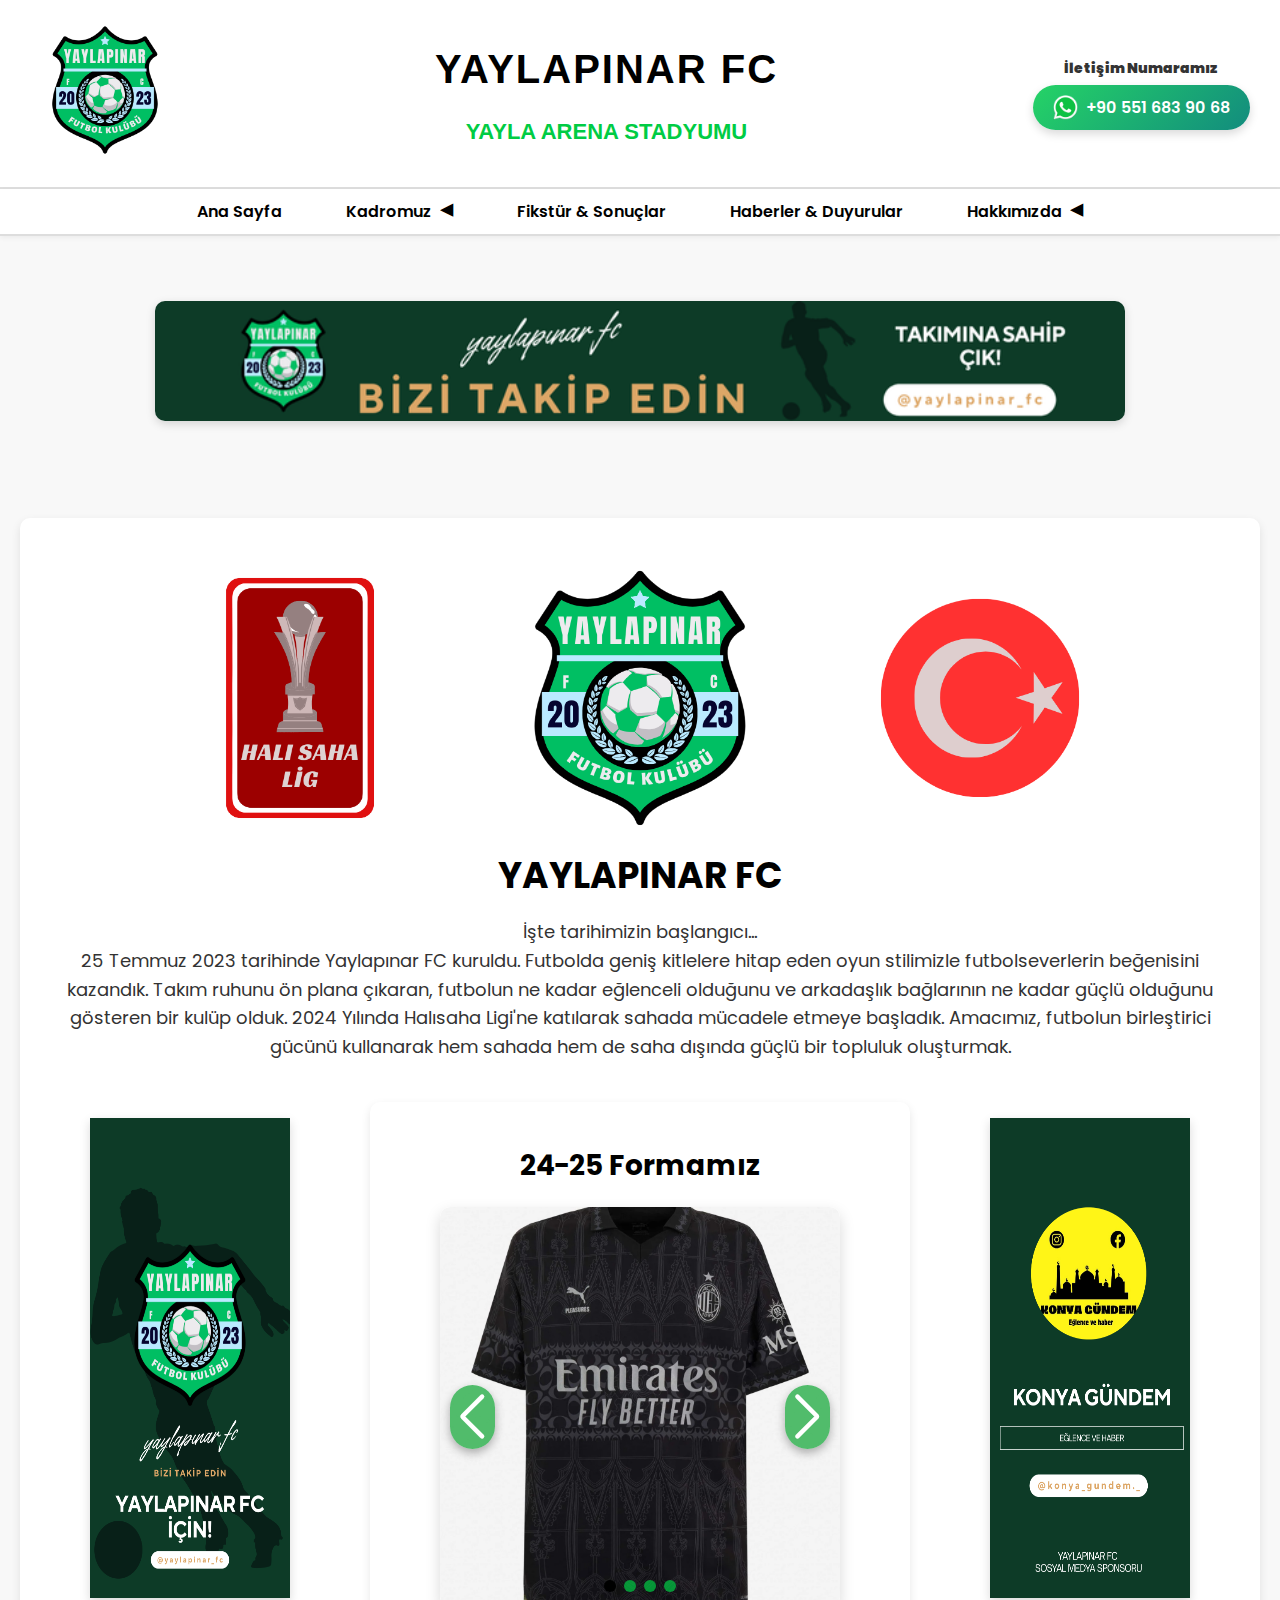
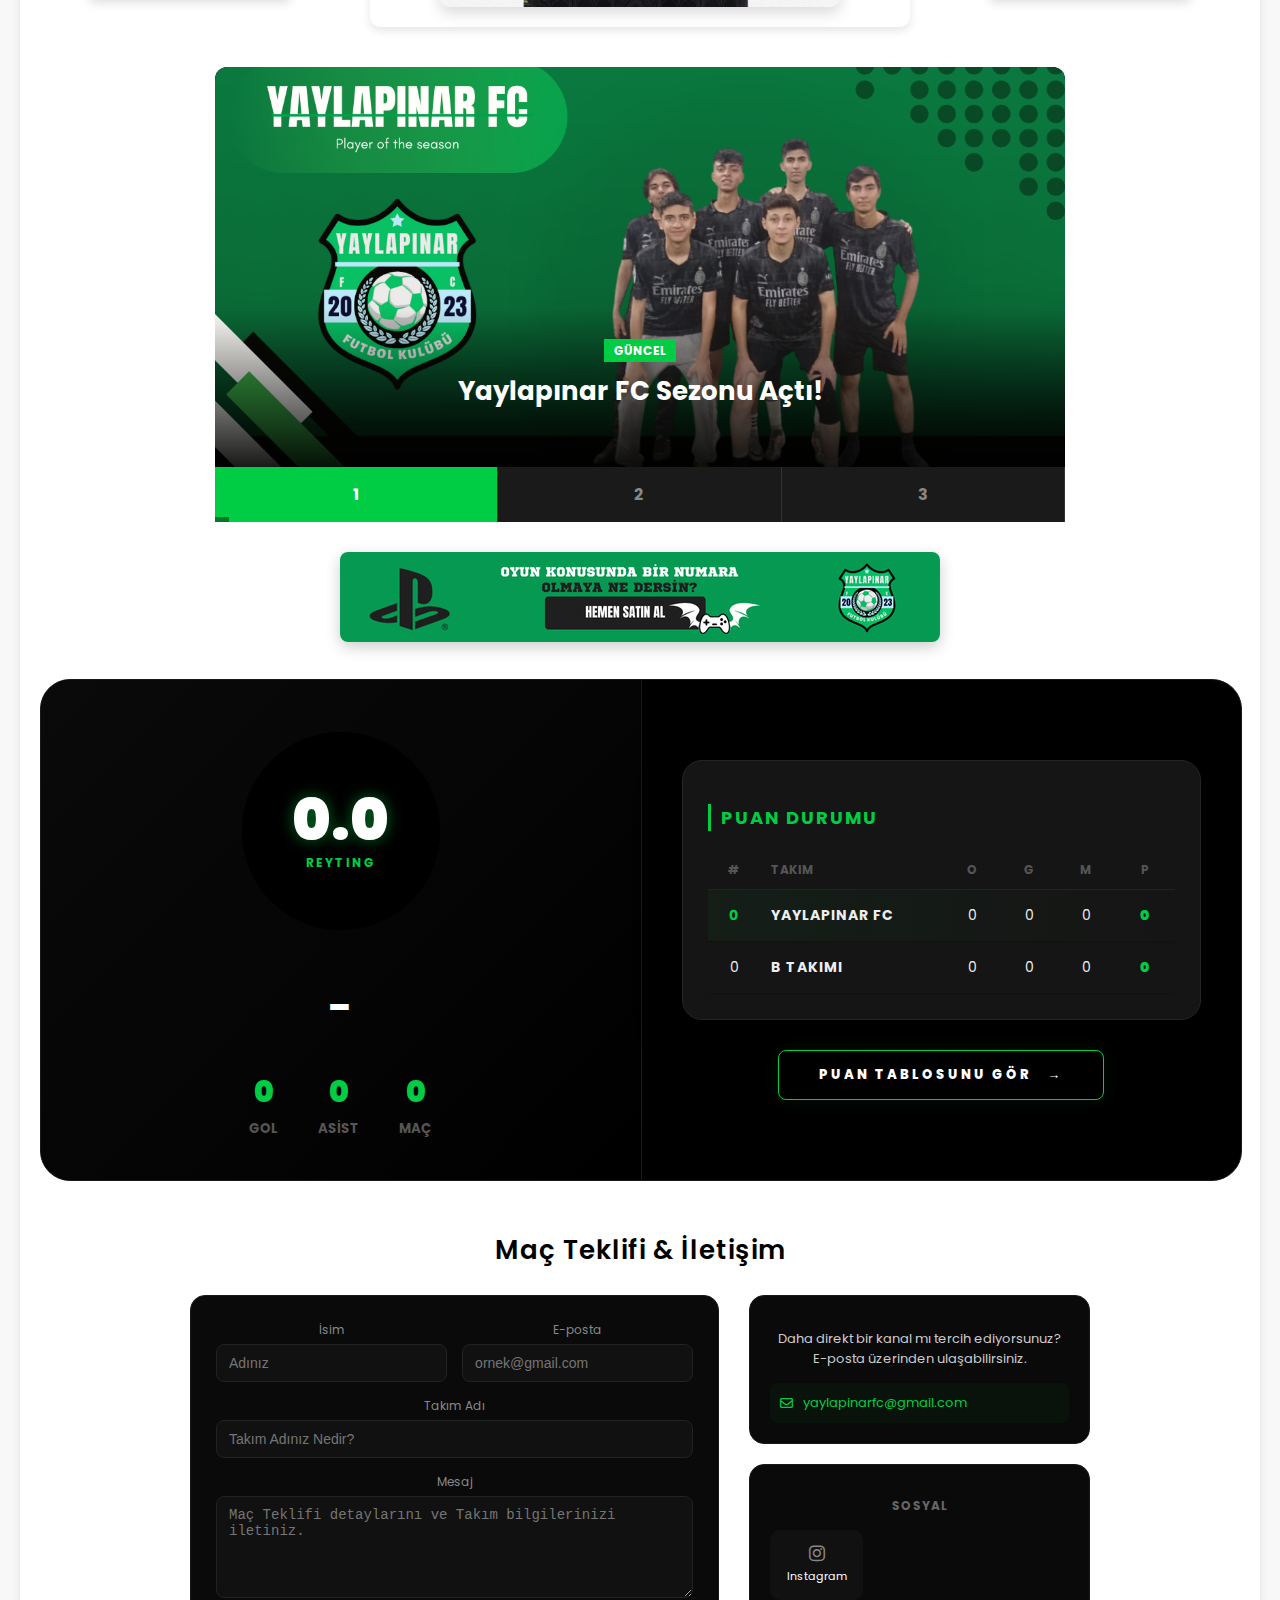
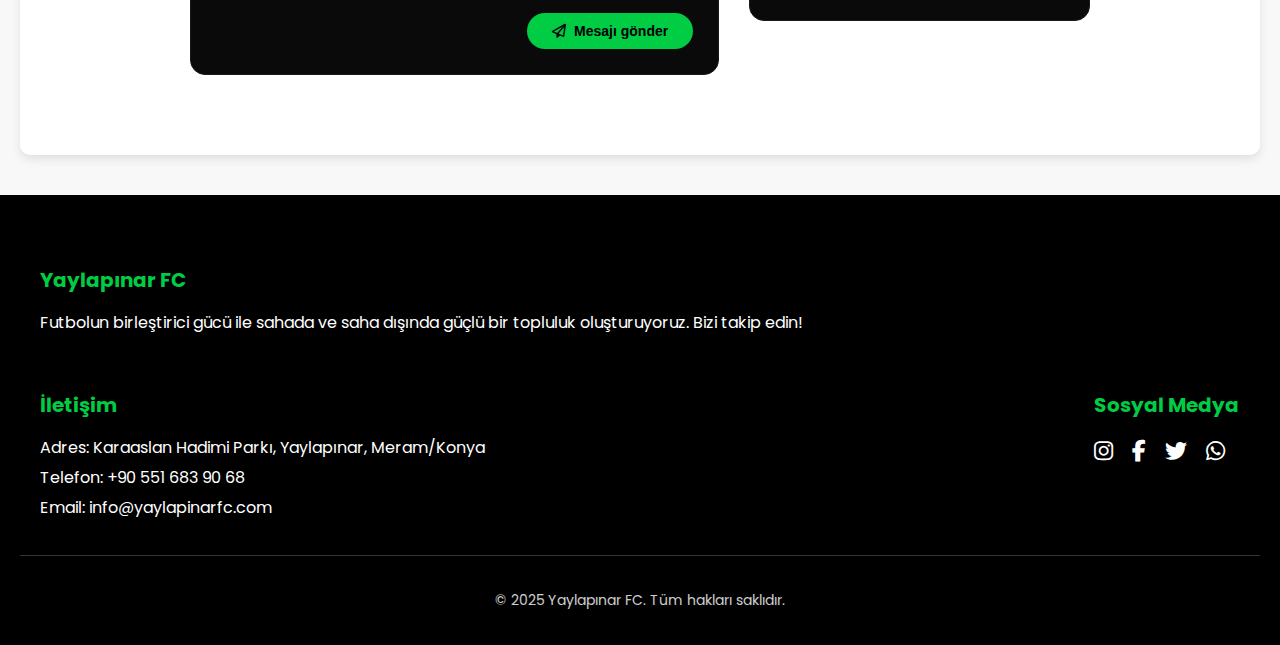
<file: index.html>
<!DOCTYPE html>
<html lang="en">
<head>
 <meta charset="UTF-8" />
    <meta name="viewport" content="width=device-width, initial-scale=1.0" />

    <link href="https://fonts.googleapis.com/css2?family=Poppins:wght@400;600;700&display=swap" rel="stylesheet">
    <link rel="stylesheet" href="https://cdnjs.cloudflare.com/ajax/libs/font-awesome/6.5.0/css/all.min.css">
    <link rel="stylesheet" href="style.css">

    <title>YAYLAPINAR FC</title>
    <link rel="icon" href="Resimler/YAYLAPINAR FC TAKIM LOGOSU (1)-Photoroom.png" type="image/x-icon">


    <!-- Swiper CSS -->
    <link
      rel="stylesheet"
      href="https://cdn.jsdelivr.net/npm/swiper@11/swiper-bundle.min.css"
    />

    <!-- Swiper JS -->
    <script src="https://cdn.jsdelivr.net/npm/swiper@11/swiper-bundle.min.js"></script>


    <meta property="og:title" content="Yaylapınar FC | Resmi Web Sitesi">
    <meta property="og:description" content="Takımımız hakkında her şey burada!">
    <meta property="og:url" content="https://yaylapinarfc.vercel.app">
    <meta property="og:type" content="website">
    <meta property="og:image" content="https://yaylapinarfc.vercel.app/Resimler/YAYLAPINAR FC TAKIM LOGOSU (1)-Photoroom.png">

    <meta name="google-site-verification" content="XkQfhO20dJhyxpwO3qDXhcda9J5G4GNHNsb1ID5Dd0Q" />
    <meta name="description" content="Yaylapınar FC Resmi Web Sitesi. Kadro, maç fikstürü, sonuçlar ve haberler burada!">
    <meta name="keywords" content="yaylapınar, futbol, amatör lig, halı saha, halısaha, meram, yaylapınar fc, yaylapınar futbol kulübü">
    <meta name="author" content="Yaylapınar FC">




</head>
<body>
    <header>
  <div class="logo">
    <img src="Resimler/YAYLAPINAR FC TAKIM LOGOSU (1)-Photoroom.png" alt="Yaylapınar FC Logo" />
  </div>

  <div class="title">
    <h1>YAYLAPINAR FC</h1>
    <a class="title-p" href="https://www.google.com/maps/dir//Karaaslan+Hadimi+Park%C4%B1,+Yaylap%C4%B1nar,+Fidanl%C4%B1k+Cd.+No:15,+42010+Meram%2FKonya/@37.808986,32.5167056,21z/data=!4m17!1m7!3m6!1s0x14d08342cc2ee36f:0xd00b977d11db7cfc!2sKaraaslan+Hadimi+Park%C4%B1!8m2!3d37.8089835!4d32.516714!16s%2Fg%2F11cs3zw51h!4m8!1m0!1m5!1m1!1s0x14d08342cc2ee36f:0xd00b977d11db7cfc!2m2!1d32.516714!2d37.8089835!3e3?hl=tr&entry=ttu&g_ep=EgoyMDI1MDQwOS4wIKXMDSoASAFQAw%3D%3D" target="_blank">
    
       <p>YAYLA ARENA STADYUMU</p>
    </a>
</div>

  <div class="contact">
    <p class="contact-title">İletişim Numaramız</p>
  <a href="https://wa.me/905516839068" target="_blank" class="contact-btn">
    <img src="logo/Whatsapp-logo.ico" alt="WhatsApp" class="whatsapp-icon" />
    +90 551 683 90 68
  </a>
</div>
</header>
<nav class="navbar">
  <ul class="nav-menu">
    <li><a href="index.html">Ana Sayfa</a></li>
     <li class="dropdown">
        <a href="#" class="kadro-link">Kadromuz <span class="arrow">&#9654;</span></a>
          <ul class="dropdown-menu">
            <li><a href="kadro.html">Oyuncular</a></li>
            <li><a href="yildizlar.html">Yıldızlar</a></li>
         </ul>
    </li>
    <li><a href="fikstür.html">Fikstür & Sonuçlar</a></li>
    <li><a href="haberler.html">Haberler & Duyurular</a></li>
    <li class="dropdown">
        <a href="hakkımızda.html">Hakkımızda <span class="arrow">&#9654;</span></a>
        <ul class="dropdown-menu">
            <li><a href="hakkımızda.html">Tarihçe</a></li>
            <li><a href="#">Başarılar</a></li>
            <li><a href="#">Sponsorlar</a></li>
        </ul>
    </li>
  </ul>
</nav>

<div class="ad-banner">
  <a href="https://www.instagram.com/yaylapinarfc/" target="_blank">
    <img src="Resimler/Yaylapınar Fc Instagram Reklam banner (Yatay).png" alt="Reklam Banner">
  </a>
</div>

<div class="photo-container">
  
  <!-- Fotoğraflar -->
  <div class="photo-section">
    <img src="Resimler/HALI SAHA Ligi (2)-Photoroom.png" alt="Halısaha Ligi" class="photo">
    <img src="Resimler/YAYLAPINAR FC TAKIM LOGOSU (1)-Photoroom.png" alt="Yaylapınar FC" class="photo">
    <img src="Resimler/TRLOGO-Photoroom.png" alt="Türk Bayrağı" class="photo">
  </div>

    <!-- Dikey Banner -->
  <div class="vertical-banner-left">
    <a href="https://www.instagram.com/yaylapinarfc/" target="_blank">
      <img src="Resimler/Yaylapınar Fc Instagram Reklam banner (Dikey).png" alt="Dikey Banner">
    </a>
  </div>
  
  <div class="vertical-banner-right">
    <a href="https://www.instagram.com/konya_gundem._/" target="_blank">
      <img src="Resimler/Yaylapınar Fc Sponsor Reklam banner (Dikey).png" alt="Dikey Banner">
    </a>
  </div>

   <!-- Başlık ve kısa yazı -->
   <div class="photo-text">
    <h2>YAYLAPINAR FC</h2>
    <p>
      İşte tarihimizin başlangıcı...<br>
      25 Temmuz 2023 tarihinde Yaylapınar FC kuruldu. Futbolda geniş kitlelere hitap eden oyun stilimizle futbolseverlerin beğenisini kazandık. Takım ruhunu ön plana çıkaran, futbolun ne kadar eğlenceli olduğunu ve arkadaşlık bağlarının ne kadar güçlü olduğunu gösteren bir kulüp olduk. 2024 Yılında Halısaha Ligi'ne katılarak sahada mücadele etmeye başladık. Amacımız, futbolun birleştirici gücünü kullanarak hem sahada hem de saha dışında güçlü bir topluluk oluşturmak.
    </p>
  </div>
  

<div class="form-container">
  <h2>24-25 Formamız</h2>

  <!-- Slider ana container -->
  <div class="swiper mySwiper">
    <div class="swiper-wrapper">
      <div class="swiper-slide"><img src="Forma/Forma-ana-ön.jpg" alt="Forma 1"></div>
      <div class="swiper-slide"><img src="Forma/Forma-Arka.jpg" alt="Forma 2"></div>
      <div class="swiper-slide"><img src="Forma/Forma-ön.jpg" alt="Forma 3"></div>
      <div class="swiper-slide"><img src="Forma/Forma-Sponsor.jpg" alt="Forma 4"></div>
    </div>

    <!-- Düğmeler -->
    <div class="swiper-button-next"></div>
    <div class="swiper-button-prev"></div>

    <!-- Küçük noktalar (pagination) -->
    <div class="swiper-pagination"></div>
  </div>

  

  
</div>
  <section class="news-container">
    <div class="news-main" id="newsSlider">
        
        <div class="news-item active">
            <img src="Resimler/Anasayfa Sliders Photo.png" alt="Haber 1">
            <div class="news-text">
                <span class="news-tag">GÜNCEL</span>
                <h3>Yaylapınar FC Sezonu Açtı!</h3>
            </div>
        </div>

        <div class="news-item">
            <img src="Resimler/Örnek Görsel Anasayfa Sliders.png" alt="Haber 2">
            <div class="news-text">
                <span class="news-tag">ANTRENMAN</span>
                <h3>Yayla Arena'da Hazırlıklar Sürüyor</h3>
            </div>
        </div>

        <div class="news-item">
            <img src="Resimler/Anasayfa Sliders Mac Sonucu.png" alt="Haber 3">
            <div class="news-text">
                <span class="news-tag">MAÇ SONUCU</span>
                <h3>Kritik Galibiyetle 3 Puan Bizim</h3>
            </div>
        </div>

    </div>

    <div class="news-numbers">
        <span class="n-btn active" onclick="showNews(0)">1</span>
        <span class="n-btn" onclick="showNews(1)">2</span>
        <span class="n-btn" onclick="showNews(2)">3</span>
    </div>
</section>

<!-- News-İtem slider java kodları-->
<script>
let yfc_sliderIndex = 0;
let yfc_sliderSure = 5000; 
let yfc_sliderZamanlayici;
let yfc_barZamanlayici;

// Kullanıcı bir numaraya tıkladığında çalışan ana kapı
function showNews(n) {
    // Önce çalışan tüm süreçleri durdur (Atlamayı engelleyen kısım)
    clearTimeout(sliderZamanlayici);
    clearInterval(barZamanlayici);
    
    // Haberi göster
    haberGoster(n);
}

function haberGoster(n) {
    const haberler = document.querySelectorAll('.news-item');
    const butonlar = document.querySelectorAll('.n-btn');
    
    if (haberler.length === 0) return;

    // Sınırları belirle
    if (n >= haberler.length) n = 0;
    if (n < 0) n = haberler.length - 1;
    sliderIndex = n;

    // Görseli ve butonları temizle
    butonlar.forEach(b => {
        b.classList.remove('active');
        b.style.setProperty('--progress', '0%');
    });
    haberler.forEach(h => h.classList.remove('active'));

    // Aktif olanı işaretle
    haberler[sliderIndex].classList.add('active');
    butonlar[sliderIndex].classList.add('active');

    // Bar animasyonunu başlat
    barHareket(butonlar[sliderIndex]);
    
    // 5 saniye sonra bir sonraki habere geçmek için plan yap
    sliderZamanlayici = setTimeout(() => {
        haberGoster(sliderIndex + 1);
    }, sliderSure);
}

function barHareket(buton) {
    let baslangic = Date.now();
    
    barZamanlayici = setInterval(() => {
        let gecenSure = Date.now() - baslangic;
        let yuzde = (gecenSure / sliderSure) * 100;

        if (yuzde >= 100) {
            buton.style.setProperty('--progress', '100%');
            clearInterval(barZamanlayici);
        } else {
            buton.style.setProperty('--progress', yuzde + '%');
        }
    }, 30);
}

// Sayfa ilk açıldığında otomatik başlat
window.addEventListener('load', () => {
    setTimeout(() => {
        haberGoster(0);
    }, 500);
});
</script>
<!-- News-İtem slider java kodları-->

<!-- İtem Zaman tuşları Script-->
<script>
let sliderIndex = 0;
let sliderSure = 5000; // 5 Saniye
let sliderZamanlayici;
let barZamanlayici;

function haberGoster(n) {
    let haberler = document.querySelectorAll('.news-item');
    let butonlar = document.querySelectorAll('.n-btn');
    
    if (haberler.length === 0) return;

    // Index sınırlarını ayarla
    if (n >= haberler.length) n = 0;
    if (n < 0) n = haberler.length - 1;
    sliderIndex = n;

    // --- TEMİZLİK OPERASYONU ---
    // Sayfa ilk açıldığında veya geçişlerde arkada kalan tüm artıkları siler
    clearTimeout(sliderZamanlayici);
    clearInterval(barZamanlayici);
    
    butonlar.forEach(b => {
        b.classList.remove('active');
        b.style.setProperty('--progress', '0%'); // Barı sıfıra çek
    });
    haberler.forEach(h => h.classList.remove('active'));

    // --- AKTİFLEŞTİRME ---
    haberler[sliderIndex].classList.add('active');
    butonlar[sliderIndex].classList.add('active');

    // Barı ve Yeni Slayt Zamanlayıcısını Başlat
    barHareket(butonlar[sliderIndex]);
    
    sliderZamanlayici = setTimeout(() => {
        haberGoster(sliderIndex + 1);
    }, sliderSure);
}

function barHareket(buton) {
    let baslangic = Date.now();
    
    // Her 30ms'de barın ne kadar dolacağını hesapla
    barZamanlayici = setInterval(() => {
        let gecenSure = Date.now() - baslangic;
        let yuzde = (gecenSure / sliderSure) * 100;

        if (yuzde >= 100) {
            buton.style.setProperty('--progress', '100%');
            clearInterval(barZamanlayici);
        } else {
            // CSS değişkenine (%) değerini gönder
            buton.style.setProperty('--progress', yuzde + '%');
        }
    }, 30);
}

// Manuel tıklama fonksiyonu
function showNews(n) {
    haberGoster(n);
}

// --- KRİTİK NOKTA: SAYFA AÇILIŞI ---
window.addEventListener('load', () => {
    // Sayfa yüklendikten 500ms sonra sanki ilk butona basılmış gibi başlatır
    setTimeout(() => {
        haberGoster(0);
    }, 500);
});
</script>
<!-- İtem Zaman tuşları Script-->

<!--Ayın Oyuncusu-->

<section class="banner-alani">
    <a href="https://www.playstation.com/" target="_blank">
        <img src="Resimler/PS  Reklam Banner (1).png" alt="Takımımızı Takip Edin">
    </a>
</section>

<section class="potm-section">
    <div class="potm-split-container">
        <div class="potm-left">
            <div class="potm-card-massive">
                <div class="rating-loader-huge">
                    <svg viewBox="0 0 100 100">
                        <circle class="rating-bg" cx="50" cy="50" r="45"></circle>
                        <circle class="rating-bar animate-pulse" cx="50" cy="50" r="45"></circle>
                    </svg>
    <div class="rating-content">
        <span id="potm-rating">0.0</span>
        <small>REYTING</small>
    </div>
</div>
                
                <h2 id="potm-name">-</h2>
                
                <div class="massive-stats">
                    <div class="m-box">
                        <span id="potm-goal">0</span>
                        <small>GOL</small>
                    </div>
                    <div class="m-box">
                        <span id="potm-assist">0</span>
                        <small>ASİST</small>
                    </div>
                    <div class="m-box">
                        <span id="potm-match">0</span>
                        <small>MAÇ</small>
                    </div>
                </div>
            </div>
        </div>

        <!--Ayın Oyuncusu-->

        <!--Sıralama Tablosu-->
        <div class="potm-right">
    <div class="league-table-container">
        <h3 class="table-title">PUAN DURUMU</h3>
        <table class="league-table">
            <thead>
                <tr>
                    <th>#</th>
                    <th>TAKIM</th>
                    <th>O</th>
                    <th>G</th>
                    <th>M</th>
                    <th>P</th>
                </tr>
            </thead>
            <tbody id="puan-tablosu-body">
                <tr class="rank-1">
                    <td>0</td>
                    <td class="team-name">YAYLAPINAR FC</td>
                    <td>0</td>
                    <td>0</td>
                    <td>0</td>
                    <td class="points">0</td>
                </tr>
                <tr class="rank-2">
                    <td>0</td>
                    <td class="team-name">B TAKIMI</td>
                    <td>0</td>
                    <td>0</td>
                    <td>0</td>
                    <td class="points">0</td>
                </tr>
            </tbody>
        </table>

        
    </div>

    <div class="action-area">
        <a href="#puan-detay" class="btn-main-action">
            PUAN TABLOSUNU GÖR
            <span class="arrow">→</span>
        </a>
    </div>
    
</div>

    </div>
</section>

<!--Reyting artış Animasyon script -->
<script>
  const reytingiHareketeGecir = () => {
    // 1. Elementi seç (Eğer h2 değilse burayı .rating-loader-huge span falan yap)
    const el = document.querySelector('.rating-loader-huge span');
    
    if (!el) {
        console.log("Hata: Reyting elementi bulunamadı!");
        return;
    }

    // 2. Hedef rakamı al (İçinde '9.2' yazdığını varsayıyoruz)
    const hedefSkor = parseFloat(el.innerText) || 9.2;
    el.innerText = "0.0"; // Başlangıçta sıfırla

    // 3. İzleyiciyi kur
    const observer = new IntersectionObserver((entries) => {
        entries.forEach(entry => {
            if (entry.isIntersecting) {
                console.log("Görüldü! Sayma başlıyor...");
                let baslangic = 0;
                const hiz = 30; // ms
                const adim = hedefSkor / 50;

                const zamanlayici = setInterval(() => {
                    baslangic += adim;
                    if (baslangic >= hedefSkor) {
                        el.innerText = hedefSkor.toFixed(1);
                        clearInterval(zamanlayici);
                    } else {
                        el.innerText = baslangic.toFixed(1);
                    }
                }, hiz);

                observer.unobserve(el); // Bir kere sayınca dur
            }
        });
    }, { threshold: 0.5 }); // Yarısı görününce başla

    observer.observe(el);
};

// Sayfa yüklendikten 2 saniye sonra (Sheets verisi gelsin diye) izleyiciyi aktif et
window.addEventListener('load', () => {
    setTimeout(reytingiHareketeGecir, 2000);
});
</script>
<!--Reyting artış Animasyon script -->

<!-- Puan Tablosu Script-->
<script>
async function tabloyuGuncelle() {
  // Senin paylaştığın Tablo ID'si
  const SHEET_ID = '1dSBBN6FyR6GDQ2b8oL3QvJPGWGHtSyLlalpShczg_mo';
  // Sayfa adı (Google Sheet'in altındaki sekme adı)
  const SHEET_NAME = 'PuanDurumu'; 
  
  // API KEY GEREKTİRMEYEN LİNK
  const url = `https://docs.google.com/spreadsheets/d/${SHEET_ID}/gviz/tq?tqx=out:csv&sheet=${SHEET_NAME}`;

  try {
    const response = await fetch(url);
    const data = await response.text();
    
    // CSV verisini satırlara ayırır
    const rows = data.split('\n').map(row => {
      return row.split(',').map(cell => cell.replace(/"/g, '').trim());
    });

    const tabloBody = document.getElementById('puan-tablosu-body');
    if (!tabloBody) return;

    // Anasayfa mı Fikstür mü anlamak için sütun sayısına bakar
    const sutunSayisi = document.querySelectorAll('.league-table thead th').length;
    tabloBody.innerHTML = ''; 

    // İlk satır başlık olduğu için i=1'den başlıyoruz
    for (let i = 1; i < rows.length; i++) {
      const row = rows[i];
      if (!row[0]) continue; // Boş satır varsa atla

      let satirHtml = "";
      
      if (sutunSayisi === 6) { 
        // ANASAYFA MODU: Sıra(0), Takım(1), O(2), G(3), M(5), P(9)
        satirHtml = `
          <tr class="${row[0] == '1' ? 'rank-1' : ''}">
            <td>${row[0]}</td>
            <td class="team-name">${row[1]}</td>
            <td>${row[2]}</td>
            <td>${row[3]}</td>
            <td>${row[5]}</td>
            <td class="points">${row[9]}</td>
          </tr>`;
      } else {
        // FİKSTÜR MODU: Tüm detaylar
        satirHtml = `
          <tr class="${row[0] == '1' ? 'rank-1' : ''}">
            <td>${row[0]}</td>
            <td class="team-name">${row[1]}</td>
            <td>${row[2]}</td><td>${row[3]}</td><td>${row[4]}</td><td>${row[5]}</td>
            <td>${row[6]}</td><td>${row[7]}</td><td>${row[8]}</td>
            <td class="points">${row[9]}</td>
            <td class="form-row">${formToplariOlustur(row[10])}</td>
          </tr>`;
      }
      tabloBody.innerHTML += satirHtml;
    }
  } catch (error) {
    console.error("Tablo yüklenirken hata oluştu:", error);
  }
}

function formToplariOlustur(veriler) {
  if (!veriler) return '';
  return veriler.split('-').map(s => { // E-tabloda G-G-M-G-G gibi tire ile yazarsan daha iyi olur
    let renk = s === 'G' ? 'win' : (s === 'M' ? 'loss' : 'draw');
    return `<span class="form-dot ${renk}">${s}</span>`;
  }).join('');
}

document.addEventListener('DOMContentLoaded', tabloyuGuncelle);
</script>
<!-- Puan Tablosu Script-->

  <!-- İletişim Section -->

<section class="contact-section">
    <h2 class="section-title">Maç Teklifi & İletişim</h2>
    
    <div class="contact-wrapper">
        <div class="contact-form-container">
            <form action="https://formspree.io/f/mvzpqzrz" method="POST">
                <div class="form-row">
                    <div class="input-group">
                        <label>İsim</label>
                        <input type="text" name="isim" placeholder="Adınız" required>
                    </div>
                    <div class="input-group">
                        <label>E-posta</label>
                        <input type="email" name="email" placeholder="ornek@gmail.com" required>
                    </div>
                </div>
                
                <div class="input-group">
                    <label>Takım Adı</label>
                    <input type="text" name="takim_adi" placeholder="Takım Adınız Nedir?">
                </div>
                
                <div class="input-group">
                    <label>Mesaj</label>
                    <textarea name="mesaj" rows="5" placeholder="Maç Teklifi detaylarını ve Takım bilgilerinizi iletiniz."></textarea>
                </div>
                
                <div style="display: flex; justify-content: flex-end;">
                    <button type="submit" class="submit-btn">
                        <i class="far fa-paper-plane"></i> Mesajı gönder
                    </button>
                </div>
            </form>
        </div>

        <div class="contact-info">
            <div class="info-card">
                <p>Daha direkt bir kanal mı tercih ediyorsunuz? E-posta üzerinden ulaşabilirsiniz.</p>
                <div class="email-badge">
                    <i class="far fa-envelope"></i>
                    <span>yaylapinarfc@gmail.com</span>
                </div>
            </div>

            <div class="social-grid">
                <h3>SOSYAL</h3>
                <div class="social-cards">
                    <a href="https://www.instagram.com/yaylapinarfc/" class="social-box"><i class="fab fa-instagram"></i><span>Instagram</span></a>
                </div>
            </div>
        </div>
    </div>
</section>



  </div>





  <footer>
  <div class="footer-container">
    <div class="footer-about">
      <h3>Yaylapınar FC</h3>
      <p>Futbolun birleştirici gücü ile sahada ve saha dışında güçlü bir topluluk oluşturuyoruz. Bizi takip edin!</p>
    </div>
    <div class="footer-contact">
      <h3>İletişim</h3>
      <p>Adres: Karaaslan Hadimi Parkı, Yaylapınar, Meram/Konya</p>
      <p>Telefon: +90 551 683 90 68</p>
      <p>Email: info@yaylapinarfc.com</p>
    </div>
    <div class="footer-social">
      <h3>Sosyal Medya</h3>
      <a href="https://www.instagram.com/yaylapinarfc/" target="_blank"><i class="fab fa-instagram"></i></a>
      <a href="https://www.facebook.com/" target="_blank"><i class="fab fa-facebook-f"></i></a>
      <a href="https://twitter.com/" target="_blank"><i class="fab fa-twitter"></i></a>
      <a href="https://wa.me/905516839068" target="_blank"><i class="fab fa-whatsapp"></i></a>
    </div>
  </div>
  <div class="footer-bottom">
    <p>© 2025 Yaylapınar FC. Tüm hakları saklıdır.</p>
  </div>
</footer>



<script>
document.addEventListener('DOMContentLoaded', () => {
  const icon = document.querySelector('.whatsapp-icon');

  function spinOnce() {
    // class kaldır -> tarayıcıyı sıfırlat
    icon.classList.remove('spin');
    void icon.offsetWidth; // reflow hilesi
    
    // tekrar ekle -> animasyon tetiklenir
    icon.classList.add('spin');
  }

  // İlk tur hemen
  spinOnce();

  // setInterval ile döneceği Süre belirlenir
  setInterval(spinOnce, 3000);
});



const slides = document.querySelector('.slides');
const slidePhotos = document.querySelectorAll('.slide-photo');
const prev = document.querySelector('.prev');
const next = document.querySelector('.next');

let index = 0;

function showSlide(i) {
  if (i < 0) index = slidePhotos.length - 1;
  else if (i >= slidePhotos.length) index = 0;
  else index = i;

  slides.style.transform = `translateX(${-index * 100}%)`;
}

prev.addEventListener('click', () => showSlide(index - 1));
next.addEventListener('click', () => showSlide(index + 1));

// Başlangıç
showSlide(index);

</script>


<script>
  var swiper = new Swiper(".mySwiper", {
    loop: true,              // sonsuz döngü
    autoplay: {
      delay: 3000,           // 3 saniyede otomatik geçiş
      disableOnInteraction: false,
    },
    effect: "slide",         // geçiş efekti: "fade", "cube", "coverflow" da olabilir
    pagination: {
      el: ".swiper-pagination",
      clickable: true,
    },
    navigation: {
      nextEl: ".swiper-button-next",
      prevEl: ".swiper-button-prev",
    },
  });
</script>

<script>
document.addEventListener('DOMContentLoaded', () => {
  const dropdowns = document.querySelectorAll('.dropdown');

  dropdowns.forEach(drop => {
    drop.addEventListener('click', (e) => {
      e.stopPropagation(); // tıklamayı sadece dropdown içinde sınırlıyoruz
      drop.classList.toggle('active'); // aç/kapa
    });
  });

  // Sayfanın başka yerine tıklayınca tüm açılan menüleri kapat
  document.addEventListener('click', () => {
    dropdowns.forEach(drop => drop.classList.remove('active'));
  });
});
</script>

<script>
  function checkDevice() {
    const link = document.querySelector(".kadro-link");
    if (window.innerWidth <= 768) {
      link.setAttribute("href", "#"); // Mobilde sadece menüyü açar
    } else {
      link.setAttribute("href", "kadro.html"); // PC'de kadro.html'ye gider
    }
  }

  window.addEventListener("resize", checkDevice);
  window.addEventListener("load", checkDevice);
</script>


<script>
    async function ayinOyuncusunuGetir() {
        // Senin tablo kimliğin
        const sheetId = '15fflGMiBZDP72EHdesARpHYBp-HfQrfEKLZq2fBeUC4';
        const base = `https://docs.google.com/spreadsheets/d/${sheetId}/gviz/tq?tqx=out:json`;

        try {
            const response = await fetch(base);
            const text = await response.text();
            // Google'ın gönderdiği karmaşık JSON'ı temizliyoruz
            const data = JSON.parse(text.substr(47).slice(0, -2));
            
            // Tablonun 2. satırındaki verileri alıyoruz (row[0] başlıklar olduğu için)
            const row = data.table.rows[0].c;

            // HTML'deki yerlerine yerleştiriyoruz
            document.getElementById('potm-name').innerText = row[0].v;    // İsim
            document.getElementById('potm-rating').innerText = row[1].v;  // Reyting
            document.getElementById('potm-goal').innerText = row[2].v;    // Gol
            document.getElementById('potm-assist').innerText = row[3].v;  // Asist
            document.getElementById('potm-match').innerText = row[4].v;   // Maç
            
            // Eğer resim linki varsa resmi güncelle
            if(row[5] && row[5].v) {
                document.getElementById('potm-img').src = row[5].v;
            }
        } catch (error) {
            console.log("Veri çekilirken hata oluştu:", error);
        }
    }

    // Sayfa yüklendiğinde çalıştır
    window.onload = ayinOyuncusunuGetir;
</script>
</body>
</html>
</file>
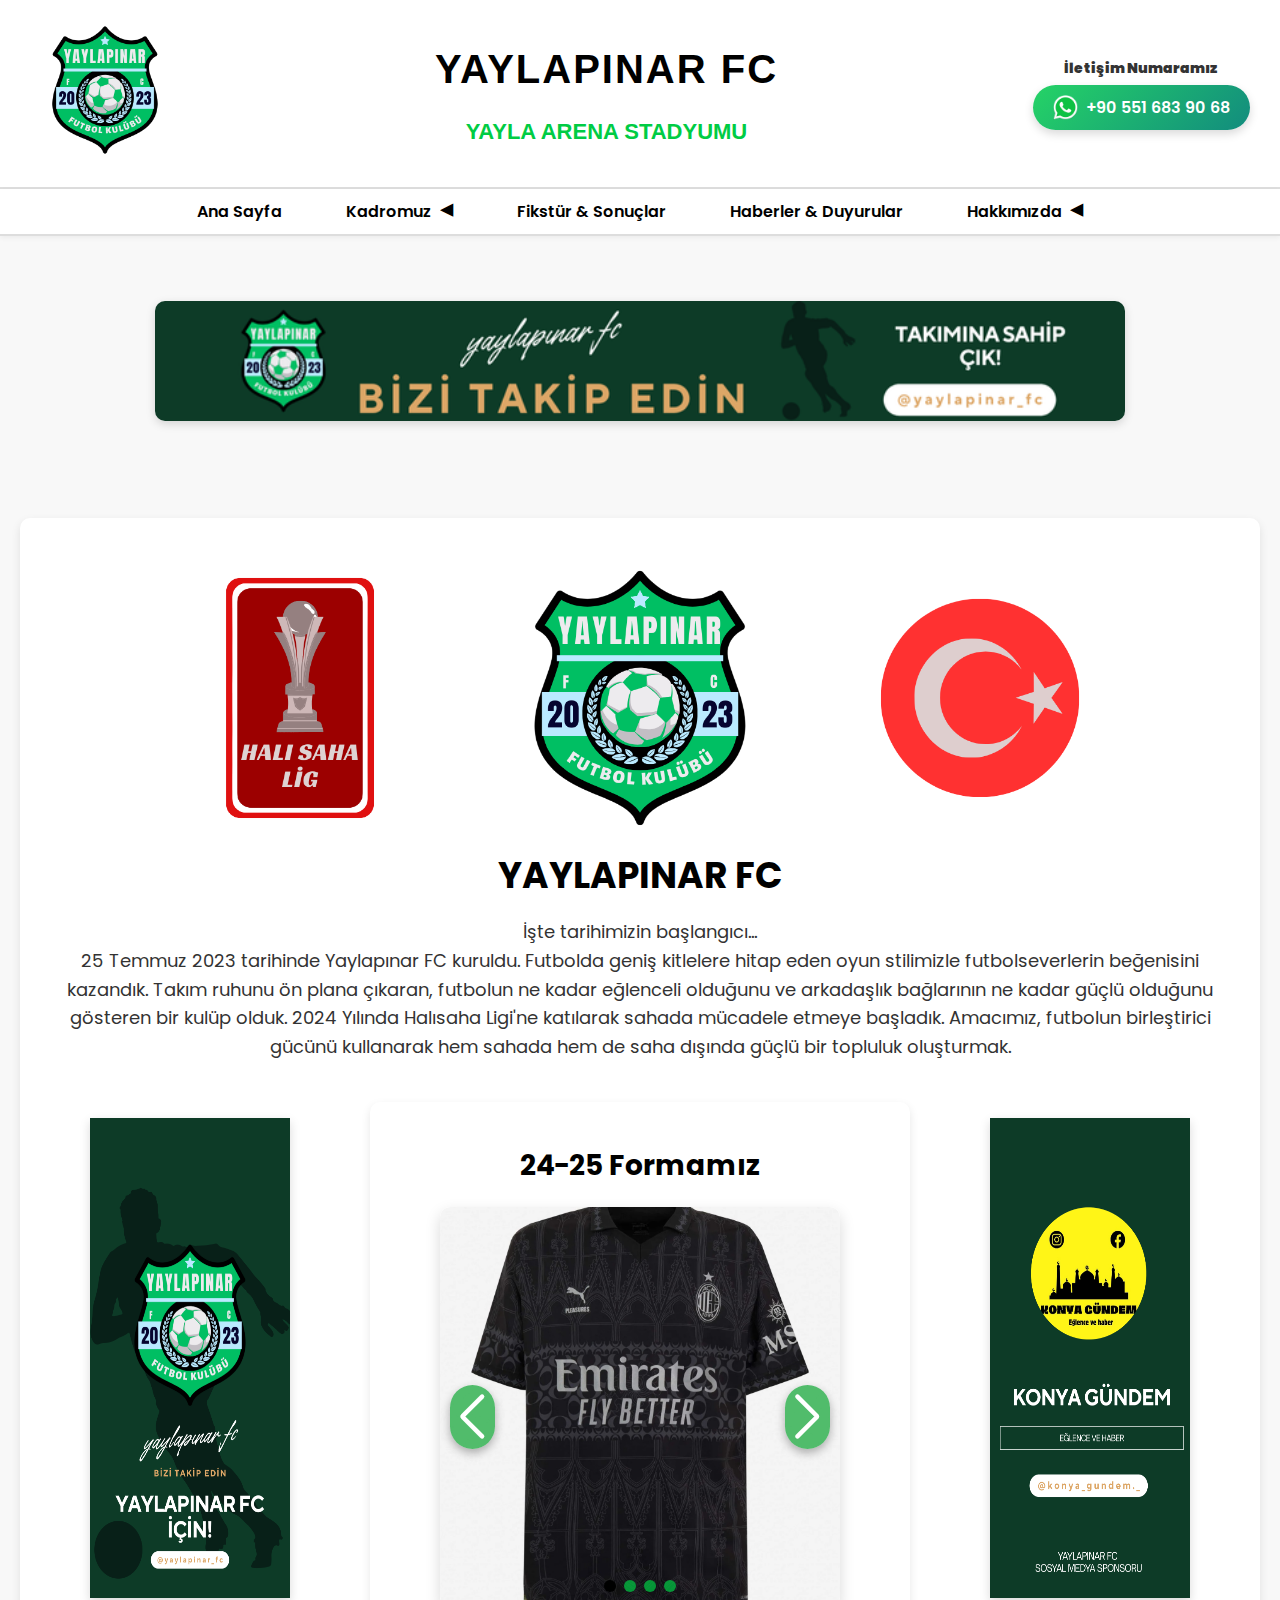
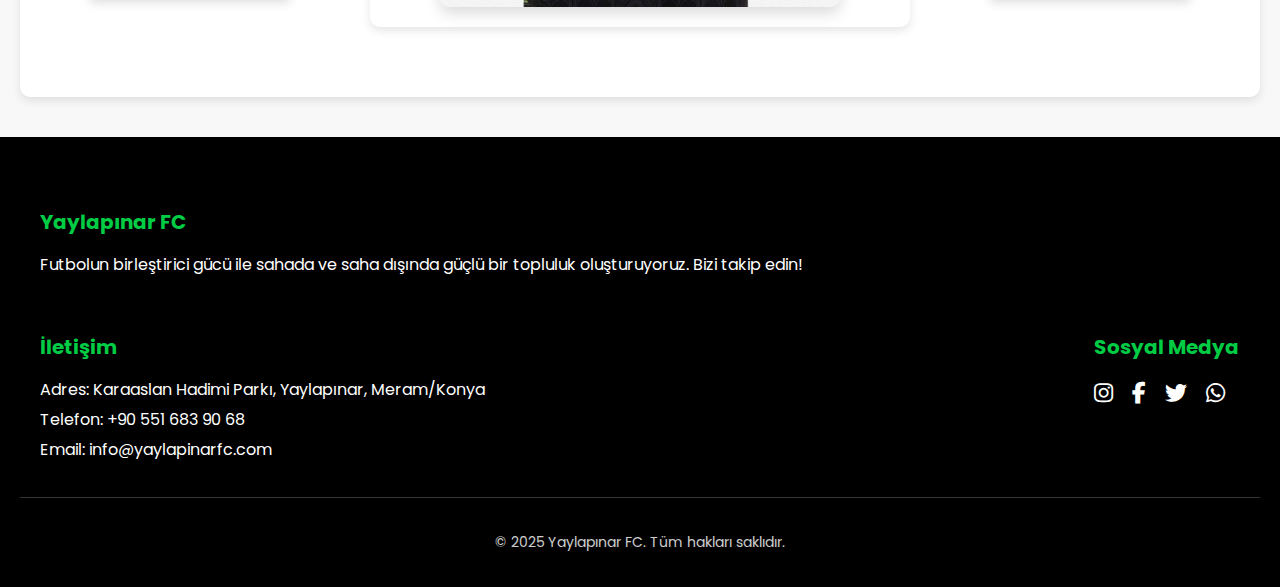
<file: yaylapinarfc-website/index.html>
<!DOCTYPE html>
<html lang="en">
<head>
 <meta charset="UTF-8" />
    <meta name="viewport" content="width=device-width, initial-scale=1.0" />

    <link href="https://fonts.googleapis.com/css2?family=Poppins:wght@400;600;700&display=swap" rel="stylesheet">
    <link rel="stylesheet" href="https://cdnjs.cloudflare.com/ajax/libs/font-awesome/6.5.0/css/all.min.css">
    <link rel="stylesheet" href="style.css">

    <title>YAYLAPINAR FC</title>
    <link rel="icon" href="Resimler/YAYLAPINAR FC TAKIM LOGOSU (1)-Photoroom.png" type="image/x-icon">


    <!-- Swiper CSS -->
    <link
      rel="stylesheet"
      href="https://cdn.jsdelivr.net/npm/swiper@11/swiper-bundle.min.css"
    />

    <!-- Swiper JS -->
    <script src="https://cdn.jsdelivr.net/npm/swiper@11/swiper-bundle.min.js"></script>


    <meta property="og:title" content="Yaylapınar FC | Resmi Web Sitesi">
    <meta property="og:description" content="Takımımız hakkında her şey burada!">
    <meta property="og:url" content="https://yaylapinarfc.vercel.app">
    <meta property="og:type" content="website">
    <meta property="og:image" content="https://yaylapinarfc.vercel.app/Resimler/YAYLAPINAR FC TAKIM LOGOSU (1)-Photoroom.png">

    <meta name="google-site-verification" content="XkQfhO20dJhyxpwO3qDXhcda9J5G4GNHNsb1ID5Dd0Q" />
    <meta name="description" content="Yaylapınar FC Resmi Web Sitesi. Kadro, maç fikstürü, sonuçlar ve haberler burada!">
    <meta name="keywords" content="yaylapınar, futbol, amatör lig, halı saha, halısaha, meram, yaylapınar fc, yaylapınar futbol kulübü">
    <meta name="author" content="Yaylapınar FC">




</head>
<body>
    <header>
  <div class="logo">
    <img src="Resimler/YAYLAPINAR FC TAKIM LOGOSU (1)-Photoroom.png" alt="Yaylapınar FC Logo" />
  </div>

  <div class="title">
    <h1>YAYLAPINAR FC</h1>
    <a class="title-p" href="https://www.google.com/maps/dir//Karaaslan+Hadimi+Park%C4%B1,+Yaylap%C4%B1nar,+Fidanl%C4%B1k+Cd.+No:15,+42010+Meram%2FKonya/@37.808986,32.5167056,21z/data=!4m17!1m7!3m6!1s0x14d08342cc2ee36f:0xd00b977d11db7cfc!2sKaraaslan+Hadimi+Park%C4%B1!8m2!3d37.8089835!4d32.516714!16s%2Fg%2F11cs3zw51h!4m8!1m0!1m5!1m1!1s0x14d08342cc2ee36f:0xd00b977d11db7cfc!2m2!1d32.516714!2d37.8089835!3e3?hl=tr&entry=ttu&g_ep=EgoyMDI1MDQwOS4wIKXMDSoASAFQAw%3D%3D" target="_blank">
    
       <p>YAYLA ARENA STADYUMU</p>
    </a>
</div>

  <div class="contact">
    <p class="contact-title">İletişim Numaramız</p>
  <a href="https://wa.me/905516839068" target="_blank" class="contact-btn">
    <img src="logo/Whatsapp-logo.ico" alt="WhatsApp" class="whatsapp-icon" />
    +90 551 683 90 68
  </a>
</div>
</header>
<nav class="navbar">
  <ul class="nav-menu">
    <li><a href="index.html">Ana Sayfa</a></li>
     <li class="dropdown">
        <a href="#" class="kadro-link">Kadromuz <span class="arrow">&#9654;</span></a>
          <ul class="dropdown-menu">
            <li><a href="kadro.html">Oyuncular</a></li>
            <li><a href="#">Yıldızlar</a></li>
         </ul>
    </li>
    <li><a href="fikstür.html">Fikstür & Sonuçlar</a></li>
    <li><a href="haberler.html">Haberler & Duyurular</a></li>
    <li class="dropdown">
        <a href="hakkımızda.html">Hakkımızda <span class="arrow">&#9654;</span></a>
        <ul class="dropdown-menu">
            <li><a href="hakkımızda.html">Tarihçe</a></li>
            <li><a href="#">Başarılar</a></li>
            <li><a href="#">Sponsorlar</a></li>
        </ul>
    </li>
  </ul>
</nav>

<div class="ad-banner">
  <a href="https://www.instagram.com/yaylapinarfc/" target="_blank">
    <img src="Resimler/Yaylapınar Fc Instagram Reklam banner (Yatay).png" alt="Reklam Banner">
  </a>
</div>

<div class="photo-container">
  
  <!-- Fotoğraflar -->
  <div class="photo-section">
    <img src="Resimler/HALI SAHA Ligi (2)-Photoroom.png" alt="Halısaha Ligi" class="photo">
    <img src="Resimler/YAYLAPINAR FC TAKIM LOGOSU (1)-Photoroom.png" alt="Yaylapınar FC" class="photo">
    <img src="Resimler/TRLOGO-Photoroom.png" alt="Türk Bayrağı" class="photo">
  </div>

    <!-- Dikey Banner -->
  <div class="vertical-banner-left">
    <a href="https://www.instagram.com/yaylapinarfc/" target="_blank">
      <img src="Resimler/Yaylapınar Fc Instagram Reklam banner (Dikey).png" alt="Dikey Banner">
    </a>
  </div>
  
  <div class="vertical-banner-right">
    <a href="https://www.instagram.com/konya_gundem._/" target="_blank">
      <img src="Resimler/Yaylapınar Fc Sponsor Reklam banner (Dikey).png" alt="Dikey Banner">
    </a>
  </div>

   <!-- Başlık ve kısa yazı -->
   <div class="photo-text">
    <h2>YAYLAPINAR FC</h2>
    <p>
      İşte tarihimizin başlangıcı...<br>
      25 Temmuz 2023 tarihinde Yaylapınar FC kuruldu. Futbolda geniş kitlelere hitap eden oyun stilimizle futbolseverlerin beğenisini kazandık. Takım ruhunu ön plana çıkaran, futbolun ne kadar eğlenceli olduğunu ve arkadaşlık bağlarının ne kadar güçlü olduğunu gösteren bir kulüp olduk. 2024 Yılında Halısaha Ligi'ne katılarak sahada mücadele etmeye başladık. Amacımız, futbolun birleştirici gücünü kullanarak hem sahada hem de saha dışında güçlü bir topluluk oluşturmak.
    </p>
  </div>

<div class="form-container">
  <h2>24-25 Formamız</h2>

  <!-- Slider ana container -->
  <div class="swiper mySwiper">
    <div class="swiper-wrapper">
      <div class="swiper-slide"><img src="Forma/Forma-ana-ön.jpg" alt="Forma 1"></div>
      <div class="swiper-slide"><img src="Forma/Forma-Arka.jpg" alt="Forma 2"></div>
      <div class="swiper-slide"><img src="Forma/Forma-ön.jpg" alt="Forma 3"></div>
      <div class="swiper-slide"><img src="Forma/Forma-Sponsor.jpg" alt="Forma 4"></div>
    </div>

    <!-- Düğmeler -->
    <div class="swiper-button-next"></div>
    <div class="swiper-button-prev"></div>

    <!-- Küçük noktalar (pagination) -->
    <div class="swiper-pagination"></div>
  </div>

  

  
</div>

  </div>





  <footer>
  <div class="footer-container">
    <div class="footer-about">
      <h3>Yaylapınar FC</h3>
      <p>Futbolun birleştirici gücü ile sahada ve saha dışında güçlü bir topluluk oluşturuyoruz. Bizi takip edin!</p>
    </div>
    <div class="footer-contact">
      <h3>İletişim</h3>
      <p>Adres: Karaaslan Hadimi Parkı, Yaylapınar, Meram/Konya</p>
      <p>Telefon: +90 551 683 90 68</p>
      <p>Email: info@yaylapinarfc.com</p>
    </div>
    <div class="footer-social">
      <h3>Sosyal Medya</h3>
      <a href="https://www.instagram.com/yaylapinarfc/" target="_blank"><i class="fab fa-instagram"></i></a>
      <a href="https://www.facebook.com/" target="_blank"><i class="fab fa-facebook-f"></i></a>
      <a href="https://twitter.com/" target="_blank"><i class="fab fa-twitter"></i></a>
      <a href="https://wa.me/905516839068" target="_blank"><i class="fab fa-whatsapp"></i></a>
    </div>
  </div>
  <div class="footer-bottom">
    <p>© 2025 Yaylapınar FC. Tüm hakları saklıdır.</p>
  </div>
</footer>







</div>





<script>
document.addEventListener('DOMContentLoaded', () => {
  const icon = document.querySelector('.whatsapp-icon');

  function spinOnce() {
    // class kaldır -> tarayıcıyı sıfırlat
    icon.classList.remove('spin');
    void icon.offsetWidth; // reflow hilesi
    
    // tekrar ekle -> animasyon tetiklenir
    icon.classList.add('spin');
  }

  // İlk tur hemen
  spinOnce();

  // setInterval ile döneceği Süre belirlenir
  setInterval(spinOnce, 3000);
});



const slides = document.querySelector('.slides');
const slidePhotos = document.querySelectorAll('.slide-photo');
const prev = document.querySelector('.prev');
const next = document.querySelector('.next');

let index = 0;

function showSlide(i) {
  if (i < 0) index = slidePhotos.length - 1;
  else if (i >= slidePhotos.length) index = 0;
  else index = i;

  slides.style.transform = `translateX(${-index * 100}%)`;
}

prev.addEventListener('click', () => showSlide(index - 1));
next.addEventListener('click', () => showSlide(index + 1));

// Başlangıç
showSlide(index);

</script>


<script>
  var swiper = new Swiper(".mySwiper", {
    loop: true,              // sonsuz döngü
    autoplay: {
      delay: 3000,           // 3 saniyede otomatik geçiş
      disableOnInteraction: false,
    },
    effect: "slide",         // geçiş efekti: "fade", "cube", "coverflow" da olabilir
    pagination: {
      el: ".swiper-pagination",
      clickable: true,
    },
    navigation: {
      nextEl: ".swiper-button-next",
      prevEl: ".swiper-button-prev",
    },
  });
</script>

<script>
document.addEventListener('DOMContentLoaded', () => {
  const dropdowns = document.querySelectorAll('.dropdown');

  dropdowns.forEach(drop => {
    drop.addEventListener('click', (e) => {
      e.stopPropagation(); // tıklamayı sadece dropdown içinde sınırlıyoruz
      drop.classList.toggle('active'); // aç/kapa
    });
  });

  // Sayfanın başka yerine tıklayınca tüm açılan menüleri kapat
  document.addEventListener('click', () => {
    dropdowns.forEach(drop => drop.classList.remove('active'));
  });
});
</script>

<script>
  function checkDevice() {
    const link = document.querySelector(".kadro-link");
    if (window.innerWidth <= 768) {
      link.setAttribute("href", "#"); // Mobilde sadece menüyü açar
    } else {
      link.setAttribute("href", "kadro.html"); // PC'de kadro.html'ye gider
    }
  }

  window.addEventListener("resize", checkDevice);
  window.addEventListener("load", checkDevice);
</script>
</body>
</html>
</file>
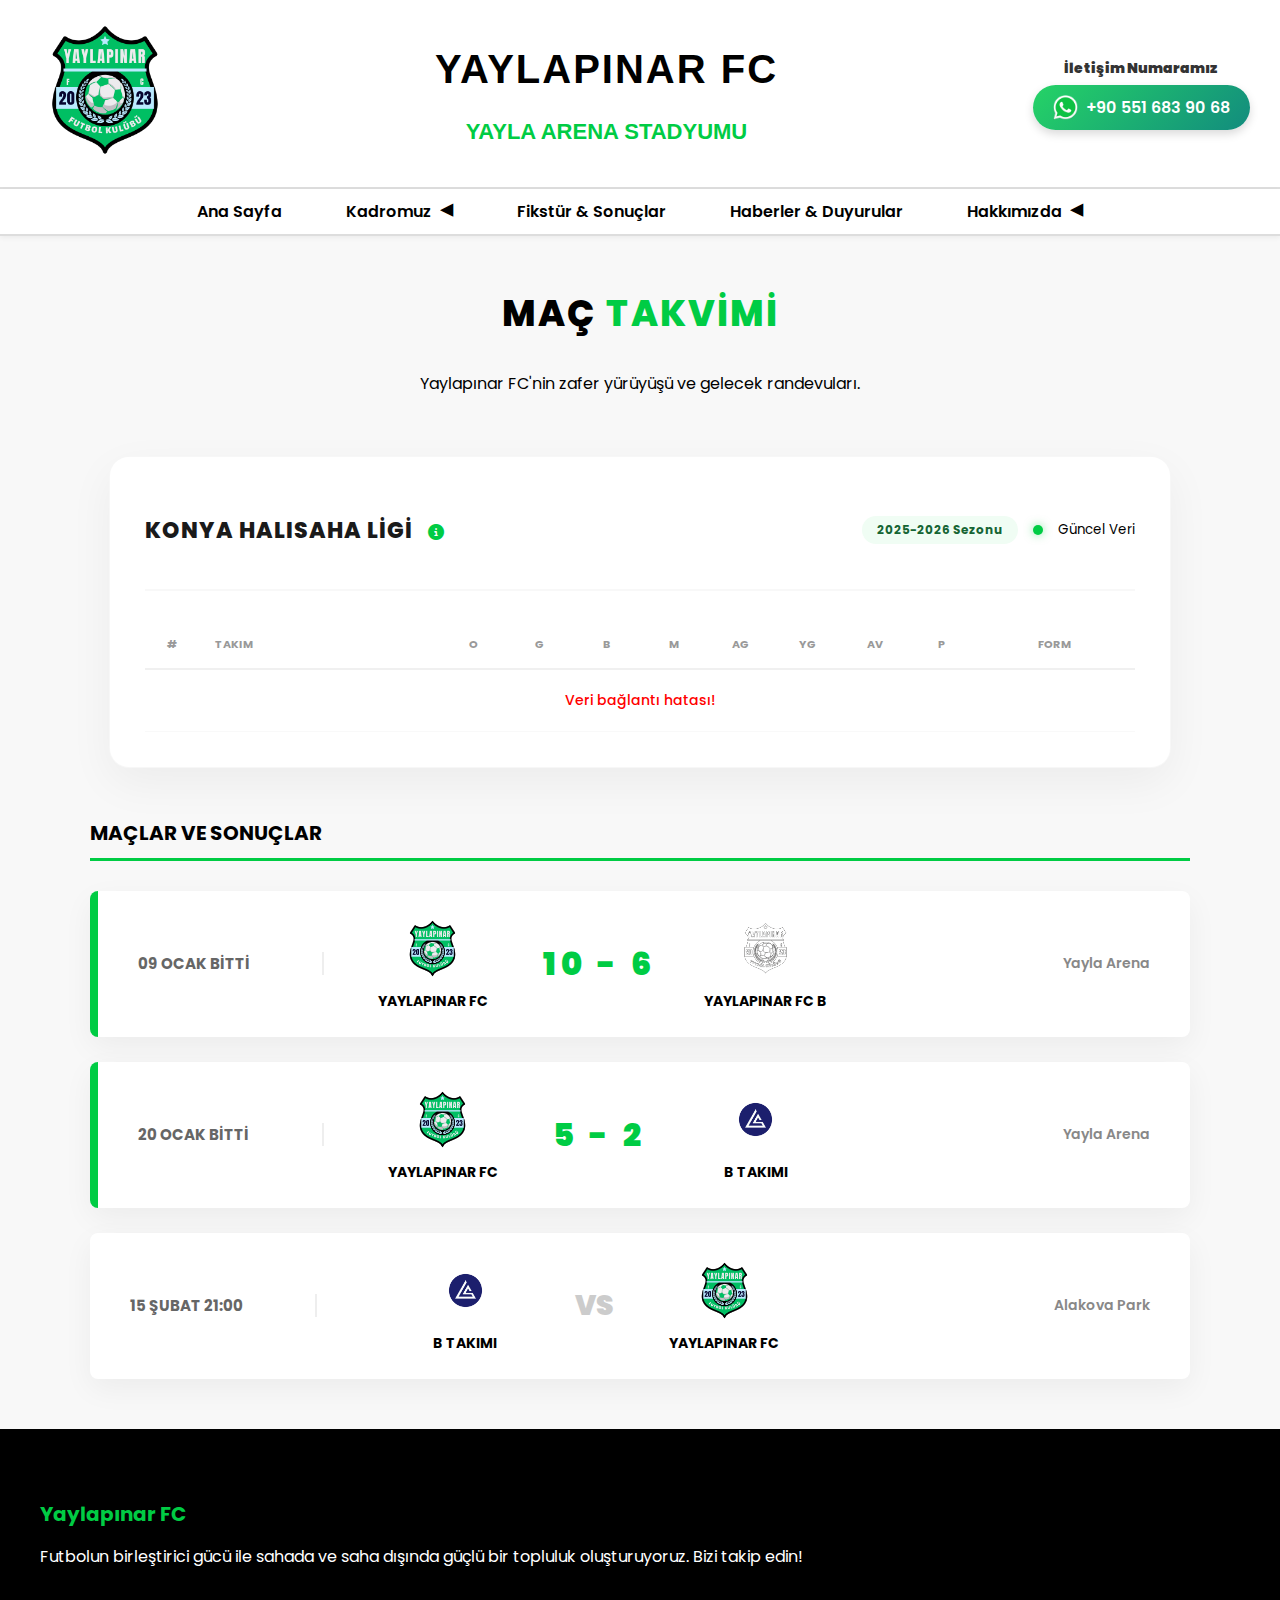
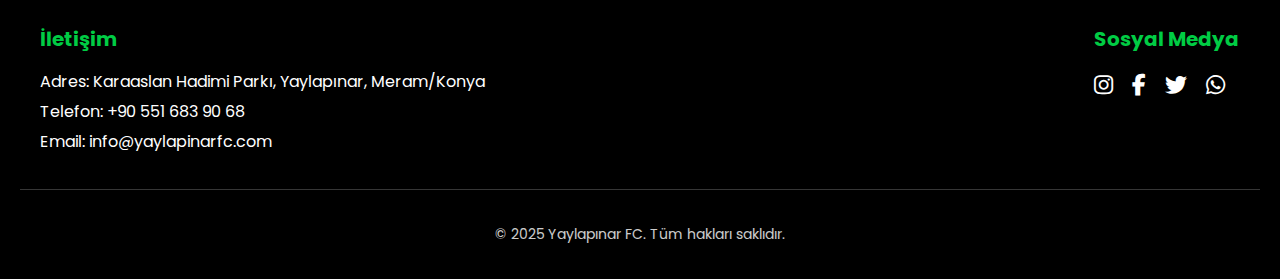
<file: fikstür.html>
<!DOCTYPE html>
<html lang="en">
<head>
  <meta name="viewport" content="width=device-width, initial-scale=1.0" />

    <link href="https://fonts.googleapis.com/css2?family=Poppins:wght@400;600;700&display=swap" rel="stylesheet">
    <link rel="stylesheet" href="https://cdnjs.cloudflare.com/ajax/libs/font-awesome/6.5.0/css/all.min.css">
    <link rel="stylesheet" href="fikstür.css">

    <title>YAYLAPINAR FC</title>
    <link rel="icon" href="Resimler/YAYLAPINAR FC TAKIM LOGOSU (1)-Photoroom.png" type="image/x-icon">


    <!-- Swiper CSS -->
    <link
      rel="stylesheet"
      href="https://cdn.jsdelivr.net/npm/swiper@11/swiper-bundle.min.css"
    />

    <!-- Swiper JS -->
    <script src="https://cdn.jsdelivr.net/npm/swiper@11/swiper-bundle.min.js"></script>


    <meta property="og:title" content="Yaylapınar FC | Resmi Web Sitesi">
    <meta property="og:description" content="Takımımız hakkında her şey burada!">
    <meta property="og:url" content="https://yaylapinarfc.vercel.app">
    <meta property="og:type" content="website">
    <meta property="og:image" content="https://yaylapinarfc.vercel.app/Resimler/YAYLAPINAR FC TAKIM LOGOSU (1)-Photoroom.png">

    <meta name="google-site-verification" content="XkQfhO20dJhyxpwO3qDXhcda9J5G4GNHNsb1ID5Dd0Q" />
    <meta name="description" content="Yaylapınar FC Resmi Web Sitesi. Kadro, maç fikstürü, sonuçlar ve haberler burada!">
    <meta name="keywords" content="yaylapınar, futbol, amatör lig, halı saha, halısaha, meram, yaylapınar fc, yaylapınar futbol kulübü">
    <meta name="author" content="Yaylapınar FC">

</head>
<body>
  

<header>
  <div class="logo">
    <img src="Resimler/YAYLAPINAR FC TAKIM LOGOSU (1)-Photoroom.png" alt="Yaylapınar FC Logo" />
  </div>

  <div class="title">
    <h1>YAYLAPINAR FC</h1>
    <a class="title-p" href="https://www.google.com/maps/dir//Karaaslan+Hadimi+Park%C4%B1,+Yaylap%C4%B1nar,+Fidanl%C4%B1k+Cd.+No:15,+42010+Meram%2FKonya/@37.808986,32.5167056,21z/data=!4m17!1m7!3m6!1s0x14d08342cc2ee36f:0xd00b977d11db7cfc!2sKaraaslan+Hadimi+Park%C4%B1!8m2!3d37.8089835!4d32.516714!16s%2Fg%2F11cs3zw51h!4m8!1m0!1m5!1m1!1s0x14d08342cc2ee36f:0xd00b977d11db7cfc!2m2!1d32.516714!2d37.8089835!3e3?hl=tr&entry=ttu&g_ep=EgoyMDI1MDQwOS4wIKXMDSoASAFQAw%3D%3D" target="_blank">
    
       <p>YAYLA ARENA STADYUMU</p>
    </a>
</div>

  <div class="contact">
    <p class="contact-title">İletişim Numaramız</p>
  <a href="https://wa.me/905516839068" target="_blank" class="contact-btn">
    <img src="logo/Whatsapp-logo.ico" alt="WhatsApp" class="whatsapp-icon" />
    +90 551 683 90 68
  </a>
</div>
</header>
<nav class="navbar">
  <ul class="nav-menu">
    <li><a href="index.html">Ana Sayfa</a></li>
     <li class="dropdown">
        <a href="#" class="kadro-link">Kadromuz <span class="arrow">&#9654;</span></a>
          <ul class="dropdown-menu">
            <li><a href="kadro.html">Oyuncular</a></li>
            <li><a href="yildizlar.html">Yıldızlar</a></li>
         </ul>
    </li>
    <li><a href="fikstür.html">Fikstür & Sonuçlar</a></li>
    <li><a href="haberler.html">Haberler & Duyurular</a></li>
    <li class="dropdown">
        <a href="hakkımızda.html">Hakkımızda <span class="arrow">&#9654;</span></a>
        <ul class="dropdown-menu">
            <li><a href="hakkımızda.html">Tarihçe</a></li>
            <li><a href="#">Başarılar</a></li>
            <li><a href="#">Sponsorlar</a></li>
        </ul>
    </li>
  </ul>
</nav>



<main class="fikstur-container">
    <div class="sayfa-basligi">
        <h2>MAÇ <span class="vurgu">TAKVİMİ</span></h2>
        <p>Yaylapınar FC'nin zafer yürüyüşü ve gelecek randevuları.</p>
    </div>



<section class="premium-league-section">
    <div class="elite-container">
        
        <div class="table-header-box">
    <h3 class="table-main-title">
        KONYA HALISAHA LİGİ 
        <i class="fas fa-info-circle info-icon" onclick="ligPaneliAc()"></i>
    </h3>
    <div class="table-info">
        <span class="season-badge">2025-2026 Sezonu</span>
        <span class="live-dot"></span> <small>Güncel Veri</small>
    </div>
</div>

<!-- İNFO BİLGİ MODALİ -->
<div id="lig-info-modal" class="info-modal">
    <div class="info-modal-icerik">
        <span class="info-kapat" onclick="ligPaneliKapat()">&times;</span>
        <div class="info-ust">
            <i class="fas fa-trophy trophy-icon"></i>
            <h4>LİG KURALLARI VE İŞLEYİŞ</h4>
        </div>
        <ul class="lig-kurallar">
            <li><i class="fas fa-check"></i> Lig toplam <strong>12 maçtan</strong> oluşur.</li>
            <li><i class="fas fa-star"></i> En çok puan toplayan takım <strong>Şampiyon</strong> ilan edilir.</li>
            <li><i class="fas fa-balance-scale"></i> Puan eşitliği durumunda <strong>Genel Averaja</strong> bakılır.</li>
            <li><i class="fas fa-clock"></i> Maçlar 50 dakika üzerinden oynanır.</li>
            <li><i class="fas fa-shield-alt"></i> Centilmenlik dışı hareketlerde puan silme cezası uygulanır.</li>
        </ul>
        <p class="info-alt-not">Yaylapınar FC'ye başarılar dileriz!</p>
    </div>
</div>
 <!-- İNFO BİLGİ MODALİ -->


        <div class="elite-table-wrapper">
            <table class="premium-table">
                <thead>
                    <tr>
                        <th class="rank-col">#</th>
                        <th class="team-col">TAKIM</th>
                        <th>O</th>
                        <th>G</th>
                        <th>B</th>
                        <th>M</th>
                        <th>AG</th>
                        <th>YG</th>
                        <th>AV</th>
                        <th class="pts-header">P</th>
                        <th class="form-col">FORM</th>
                    </tr>
                </thead>
                <tbody id="puan-tablosu-body">
                    <tr>
                        <td colspan="11" class="loading-cell">
                            <i class="fas fa-spinner fa-spin"></i> Veriler Güncelleniyor...
                        </td>
                    </tr>
                </tbody>
            </table>
        </div>

    </div>
</section>


    <section class="mac-section">
        <h3 class="grup-etiket">MAÇLAR VE SONUÇLAR</h3>
        <div id="mac-listesi">
            </div>
    </section>
</main>




<div id="mvp-modal" class="modal">
    <div class="modal-icerik elit-kart">
        <div class="modal-ust-dekor"></div> <span class="kapat-btn" onclick="modalKapat()">&times;</span>
        
        <div class="mvp-icerik-alani">
            <div class="tac-container">
                <i class="fas fa-crown gold-glow"></i>
            </div>
            <p class="ust-etiket">MAÇIN EN DEĞERLİ OYUNCUSU</p>
            
            <div class="oyuncu-cerceve">
                <div class="cerceve-isik"></div>
                <img src="Resimler/YAYLAPINAR FC TAKIM LOGOSU (1)-Photoroom.png" id="modal-oyuncu-resim" alt="MVP">
            </div>
            
            <h2 id="modal-oyuncu-adi">HASAN BASRİ</h2>
            <div class="ayrac"><span></span><i class="fas fa-star"></i><span></span></div>
            <p class="alt-slogan">Yaylapınar FC'nin Gururu!</p>
        </div>

        <div class="mvp-alt-aksiyon">
            <button class="btn-havali" onclick="modalKapat()">KAPAT</button>
        </div>
    </div>
</div>




<footer>
  <div class="footer-container">
    <div class="footer-about">
      <h3>Yaylapınar FC</h3>
      <p>Futbolun birleştirici gücü ile sahada ve saha dışında güçlü bir topluluk oluşturuyoruz. Bizi takip edin!</p>
    </div>
    <div class="footer-contact">
      <h3>İletişim</h3>
      <p>Adres: Karaaslan Hadimi Parkı, Yaylapınar, Meram/Konya</p>
      <p>Telefon: +90 551 683 90 68</p>
      <p>Email: info@yaylapinarfc.com</p>
    </div>
    <div class="footer-social">
      <h3>Sosyal Medya</h3>
      <a href="https://www.instagram.com/yaylapinarfc/" target="_blank"><i class="fab fa-instagram"></i></a>
      <a href="https://www.facebook.com/" target="_blank"><i class="fab fa-facebook-f"></i></a>
      <a href="https://twitter.com/" target="_blank"><i class="fab fa-twitter"></i></a>
      <a href="https://wa.me/905516839068" target="_blank"><i class="fab fa-whatsapp"></i></a>
    </div>
  </div>
  <div class="footer-bottom">
    <p>© 2025 Yaylapınar FC. Tüm hakları saklıdır.</p>
  </div>
</footer>

<!-- Maç Kartlarını Dinamik Olarak Oluşturan Script|MAÇ KSIMINI AYARLA -->
<script>
const maclar = [
    {
        tarih: "09 OCAK BİTTİ",
        takim1: "YAYLAPINAR FC",
        takim2: "YAYLAPINAR FC B",
        skor: "10 - 6",
        logo1: "Resimler/YAYLAPINAR FC TAKIM LOGOSU (1)-Photoroom.png",
        logo2: "Resimler/Yaylapınar Fc çizim logo-Transparan.png",
        ekstra: "Yayla Arena",
        mvp: "HASAN BASRİ",
        tamamlandi: true
    },
    {
        tarih: "20 OCAK BİTTİ",
        takim1: "YAYLAPINAR FC",
        takim2: "B TAKIMI",
        skor: "5 - 2",
        logo1: "Resimler/YAYLAPINAR FC TAKIM LOGOSU (1)-Photoroom.png",
        logo2: "logo/B Takımı Logo-Transparan.png",
        ekstra: "Yayla Arena",
        mvp: "İsmail Günvar",
        tamamlandi: true
    },
    {
        tarih: "15 ŞUBAT 21:00",
        takim1: "B TAKIMI",
        takim2: "YAYLAPINAR FC",
        skor: "VS",
        logo1: "logo/B Takımı Logo-Transparan.png",
        logo2: "Resimler/YAYLAPINAR FC TAKIM LOGOSU (1)-Photoroom.png",
        ekstra: "Alakova Park",
        mvp: "",
        tamamlandi: false
    }
];

function fiksturuDiz() {
    const liste = document.getElementById('mac-listesi');
    if(!liste) return;
    liste.innerHTML = ""; 

    maclar.forEach(mac => {
        const kartHtml = `
            <div class="mac-kart ${mac.tamamlandi ? 'tamamlandi' : ''}" 
                 onclick="mvpGoster('${mac.mvp}')">
                <div class="mac-tarih">
                    <span>${mac.tarih}</span>
                </div>
                <div class="skor-alani">
                    <div class="takim">
                        <img src="${mac.logo1}" alt="">
                        <span>${mac.takim1}</span>
                    </div>
                    <div class="${mac.tamamlandi ? 'skor' : 'vs'}">
                        ${mac.skor}
                    </div>
                    <div class="takim">
                        <img src="${mac.logo2}" alt="">
                        <span>${mac.takim2}</span>
                    </div>
                </div>
                <div class="mac-ekstra">
                    <span>${mac.ekstra}</span>
                </div>
            </div>
        `;
        liste.innerHTML += kartHtml;
    });
}

function mvpGoster(oyuncuAdi) {
    if(!oyuncuAdi || oyuncuAdi === "" || oyuncuAdi === "undefined") return;

    const modal = document.getElementById("mvp-modal");
    document.getElementById("modal-oyuncu-adi").innerText = oyuncuAdi;
    modal.style.display = "block";
}

function modalKapat() {
    document.getElementById("mvp-modal").style.display = "none";
}

function mvpGoster(oyuncuAdi) {
    if(!oyuncuAdi || oyuncuAdi === "" || oyuncuAdi === "undefined") return;

    const modal = document.getElementById("mvp-modal");
    document.getElementById("modal-oyuncu-adi").innerText = oyuncuAdi;
    
    // Flex yaparak CSS'deki ortalamayı aktif ediyoruz
    modal.style.display = "flex"; 
}

// Ekranın herhangi bir yerine tıklayınca kapatma
window.onclick = function(event) {
    const modal = document.getElementById("mvp-modal");
    if (event.target == modal) {
        modalKapat();
    }
}

window.onload = fiksturuDiz;
</script>
<!-- Maç Kartlarını Dinamik Olarak Oluşturan Script -->


<!--Puan Tablosu Scirpt-->
<script>
    async function tabloyuGuncelle() {
        // 1. Google Sheets Bağlantı Ayarları
        const SHEET_ID = '1dSBBN6FyR6GDQ2b8oL3QvJPGWGHtSyLlalpShczg_mo';
        const SHEET_NAME = 'PuanDurumu'; 
        const url = `https://docs.google.com/spreadsheets/d/${SHEET_ID}/gviz/tq?tqx=out:csv&sheet=${SHEET_NAME}`;

        try {
            const response = await fetch(url);
            const data = await response.text();
            
            // 2. CSV Verisini Satırlara ve Hücrelere Ayırır
            const rows = data.split('\n').map(row => {
                return row.split(',').map(cell => cell.replace(/"/g, '').trim());
            });

            const tabloBody = document.getElementById('puan-tablosu-body');
            if (!tabloBody) return;
            
            tabloBody.innerHTML = ''; 

            // 3. Verileri Döngüye Sok ve Tabloyu İnşa Et
            for (let i = 1; i < rows.length; i++) {
                const row = rows[i];
                if (!row[1] || row[1] === "") continue;

                const isYaylapinar = row[1].toUpperCase().includes("YAYLAPINAR");

                // BURASI KRİTİK: Sheets'teki 10, 11, 12, 13 ve 14. sütunları (K, L, M, N, O) birleştiriyoruz
                const formVerisi = [row[10], row[11], row[12], row[13], row[14]].join(',');

                const satirHtml = `
                    <tr class="${isYaylapinar ? 'yaylapinar-row' : ''}">
                        <td class="rank-col">${row[0]}</td>
                        <td class="team-col">
                            <div class="team-flex">
                                <span class="team-name">${row[1]}</span>
                            </div>
                        </td>
                        <td>${row[2]}</td><td>${row[3]}</td><td>${row[4]}</td><td>${row[5]}</td>
                        <td>${row[6]}</td><td>${row[7]}</td><td>${row[8]}</td>
                        <td class="pts-cell">${row[9]}</td>
                        <td class="form-col">
                            <div class="form-row">
                                ${formToplariOlustur(formVerisi)}
                            </div>
                        </td>
                    </tr>`;
                tabloBody.innerHTML += satirHtml;
            }
        } catch (error) {
            console.error("Google Sheets hatası:", error);
            document.getElementById('puan-tablosu-body').innerHTML = 
                '<tr><td colspan="11" style="color:red; padding:20px;">Veri bağlantı hatası!</td></tr>';
        }
    }

    // FORM TOPLARINI PARÇALAYIP DİZEN FONKSİYON
    function formToplariOlustur(veriler) {
        if (!veriler) return '';
        
        // Virgülle ayrılmış tüm hücreleri temizleyip diziye çevirir
        const harfler = veriler.split(',').filter(h => h.trim() !== "" && h.trim() !== "undefined"); 
        
        let htmlSonuc = '';
        harfler.forEach(h => {
            let harf = h.trim().toUpperCase();
            let renkSinifi = '';
            if (harf === 'G') renkSinifi = 'win';      
            else if (harf === 'M') renkSinifi = 'loss'; 
            else if (harf === 'B') renkSinifi = 'draw'; 
            
            if (renkSinifi !== '') {
                htmlSonuc += `<span class="form-dot ${renkSinifi}">${harf}</span>`;
            }
        });
        return htmlSonuc;
    }

    // MERKEZİ TETİKLEYİCİ
    window.addEventListener('load', () => {
        tabloyuGuncelle();
        if (typeof fiksturuDiz === "function") fiksturuDiz();
    });
</script>
<!--Puan Tablosu Scirpt-->



<!--Lig İnfo Panel Açma/Kapama Script-->
<script>

    function ligPaneliAc() {
    document.getElementById("lig-info-modal").style.display = "flex";
}

function ligPaneliKapat() {
    document.getElementById("lig-info-modal").style.display = "none";
}

// Dışarı tıklandığında kapansın
window.onclick = function(event) {
    const modal = document.getElementById("lig-info-modal");
    if (event.target == modal) {
        ligPaneliKapat();
    }
}

</script>
<!--Lig İnfo Panel Açma/Kapama Script-->





 <!-- WhatsApp İkonu Script-->
  <script>
  document.addEventListener('DOMContentLoaded', () => {
  const icon = document.querySelector('.whatsapp-icon');

  function spinOnce() {
    // class kaldır -> tarayıcıyı sıfırlat
    icon.classList.remove('spin');
    void icon.offsetWidth; // reflow hilesi
    
    // tekrar ekle -> animasyon tetiklenir
    icon.classList.add('spin');
  }

  // İlk tur hemen
  spinOnce();

  // setInterval ile döneceği Süre belirlenir
  setInterval(spinOnce, 3000);
});
  </script>
 <!-- WhatsApp İkonu Script-->
</body>
</html>
</file>
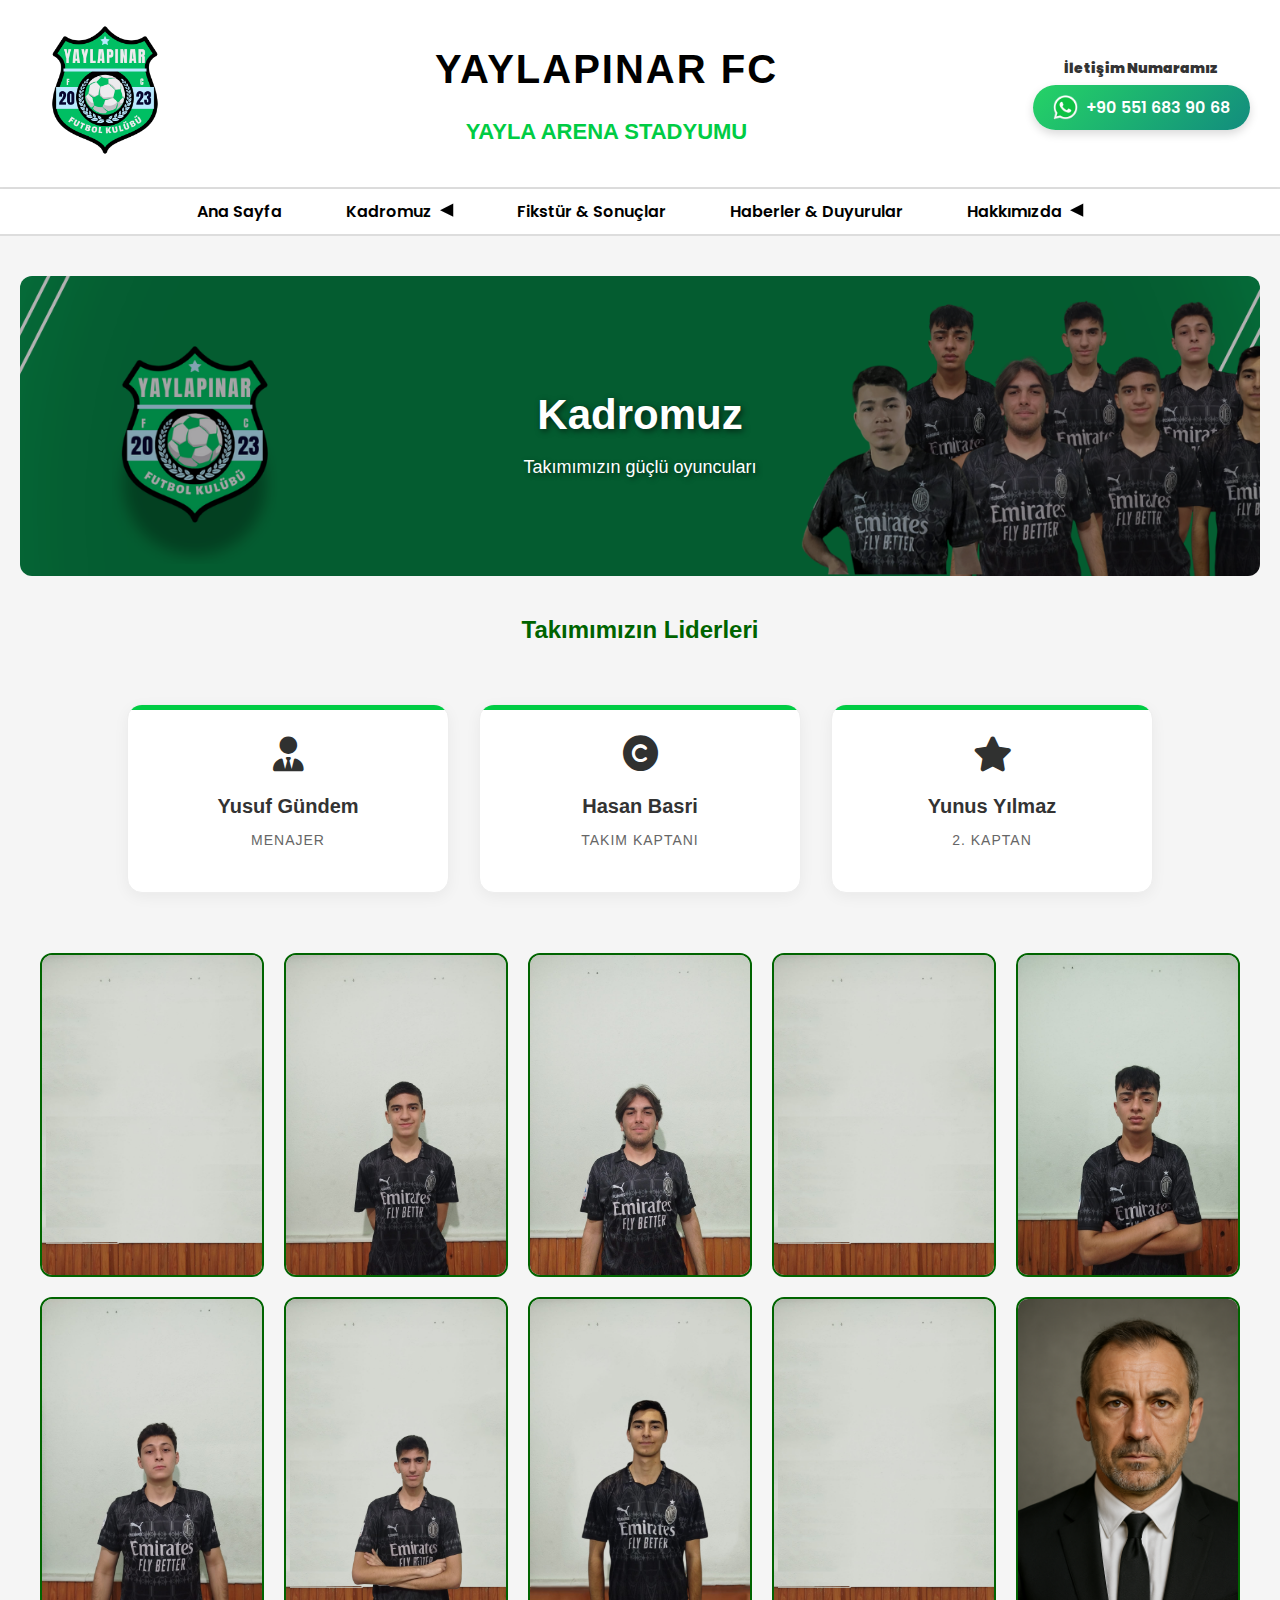
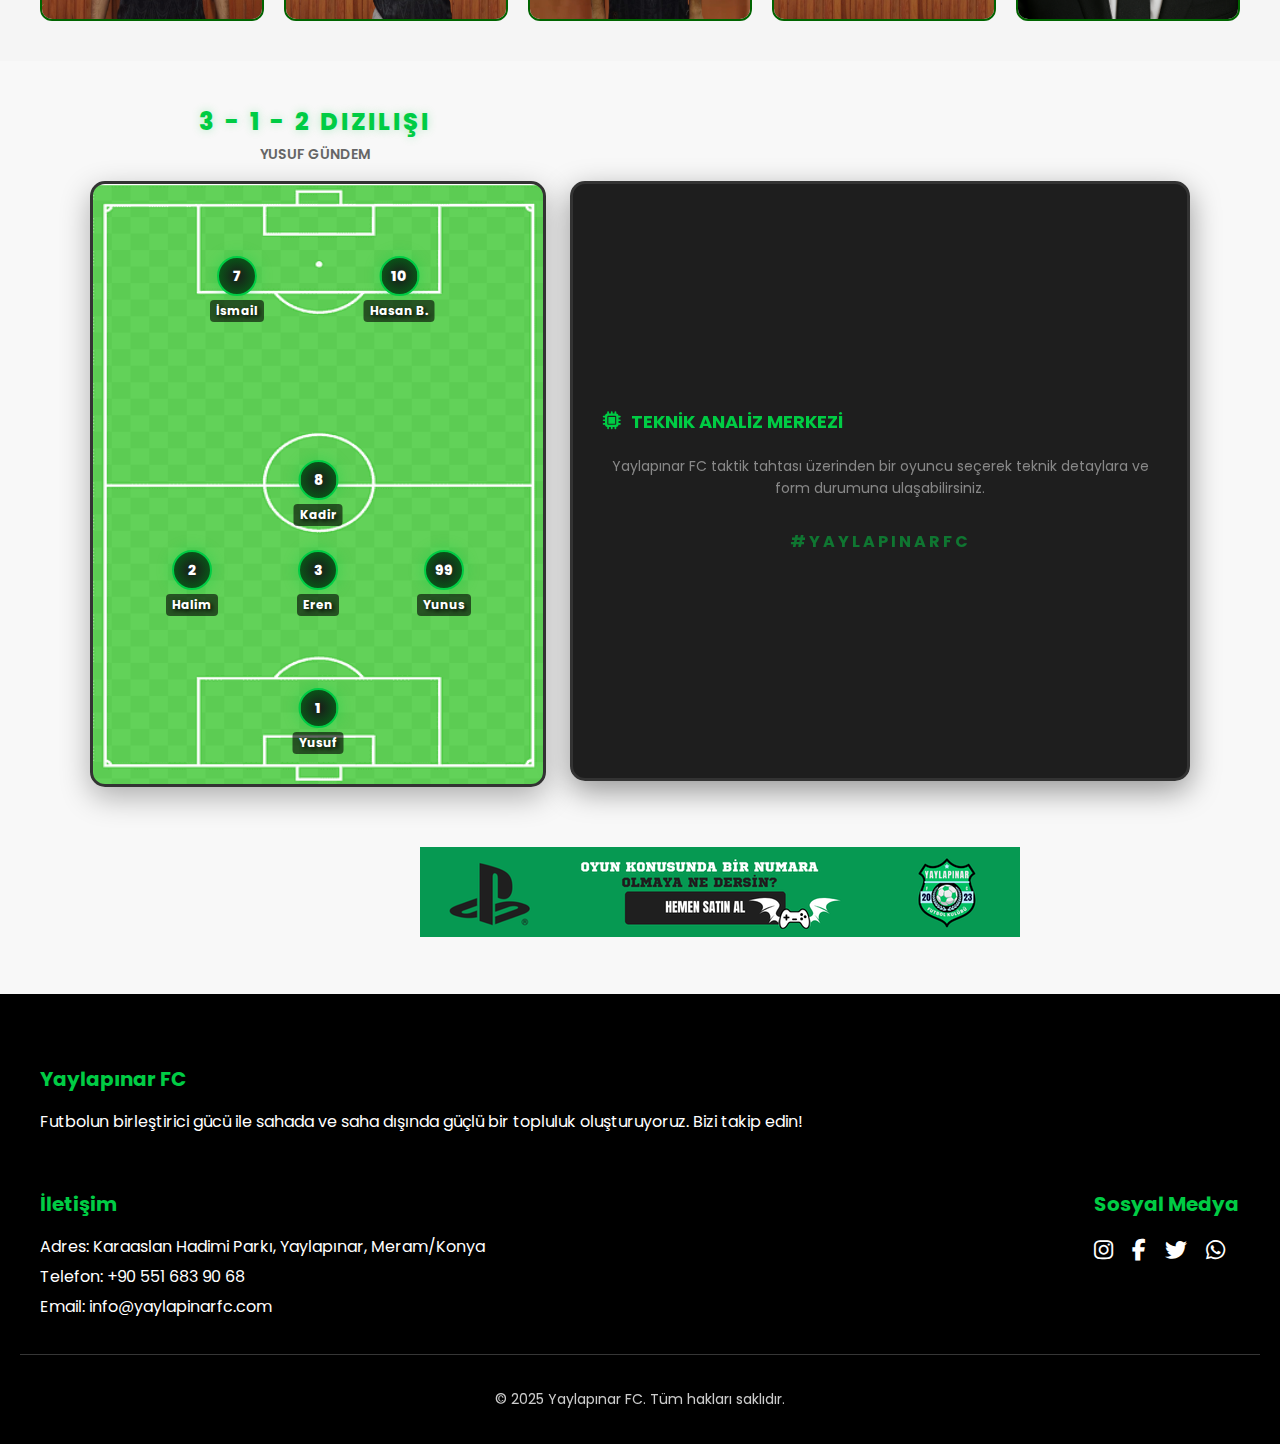
<file: kadro.html>
<!DOCTYPE html>
<html lang="en">
<meta charset="UTF-8" />
    <meta name="viewport" content="width=device-width, initial-scale=1.0" />

    <link href="https://fonts.googleapis.com/css2?family=Poppins:wght@400;600;700&display=swap" rel="stylesheet">
    <link rel="stylesheet" href="https://cdnjs.cloudflare.com/ajax/libs/font-awesome/6.5.0/css/all.min.css">
    <link rel="stylesheet" href="kadro.css">

    <title>yaylapinarfc - Kadro</title>
    <link rel="icon" href="Resimler/YAYLAPINAR FC TAKIM LOGOSU (1)-Photoroom.png" type="image/x-icon">


    <!-- Swiper CSS -->
    <link
      rel="stylesheet"
      href="https://cdn.jsdelivr.net/npm/swiper@11/swiper-bundle.min.css"
    />

    <!-- Swiper JS -->
    <script src="https://cdn.jsdelivr.net/npm/swiper@11/swiper-bundle.min.js"></script>


    <meta property="og:title" content="Yaylapınar FC | Resmi Web Sitesi">
    <meta property="og:description" content="Takımımız hakkında her şey burada!">
    <meta property="og:url" content="https://yaylapinarfc.vercel.app">
    <meta property="og:type" content="website">
    <meta property="og:image" content="https://yaylapinarfc.vercel.app/Resimler/YAYLAPINAR FC TAKIM LOGOSU (1)-Photoroom.png">

    <meta name="google-site-verification" content="XkQfhO20dJhyxpwO3qDXhcda9J5G4GNHNsb1ID5Dd0Q" />
    <meta name="description" content="Yaylapınar FC Resmi Web Sitesi. Kadro, maç fikstürü, sonuçlar ve haberler burada!">
    <meta name="keywords" content="yaylapınar, futbol, amatör lig, halı saha, halısaha, meram, yaylapınar fc, yaylapınar futbol kulübü">
    <meta name="author" content="Yaylapınar FC">




</head>
<body>
    
    <header>
  <div class="logo">
    <img src="Resimler/YAYLAPINAR FC TAKIM LOGOSU (1)-Photoroom.png" alt="Yaylapınar FC Logo" />
  </div>

  <div class="title">
    <h1>YAYLAPINAR FC</h1>
    <a class="title-p" href="https://www.google.com/maps/dir//Karaaslan+Hadimi+Park%C4%B1,+Yaylap%C4%B1nar,+Fidanl%C4%B1k+Cd.+No:15,+42010+Meram%2FKonya/@37.808986,32.5167056,21z/data=!4m17!1m7!3m6!1s0x14d08342cc2ee36f:0xd00b977d11db7cfc!2sKaraaslan+Hadimi+Park%C4%B1!8m2!3d37.8089835!4d32.516714!16s%2Fg%2F11cs3zw51h!4m8!1m0!1m5!1m1!1s0x14d08342cc2ee36f:0xd00b977d11db7cfc!2m2!1d32.516714!2d37.8089835!3e3?hl=tr&entry=ttu&g_ep=EgoyMDI1MDQwOS4wIKXMDSoASAFQAw%3D%3D" target="_blank">
    
       <p>YAYLA ARENA STADYUMU</p>
    </a>
</div>

  <div class="contact">
    <p class="contact-title">İletişim Numaramız</p>
  <a href="https://wa.me/905516839068" target="_blank" class="contact-btn">
    <img src="logo/Whatsapp-logo.ico" alt="WhatsApp" class="whatsapp-icon" />
    +90 551 683 90 68
  </a>
</div>
</header>
<nav class="navbar">
  <ul class="nav-menu">
    <li><a href="index.html">Ana Sayfa</a></li>
     <li class="dropdown">
        <a href="kadro.html"  class="dropdown-toggle">Kadromuz <span class="arrow">&#9654;</span></a>
          <ul class="dropdown-menu">
            <li><a href="kadro.html">Oyuncular</a></li>
            <li><a href="yildizlar.html">Yıldızlar</a></li>
         </ul>
    </li>
    <li><a href="fikstür.html">Fikstür & Sonuçlar</a></li>
    <li><a href="haberler.html">Haberler & Duyurular</a></li>
    <li class="dropdown">
        <a href="hakkımızda.html">Hakkımızda <span class="arrow">&#9654;</span></a>
        <ul class="dropdown-menu">
            <li><a href="hakkımızda.html">Tarihçe</a></li>
            <li><a href="#">Başarılar</a></li>
            <li><a href="#">Sponsorlar</a></li>
        </ul>
    </li>
  </ul>
</nav>

<section id="kadro">
  <!-- Kapak Fotoğrafı + Başlık -->
  <div class="kadro-kapak">
    <!-- PC banner -->
    <img src="Resimler/Oyuncularımız.png" alt="Oyuncularımız" class="banner-pc">
    <!-- Mobil banner -->
    <img src="Resimler/Oyuncularımız-Mobil.png" alt="Oyuncularımız" class="banner-mobile">

    <div class="kapak-yazi">
      <h2>Kadromuz</h2>
      <p>Takımımızın güçlü oyuncuları</p>
    </div>
  </div>


  <!-- Liderler Başlığı -->
<h2 style="text-align:center; margin:40px 0 20px 0; color:#006400;">Takımımızın Liderleri</h2>

<div class="liderler">
  <div class="lider-kart menejer">
    <div class="lider-icon"><i class="fas fa-user-tie"></i></div>
    <h3>Yusuf Gündem</h3>
    <p>Menajer</p>
  </div>

  <div class="lider-kart kaptan">
    <div class="lider-icon"><i class="fas fa-copyright"></i></div>
    <h3>Hasan Basri</h3>
    <p>Takım Kaptanı</p>
  </div>

  <div class="lider-kart kaptan-2">
    <div class="lider-icon"><i class="fas fa-star"></i></div>
    <h3>Yunus Yılmaz</h3>
    <p>2. Kaptan</p>
  </div>
</div>
</div>

  <!-- Oyuncu Kartları -->
  <div class="oyuncular">
    <div class="oyuncular">
        <div class="oyuncu-kart">
  <div class="oyuncu-foto">
    <img src="Players_Yaylapinar/IMG-Olmayanlar-WA0022.jpg" alt="Kaleci" />
  </div>
  <div class="oyuncu-bilgi">
    <h3>Yusuf Sabuncu</h3>
    <p>#1</p>
    <p>Kaleci</p>
    <button class="detay-btn" onclick="openModal('yusuf_s')">Detayları Gör</button>
  </div>
</div>

<div class="oyuncu-kart">
  <div class="oyuncu-foto">
    <img src="Players_Yaylapinar/IMG-20250824-WA0022.jpg" alt="Savunma" />
  </div>
  <div class="oyuncu-bilgi">
    <h3>Ahmet Eren</h3>
    <p>#3</p>
    <p>Savunma</p>
    <button class="detay-btn" onclick="openModal('ahmet')">Detayları Gör</button>
  </div>
</div>

<div class="oyuncu-kart">
  <div class="oyuncu-foto">
    <img src="Players_Yaylapinar/IMG-20250824-WA0025.jpg" alt="Savunma" />
  </div>
  <div class="oyuncu-bilgi">
    <h3>Yunus Yılmaz</h3>
    <p>#99</p>
    <p>Savunma</p>
    <button class="detay-btn" onclick="openModal('yunus_y')">Detayları Gör</button>
  </div>
</div>

<div class="oyuncu-kart">
  <div class="oyuncu-foto">
    <img src="Players_Yaylapinar/IMG-Olmayanlar-WA0022.jpg" alt="Savunma" />
  </div>
  <div class="oyuncu-bilgi">
    <h3>Halim</h3>
    <p>#2</p>
    <p>Savunma</p>
    <button class="detay-btn" onclick="openModal('halim')">Detayları Gör</button>
  </div>
</div>

<div class="oyuncu-kart">
  <div class="oyuncu-foto">
    <img src="Players_Yaylapinar/IMG-20250824-WA0023.jpg" alt="Orta Saha" />
  </div>
  <div class="oyuncu-bilgi">
    <h3>Kadir Günvar</h3>
    <p>#8</p>
    <p>Orta Saha</p>
    <button class="detay-btn" onclick="openModal('kadir')">Detayları Gör</button>
  </div>
</div>

<div class="oyuncu-kart">
  <div class="oyuncu-foto">
    <img src="Players_Yaylapinar/IMG-20250824-WA0017.jpg" alt="Orta Saha" />
  </div>
  <div class="oyuncu-bilgi">
    <h3>Yunus Emre</h3>
    <p>#77</p>
    <p>Orta Saha</p>
    <button class="detay-btn" onclick="openModal('yunus_e')">Detayları Gör</button>
  </div>
</div>

<div class="oyuncu-kart">
  <div class="oyuncu-foto">
    <img src="Players_Yaylapinar/IMG-Hasan-WA0022.jpg" alt="Orta Saha" />
  </div>
  <div class="oyuncu-bilgi">
    <h3>Hasan Basri</h3>
    <p>#10</p>
    <p>Orta Saha</p>
    <button class="detay-btn" onclick="openModal('hasan')">Detayları Gör</button>
  </div>
</div>

<div class="oyuncu-kart">
  <div class="oyuncu-foto">
    <img src="Players_Yaylapinar/IMG-20250824I-WA0022.jpg" alt="Forvet" />
  </div>
  <div class="oyuncu-bilgi">
    <h3>İsmail Günvar</h3>
    <p>#7</p>
    <p>Forvet</p>
    <button class="detay-btn" onclick="openModal('ismail')">Detayları Gör</button>
  </div>
</div>

<div class="oyuncu-kart">
  <div class="oyuncu-foto">
    <img src="Players_Yaylapinar/IMG-Olmayanlar-WA0022.jpg" alt="Forvet" />
  </div>
  <div class="oyuncu-bilgi">
    <h3>İsa Çelik</h3>
    <p>#5</p>
    <p>Forvet</p>
    <button class="detay-btn" onclick="openModal('isa')">Detayları Gör</button>
  </div>
</div>
        <!-- Oyuncu Kartı -->
        <div class="oyuncu-kart">
          <div class="oyuncu-foto">
            <img src="players/teknikadam.png" alt="teknikadam" />
          </div>
          <div class="oyuncu-bilgi">
            <h3>Yusuf</h3>
            <p>Teknik Direktör</p>
          </div>
        </div>
        <!-- Oyuncu Kartı -->
      </div>
    </div>
  </div>
</section>


<section id="kadro-plani" style="padding-bottom: 150px;">
    <div class="kadro-wrapper">
        
        <div class="saha-konteyner">
            <div class="saha-baslik">
                <h2>3 - 1 - 2 Dizilişi</h2>
                <p>Yusuf Gündem</p>
            </div>
            <div class="futbol-sahasi-img">
                <div class="oyuncu-etiket f-ismail" data-no="7"><span>İsmail</span></div>
                <div class="oyuncu-etiket f-hasan" data-no="10"><span>Hasan B.</span></div>
                <div class="oyuncu-etiket o-kadir" data-no="8"><span>Kadir</span></div>
                <div class="oyuncu-etiket d-halim" data-no="2"><span>Halim</span></div>
                <div class="oyuncu-etiket d-eren" data-no="3"><span>Eren</span></div>
                <div class="oyuncu-etiket d-yunus" data-no="99"><span>Yunus</span></div>
                <div class="oyuncu-etiket k-yusuf" data-no="1"><span>Yusuf</span></div>
            </div>
        </div>

        <div class="istatistik-paneli" id="analiz-paneli">
            <div id="default-icerik">
                <div class="panel-baslik">
                    <i class="fas fa-microchip"></i> TEKNİK ANALİZ MERKEZİ
                </div>
                <p style="color: #888; font-size: 14px; line-height: 1.6; text-align: center; margin-top: 20px;">
                    Yaylapınar FC taktik tahtası üzerinden bir oyuncu seçerek teknik detaylara ve form durumuna ulaşabilirsiniz.
                </p>
                <div style="text-align:center; margin-top:30px; color:#00cc44; font-weight:bold; letter-spacing:3px; opacity:0.5;">
                    #YAYLAPINARFC
                </div>
            </div>
            
            <div id="oyuncu-detay-icerik" style="display: none;"></div>
        </div>

    </div>
</section>
 <!-- İstatistik Paneli Script-->
  <script>
// 1. Teknik Veri Havuzu
const teknikAnalizVerisi = {
    "ismail": { ad: "İsmail Günvar", yas: 18, ayak: "Sağ", mevki: "Forvet", form: 90, no: "7" },
    "hasan":  { ad: "Hasan Basri", yas: 17, ayak: "Sağ", mevki: "Orta Saha", form: 91, no: "10" },
    "kadir":  { ad: "Kadir Günvar", yas: 16, ayak: "Sağ", mevki: "Orta Saha", form: 92, no: "8" },
    "halim":  { ad: "Halim Çolak", yas: 20, ayak: "Sağ", mevki: "Savunma", form: 93, no: "2" },
    "eren":   { ad: "Ahmet Eren", yas: 14, ayak: "Sağ", mevki: "Savunma", form: 94, no: "3" },
    "yunus":  { ad: "Yunus Yılmaz", yas: 19, ayak: "Sağ", mevki: "Savunma", form: 95, no: "99" },
    "yusuf":  { ad: "Yusuf Sabuncu", yas: 17, ayak: "Sağ", mevki: "Kaleci", form: 96, no: "1" }
};

// 2. Tıklama Olayını Dinle
document.querySelectorAll('.oyuncu-etiket').forEach(etiket => {
    etiket.style.cursor = "pointer";
    etiket.addEventListener('click', function() {
        // Class isminden oyuncu anahtarını bul (f-ismail -> ismail)
        const anahtar = this.classList[1].split('-')[1];
        if (teknikAnalizVerisi[anahtar]) {
            sagPaneliGuncelle(anahtar);
        }
    });
});

// 3. Paneli Güncelleyen Fonksiyon
function sagPaneliGuncelle(id) {
    const veri = teknikAnalizVerisi[id];
    const varsayilan = document.getElementById('default-icerik');
    const detay = document.getElementById('oyuncu-detay-icerik');

    varsayilan.style.display = 'none';
    detay.style.display = 'block';

    detay.innerHTML = `
        <div class="panel-baslik"><i class="fas fa-chart-bar"></i> OYUNCU ANALİZİ</div>
        
        <div class="skor-kart-yeni" style="margin-top:10px; animation: fadeIn 0.5s;">
            <div class="kart-ust">
                <span class="etiket">TEKNİK KART</span>
                <span class="sayi">#${veri.no}</span>
            </div>
            <div class="kart-orta">
                <span class="isim" style="font-size:20px; color:#fff; margin-left:0;">${veri.ad}</span>
                <span class="ikon">⚽</span>
            </div>
            <div style="color:#888; font-size:12px; margin-bottom:15px; text-align:left;">
                ${veri.mevki} | ${veri.yas} Yaş | ${veri.ayak} Ayak
            </div>
            
            <div class="kart-ust">
                <span class="etiket">PERFORMANS GÜCÜ</span>
                <span class="sayi" style="font-size:16px;">%${veri.form}</span>
            </div>
            <div class="performans-bar">
                <div class="doluluk" style="width: ${veri.form}%;"></div>
            </div>
        </div>
        
        <button onclick="location.reload()" style="margin-top:20px; background:rgba(255,255,255,0.05); border:1px solid #333; color:#888; padding:8px 15px; border-radius:5px; cursor:pointer; width:100%;">
            Analizi Sıfırla
        </button>
    `;
}
</script>
<!-- İstatistik Paneli Script-->

<section class="ad-banner">
    <a href="https://www.playstation.com/" target="_blank">
        <img src="Resimler/PS  Reklam Banner (1).png" alt="Sponsor Reklam">
    </a>
</section>

<footer>
  <div class="footer-container">
    <div class="footer-about">
      <h3>Yaylapınar FC</h3>
      <p>Futbolun birleştirici gücü ile sahada ve saha dışında güçlü bir topluluk oluşturuyoruz. Bizi takip edin!</p>
    </div>
    <div class="footer-contact">
      <h3>İletişim</h3>
      <p>Adres: Karaaslan Hadimi Parkı, Yaylapınar, Meram/Konya</p>
      <p>Telefon: +90 551 683 90 68</p>
      <p>Email: info@yaylapinarfc.com</p>
    </div>
    <div class="footer-social">
      <h3>Sosyal Medya</h3>
      <a href="https://www.instagram.com/yaylapinarfc/" target="_blank"><i class="fab fa-instagram"></i></a>
      <a href="https://www.facebook.com/" target="_blank"><i class="fab fa-facebook-f"></i></a>
      <a href="https://twitter.com/" target="_blank"><i class="fab fa-twitter"></i></a>
      <a href="https://wa.me/905516839068" target="_blank"><i class="fab fa-whatsapp"></i></a>
    </div>
  </div>
  <div class="footer-bottom">
    <p>© 2025 Yaylapınar FC. Tüm hakları saklıdır.</p>
  </div>
</footer>


<!-- Açılır Menü Script -->
<script>
  document.querySelectorAll('.dropdown > a').forEach(link => {
    link.addEventListener('click', function(e) {
      if (window.innerWidth <= 768) { 
        // Mobilde çalışsın
        e.preventDefault(); // kadro.html açılmasını engeller
        this.parentElement.classList.toggle('open'); // menüyü aç/kapat
      } 
      // PC’de hiçbir şey engellenmez → kadro.html açılır
    });
  });
</script>
<!-- Açılır Menü Script -->
 
<!-- WhatsApp İkon Döndürme Script -->
<script>
document.addEventListener('DOMContentLoaded', () => {
  const icon = document.querySelector('.whatsapp-icon');

  function spinOnce() {
    // class kaldır -> tarayıcıyı sıfırlat
    icon.classList.remove('spin');
    void icon.offsetWidth; // reflow hilesi
    
    // tekrar ekle -> animasyon tetiklenir
    icon.classList.add('spin');
  }

  // İlk tur hemen
  spinOnce();

  // setInterval ile döneceği Süre belirlenir
  setInterval(spinOnce, 3000);
});
</script>
<!-- WhatsApp İkon Döndürme Script -->

<script>
  function checkDevice() {
    const link = document.querySelector(".kadro-link");
    if (window.innerWidth <= 768) {
      link.setAttribute("href", "#"); // mobilde sadece açılır
    } else {
      link.setAttribute("href", "kadro.html"); // pc'de kadro.html
    }
  }

  window.addEventListener("resize", checkDevice);
  window.addEventListener("load", checkDevice);
</script>

<div id="playerModal" class="modal">
    <div class="modal-content">
        <span class="close-btn" onclick="closeModal()">&times;</span>
        <div id="modal-body">
            </div>
    </div>
</div>

<!--Açılır Pencere Script-->
<script>
  /* --- 1. OYUNCU VERİTABANI --- */
// Buraya her oyuncunun gerçek maç, gol ve asist sayılarını girebilirsin.
  const oyuncuData = {
      "yusuf_s": { ad: "Yusuf Sabuncu", no: "#1", mevki: "Kaleci", mac: 10, gol: 0, asist: 0, rating: "8.2", img: "Players_Yaylapinar/IMG-Olmayanlar-WA0022.jpg" },
      "ahmet": { ad: "Ahmet Eren", no: "#3", mevki: "Savunma", mac: 12, gol: 1, asist: 2, rating: "7.8", img: "Players_Yaylapinar/IMG-20250824-WA0022.jpg" },
      "yunus_y": { ad: "Yunus Yılmaz", no: "#99", mevki: "Savunma", mac: 11, gol: 2, asist: 1, rating: "8.5", img: "Players_Yaylapinar/IMG-20250824-WA0025.jpg" },
      "halim": { ad: "Halim", no: "#2", mevki: "Savunma", mac: 14, gol: 0, asist: 3, rating: "8.0", img: "Players_Yaylapinar/IMG-Olmayanlar-WA0022.jpg" },
      "kadir": { ad: "Kadir Günvar", no: "#8", mevki: "Orta Saha", mac: 15, gol: 4, asist: 6, rating: "8.9", img: "Players_Yaylapinar/IMG-20250824-WA0023.jpg" },
      "yunus_e": { ad: "Yunus Emre", no: "#77", mevki: "Orta Saha", mac: 13, gol: 5, asist: 4, rating: "8.3", img: "Players_Yaylapinar/IMG-20250824-WA0017.jpg" },
      "hasan": { ad: "Hasan Basri", no: "#10", mevki: "Orta Saha", mac: 15, gol: 10, asist: 12, rating: "9.9", img: "Players_Yaylapinar/IMG-Hasan-WA0022.jpg" },
      "ismail": { ad: "İsmail Günvar", no: "#7", mevki: "Forvet", mac: 11, gol: 13, asist: 2, rating: "9.2", img: "Players_Yaylapinar/IMG-20250824I-WA0022.jpg" },
      "isa": { ad: "İsa Çelik", no: "#5", mevki: "Forvet", mac: 9, gol: 6, asist: 1, rating: "7.9", img: "Players_Yaylapinar/IMG-Olmayanlar-WA0022.jpg" }
  };

/* --- 2. MODAL AÇMA FONKSİYONU --- */
function openModal(id) {
    const player = oyuncuData[id];
    if (!player) return; // Eğer listede oyuncu yoksa işlem yapma

    const modal = document.getElementById("playerModal");
    const body = document.getElementById("modal-body");

    // CSS'te yazdığımız sınıfları kullanarak içeriği basıyoruz
    body.innerHTML = `
        <div class="modal-ust-kisim">
            <img src="${player.img}" class="modal-oyuncu-img" alt="${player.ad}">
            <h2 style="margin:0; font-size: 28px; text-transform: uppercase;">${player.ad}</h2>
            <p style="color: #00cc44; font-weight: bold; margin-top:5px;">${player.no} | ${player.mevki}</p>
        </div>
        <div class="modal-istatistikler">
            <div class="istatistik-kutu"><b>${player.mac}</b><p>MAÇ</p></div>
            <div class="istatistik-kutu"><b>${player.gol}</b><p>GOL</p></div>
            <div class="istatistik-kutu"><b>${player.asist}</b><p>ASİST</p></div>
        </div>
        <div class="modal-alt-bar">
            SEZON REYTİNGİ: <span>${player.rating}</span>
        </div>
    `;

    modal.style.display = "block"; // Paneli görünür yap
}

/* --- 3. MODAL KAPATMA FONKSİYONU --- */
function closeModal() {
    document.getElementById("playerModal").style.display = "none";
}

// Ekranın boş bir yerine tıklandığında modalı kapat
window.onclick = function(event) {
    const modal = document.getElementById("playerModal");
    if (event.target == modal) {
        closeModal();
    }
}
</script>
<!--Açılır Pencere Script-->

<!--Açılır Panel Veri girme Script-->
<script>

  // 1. SABİT BİLGİLER (Resimler ve İsimler burada kayıtlı)
const sabitKadro = {
    "yusuf_s": { ad: "Yusuf Sabuncu", no: "#1", mevki: "Kaleci", img: "Players_Yaylapinar/IMG-Olmayanlar-WA0022.jpg" },
    "ahmet": { ad: "Ahmet Eren", no: "#3", mevki: "Savunma", img: "Players_Yaylapinar/IMG-20250824-WA0022.jpg" },
    "yunus_y": { ad: "Yunus Yılmaz", no: "#99", mevki: "Savunma", img: "Players_Yaylapinar/IMG-20250824-WA0025.jpg" },
    "halim": { ad: "Halim", no: "#2", mevki: "Savunma", img: "Players_Yaylapinar/IMG-Olmayanlar-WA0022.jpg" },
    "kadir": { ad: "Kadir Günvar", no: "#8", mevki: "Orta Saha", img: "Players_Yaylapinar/IMG-20250824-WA0023.jpg" },
    "yunus_e": { ad: "Yunus Emre", no: "#77", mevki: "Orta Saha", img: "Players_Yaylapinar/IMG-20250824-WA0017.jpg" },
    "hasan": { ad: "Hasan Basri", no: "#10", mevki: "Orta Saha", img: "Players_Yaylapinar/IMG-Hasan-WA0022.jpg" },
    "ismail": { ad: "İsmail Günvar", no: "#7", mevki: "Forvet", img: "Players_Yaylapinar/IMG-20250824I-WA0022.jpg" },
    "isa": { ad: "İsa Çelik", no: "#5", mevki: "Forvet", img: "Players_Yaylapinar/IMG-Olmayanlar-WA0022.jpg" }
};

let dinamikVeri = {}; 

// Senin verdiğin o altın değerindeki CSV linki buraya yerleşti
const csvLink = "https://docs.google.com/spreadsheets/d/e/2PACX-1vTwpJZTa7CWv4t1RTMovQWeuFLHzgpZhSqfgntR0slrOiiB3jHuXCzz8edE9hiC952nSRzCLSKhRNeH/pub?output=csv";

async function verileriGuncelle() {
    try {
        const response = await fetch(csvLink);
        const text = await response.text();
        // Satırlara böl ve ilk (başlık) satırı atla
        const satirlar = text.split('\n').map(row => row.trim()).filter(row => row !== "");
        const veriSatirlari = satirlar.slice(1); 

        veriSatirlari.forEach(satir => {
            const sutun = satir.split(',');
            if (sutun[0]) {
                const id = sutun[0].trim();
                dinamikVeri[id] = {
                    mac: sutun[1] || "0",
                    gol: sutun[2] || "0",
                    asist: sutun[3] || "0",
                    reyting: sutun[4] || "0"
                };
            }
        });
        console.log("Yaylapınar FC verileri tablodan çekildi!");
    } catch (e) {
        console.error("Veri çekilirken bir hata oluştu:", e);
    }
}

function openModal(id) {
    const s = sabitKadro[id];
    const d = dinamikVeri[id] || { mac: "0", gol: "0", asist: "0", reyting: "0" };

    const modal = document.getElementById("playerModal");
    const body = document.getElementById("modal-body");

    if (!s) return; // Oyuncu listede yoksa açma

    body.innerHTML = `
        <div class="modal-ust-kisim">
            <span class="close-btn" onclick="closeModal()">&times;</span>
            <img src="${s.img}" class="modal-oyuncu-img" alt="${s.ad}">
            <h2 style="margin:10px 0; text-transform: uppercase;">${s.ad}</h2>
            <p style="color:#00cc44; font-weight:bold; letter-spacing:1px;">${s.no} | ${s.mevki}</p>
        </div>
        <div class="modal-istatistikler">
            <div class="istatistik-kutu"><b>${d.mac}</b><p>MAÇ</p></div>
            <div class="istatistik-kutu"><b>${d.gol}</b><p>GOL</p></div>
            <div class="istatistik-kutu"><b>${d.asist}</b><p>ASİST</p></div>
        </div>
        <div class="modal-alt-bar">
            SEZON REYTİNGİ: <span style="color:#00cc44; font-size:20px; margin-left:10px;">${d.reyting}</span>
        </div>
    `;
    modal.style.display = "block";
}

function closeModal() {
    document.getElementById("playerModal").style.display = "none";
}

// Pencere dışına tıklayınca kapatma
window.onclick = function(event) {
    const modal = document.getElementById("playerModal");
    if (event.target == modal) closeModal();
}

// Sayfa yüklendiğinde verileri çekmeye başla
verileriGuncelle();

</script>
<!--Açılır Panel Veri girme Script-->
</body>
</html>
</file>
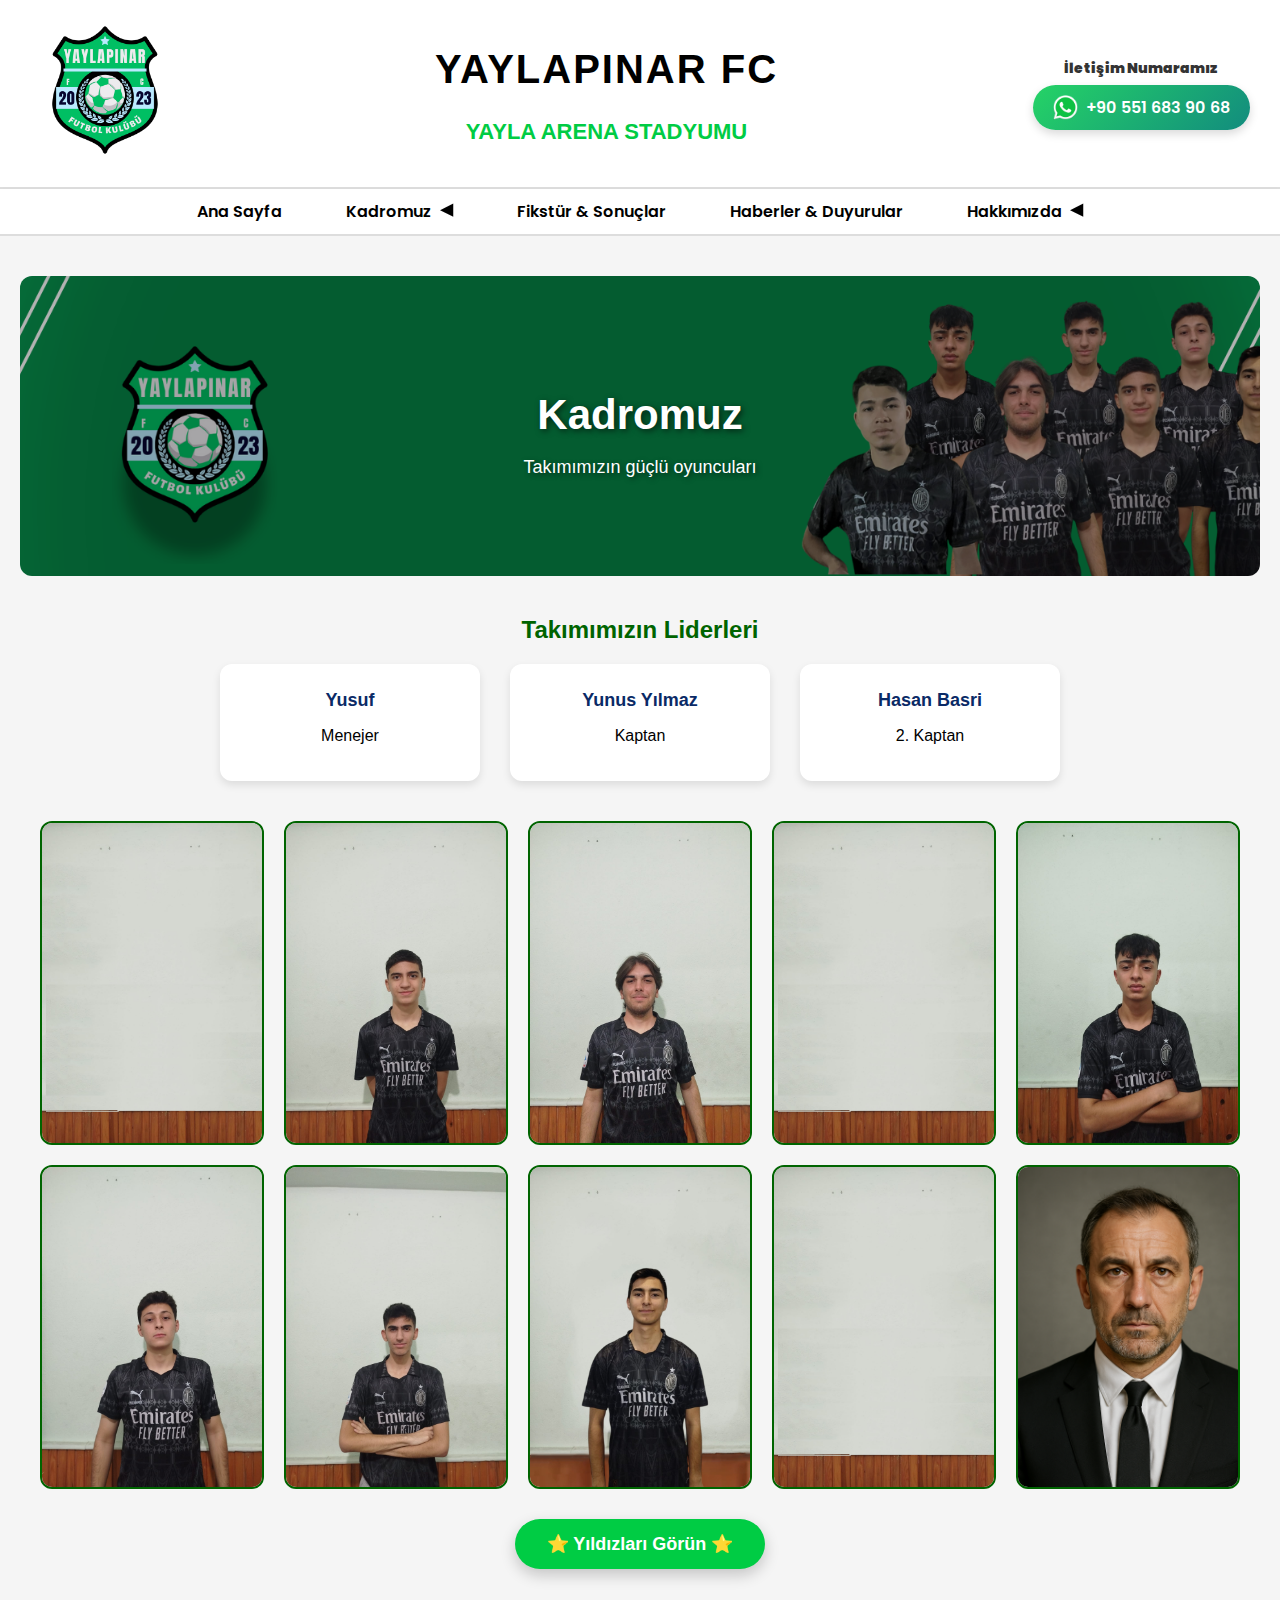
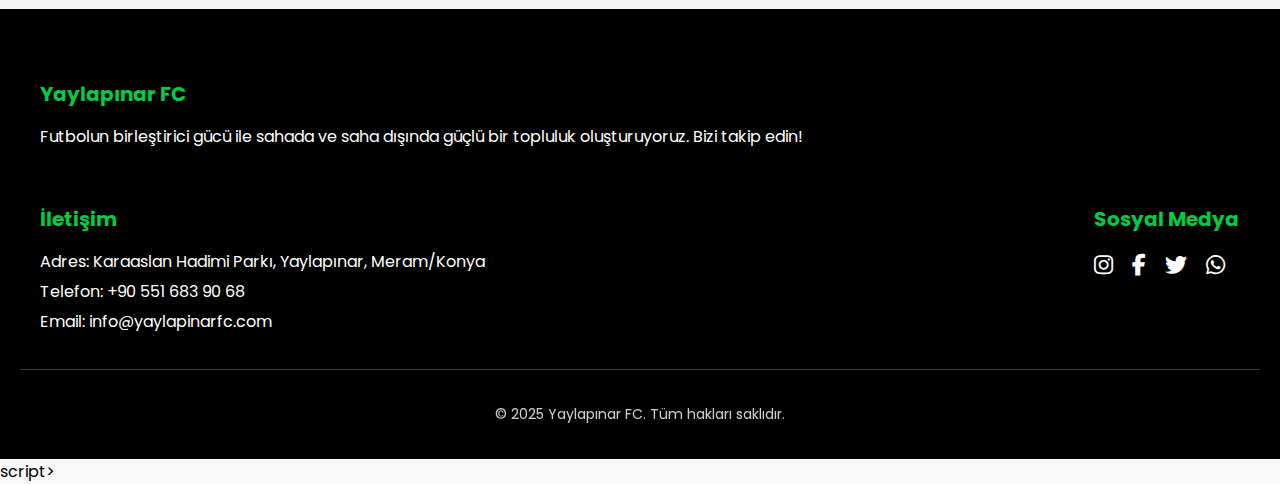
<file: yaylapinarfc-website/kadro.html>
<!DOCTYPE html>
<html lang="en">
<meta charset="UTF-8" />
    <meta name="viewport" content="width=device-width, initial-scale=1.0" />

    <link href="https://fonts.googleapis.com/css2?family=Poppins:wght@400;600;700&display=swap" rel="stylesheet">
    <link rel="stylesheet" href="https://cdnjs.cloudflare.com/ajax/libs/font-awesome/6.5.0/css/all.min.css">
    <link rel="stylesheet" href="kadro.css">

    <title>yaylapinarfc - Kadro</title>
    <link rel="icon" href="Resimler/YAYLAPINAR FC TAKIM LOGOSU (1)-Photoroom.png" type="image/x-icon">


    <!-- Swiper CSS -->
    <link
      rel="stylesheet"
      href="https://cdn.jsdelivr.net/npm/swiper@11/swiper-bundle.min.css"
    />

    <!-- Swiper JS -->
    <script src="https://cdn.jsdelivr.net/npm/swiper@11/swiper-bundle.min.js"></script>


    <meta property="og:title" content="Yaylapınar FC | Resmi Web Sitesi">
    <meta property="og:description" content="Takımımız hakkında her şey burada!">
    <meta property="og:url" content="https://yaylapinarfc.vercel.app">
    <meta property="og:type" content="website">
    <meta property="og:image" content="https://yaylapinarfc.vercel.app/Resimler/YAYLAPINAR FC TAKIM LOGOSU (1)-Photoroom.png">

    <meta name="google-site-verification" content="XkQfhO20dJhyxpwO3qDXhcda9J5G4GNHNsb1ID5Dd0Q" />
    <meta name="description" content="Yaylapınar FC Resmi Web Sitesi. Kadro, maç fikstürü, sonuçlar ve haberler burada!">
    <meta name="keywords" content="yaylapınar, futbol, amatör lig, halı saha, halısaha, meram, yaylapınar fc, yaylapınar futbol kulübü">
    <meta name="author" content="Yaylapınar FC">




</head>
<body>
    
    <header>
  <div class="logo">
    <img src="Resimler/YAYLAPINAR FC TAKIM LOGOSU (1)-Photoroom.png" alt="Yaylapınar FC Logo" />
  </div>

  <div class="title">
    <h1>YAYLAPINAR FC</h1>
    <a class="title-p" href="https://www.google.com/maps/dir//Karaaslan+Hadimi+Park%C4%B1,+Yaylap%C4%B1nar,+Fidanl%C4%B1k+Cd.+No:15,+42010+Meram%2FKonya/@37.808986,32.5167056,21z/data=!4m17!1m7!3m6!1s0x14d08342cc2ee36f:0xd00b977d11db7cfc!2sKaraaslan+Hadimi+Park%C4%B1!8m2!3d37.8089835!4d32.516714!16s%2Fg%2F11cs3zw51h!4m8!1m0!1m5!1m1!1s0x14d08342cc2ee36f:0xd00b977d11db7cfc!2m2!1d32.516714!2d37.8089835!3e3?hl=tr&entry=ttu&g_ep=EgoyMDI1MDQwOS4wIKXMDSoASAFQAw%3D%3D" target="_blank">
    
       <p>YAYLA ARENA STADYUMU</p>
    </a>
</div>

  <div class="contact">
    <p class="contact-title">İletişim Numaramız</p>
  <a href="https://wa.me/905516839068" target="_blank" class="contact-btn">
    <img src="logo/Whatsapp-logo.ico" alt="WhatsApp" class="whatsapp-icon" />
    +90 551 683 90 68
  </a>
</div>
</header>
<nav class="navbar">
  <ul class="nav-menu">
    <li><a href="index.html">Ana Sayfa</a></li>
     <li class="dropdown">
        <a href="kadro.html">Kadromuz <span class="arrow">&#9654;</span></a>
          <ul class="dropdown-menu">
            <li><a href="kadro.html">Oyuncular</a></li>
            <li><a href="#">Yıldızlar</a></li>
         </ul>
    </li>
    <li><a href="fikstür.html">Fikstür & Sonuçlar</a></li>
    <li><a href="haberler.html">Haberler & Duyurular</a></li>
    <li class="dropdown">
        <a href="hakkımızda.html">Hakkımızda <span class="arrow">&#9654;</span></a>
        <ul class="dropdown-menu">
            <li><a href="hakkımızda.html">Tarihçe</a></li>
            <li><a href="#">Başarılar</a></li>
            <li><a href="#">Sponsorlar</a></li>
        </ul>
    </li>
  </ul>
</nav>

<section id="kadro">
  <!-- Kapak Fotoğrafı + Başlık -->
  <div class="kadro-kapak">
    <img src="Resimler/Oyuncularımız.png" alt="Kadro Kapak Fotoğrafı" />
    <div class="kapak-yazi">
      <h2>Kadromuz</h2>
      <p>Takımımızın güçlü oyuncuları</p>
    </div>
  </div>


  <!-- Liderler Başlığı -->
<h2 style="text-align:center; margin:40px 0 20px 0; color:#006400;">Takımımızın Liderleri</h2>

<div class="liderler">
  <div class="lider-kart">
    <h3>Yusuf</h3>
    <p>Menejer</p>
  </div>
  <div class="lider-kart">
    <h3>Yunus Yılmaz</h3>
    <p>Kaptan</p>
  </div>
  <div class="lider-kart">
    <h3>Hasan Basri</h3>
    <p>2. Kaptan</p>
  </div>
</div>

  <!-- Oyuncu Kartları -->
  <div class="oyuncular">
    <div class="oyuncular">
         <!-- Oyuncu Kartı -->
        <div class="oyuncu-kart">
          <div class="oyuncu-foto">
            <img src="Players_Yaylapinar/IMG-Olmayanlar-WA0022.jpg" alt="Kaleci" />
          </div>
          <div class="oyuncu-bilgi">
            <h3>Yusuf Sabuncu</h3>
            <p>#1</p>
            <p>Kaleci</p>
          </div>
        </div>
        <!-- Oyuncu Kartı -->
         <!-- Oyuncu Kartı -->
        <div class="oyuncu-kart">
          <div class="oyuncu-foto">
            <img src="Players_Yaylapinar/IMG-20250824-WA0022.jpg" alt="Savunma" />
          </div>
          <div class="oyuncu-bilgi">
            <h3>Ahmet Eren</h3>
            <p>#3</p>
            <p>Savunma</p>
          </div>
        </div>
        <!-- Oyuncu Kartı -->
         <!-- Oyuncu Kartı -->
        <div class="oyuncu-kart">
          <div class="oyuncu-foto">
            <img src="Players_Yaylapinar/IMG-20250824-WA0025.jpg" alt="Savunma" />
          </div>
          <div class="oyuncu-bilgi">
            <h3>Yunus Yılmaz</h3>
            <p>#99</p>
            <p>Savunma</p>
          </div>
        </div>
       <!-- Oyuncu Kartı -->
        <div class="oyuncu-kart">
          <div class="oyuncu-foto">
            <img src="Players_Yaylapinar/IMG-Olmayanlar-WA0022.jpg" alt="Savunma" />
          </div>
          <div class="oyuncu-bilgi">
            <h3>Halim </h3>
            <p>#2</p>
            <p>Savunma</p>
          </div>
        </div>
        <!-- Oyuncu Kartı -->
         <!-- Oyuncu Kartı -->
        <div class="oyuncu-kart">
          <div class="oyuncu-foto">
            <img src="Players_Yaylapinar/IMG-20250824-WA0023.jpg" alt="Orta Saha" />
          </div>
          <div class="oyuncu-bilgi">
            <h3>Kadir Günvar</h3>
            <p>#8</p>
            <p>Orta Saha</p>
          </div>
        </div>
        <!-- Oyuncu Kartı -->
        <!-- Oyuncu Kartı -->
        <div class="oyuncu-kart">
          <div class="oyuncu-foto">
            <img src="Players_Yaylapinar/IMG-20250824-WA0017.jpg" alt="Orta Saha" />
          </div>
          <div class="oyuncu-bilgi">
            <h3>Yunus Emre</h3>
            <p>#77</p>
            <p>Orta Saha</p>
          </div>
        </div>
        <!-- Oyuncu Kartı -->
        <!-- Oyuncu Kartı -->
        <div class="oyuncu-kart">
          <div class="oyuncu-foto">
            <img src="Players_Yaylapinar/IMG-20250824-WA0015.jpg" alt="Orta Saha" />
          </div>
          <div class="oyuncu-bilgi">
            <h3>Hasan Basri</h3>
            <p>#10</p>
            <p>Orta Saha</p>
          </div>
        </div>
        <!-- Oyuncu Kartı -->
        <!-- Oyuncu Kartı -->
        <div class="oyuncu-kart">
          <div class="oyuncu-foto">
            <img src="Players_Yaylapinar/IMG-20250824I-WA0022.jpg" alt="Forvet" />
          </div>
          <div class="oyuncu-bilgi">
            <h3>İsmail Günvar</h3>
            <p>#7</p>
            <p>Forvet</p>
          </div>
        </div>
        <!-- Oyuncu Kartı -->
        <!-- Oyuncu Kartı -->
        <div class="oyuncu-kart">
          <div class="oyuncu-foto">
            <img src="Players_Yaylapinar/IMG-Olmayanlar-WA0022.jpg" alt="Forvet" />
          </div>
          <div class="oyuncu-bilgi">
            <h3>İsa Çelik</h3>
            <p>#5</p>
            <p>Forvet</p>
          </div>
        </div>
        <!-- Oyuncu Kartı -->
        <!-- Oyuncu Kartı -->
        <div class="oyuncu-kart">
          <div class="oyuncu-foto">
            <img src="players/teknikadam.png" alt="teknikadam" />
          </div>
          <div class="oyuncu-bilgi">
            <h3>Yusuf</h3>
            <p>Teknik Direktör</p>
          </div>
        </div>
        <!-- Oyuncu Kartı -->
      </div>
    </div>
  </div>
  <!-- Yıldızları Görün Butonu -->
  <div class="yildizlar-buton">
    <a href="yildizlar.html" class="btn-yildiz">⭐ Yıldızları Görün ⭐</a>
  </div>
</section>


<footer>
  <div class="footer-container">
    <div class="footer-about">
      <h3>Yaylapınar FC</h3>
      <p>Futbolun birleştirici gücü ile sahada ve saha dışında güçlü bir topluluk oluşturuyoruz. Bizi takip edin!</p>
    </div>
    <div class="footer-contact">
      <h3>İletişim</h3>
      <p>Adres: Karaaslan Hadimi Parkı, Yaylapınar, Meram/Konya</p>
      <p>Telefon: +90 551 683 90 68</p>
      <p>Email: info@yaylapinarfc.com</p>
    </div>
    <div class="footer-social">
      <h3>Sosyal Medya</h3>
      <a href="https://www.instagram.com/yaylapinarfc/" target="_blank"><i class="fab fa-instagram"></i></a>
      <a href="https://www.facebook.com/" target="_blank"><i class="fab fa-facebook-f"></i></a>
      <a href="https://twitter.com/" target="_blank"><i class="fab fa-twitter"></i></a>
      <a href="https://wa.me/905516839068" target="_blank"><i class="fab fa-whatsapp"></i></a>
    </div>
  </div>
  <div class="footer-bottom">
    <p>© 2025 Yaylapınar FC. Tüm hakları saklıdır.</p>
  </div>
</footer>


<script>
document.addEventListener('DOMContentLoaded', () => {
  const icon = document.querySelector('.whatsapp-icon');

  function spinOnce() {
    // class kaldır -> tarayıcıyı sıfırlat
    icon.classList.remove('spin');
    void icon.offsetWidth; // reflow hilesi
    
    // tekrar ekle -> animasyon tetiklenir
    icon.classList.add('spin');
  }

  // İlk tur hemen
  spinOnce();

  // setInterval ile döneceği Süre belirlenir
  setInterval(spinOnce, 3000);
});
</script>script>


<script>
  function checkDevice() {
    const link = document.querySelector(".kadro-link");
    if (window.innerWidth <= 768) {
      link.setAttribute("href", "#"); // mobilde sadece açılır
    } else {
      link.setAttribute("href", "kadro.html"); // pc'de kadro.html
    }
  }

  window.addEventListener("resize", checkDevice);
  window.addEventListener("load", checkDevice);
</script>
</body>
</html>
</file>
<file: style.css>
body {
  margin: 0;
  font-family: 'Poppins', Arial, sans-serif;
  background-color: #f8f8f8; /* hafif beyaz */
  color: #000;
}

/* Sayfa aşağı indikçe öğelerin belirmesi için */
.reveal {
  opacity: 0;
  transform: translateY(30px);
  transition: all 0.8s ease-out;
}

.reveal.active {
  opacity: 1;
  transform: translateY(0);
}

/*? Header Css Kodları Başladı */
header {
  display: flex;
  justify-content: space-between;
  align-items: center;
  padding: 15px 30px;
  background-color: #fff; /* Navbar beyaz */
  border-bottom: 2px solid #ddd; /* Alt çizgi ile ayrım */
  box-shadow: 0 2px 5px rgba(0,0,0,0.05); /* Hafif gölge */
}

/* Logo */
header .logo img {
  width: 150px; /* Daha büyük logo */
  height: auto;
  cursor: pointer;
}

/* Başlık ortada */
header .title {
  text-align: center;
}

header .title h1 {
        font-family: "Verdana", sans-serif;
        font-size: 40px;
        letter-spacing: 2px;
}

.title .title-p {
        font-size: 22px;
        color: #00cc44;
        font-weight: bold;
        text-decoration: none;
        transition: color 0.3s ease;
        font-family: Arial, Helvetica, sans-serif;
      }

header .title-p:hover {
        color: #000000;
      }

/* Sağdaki iletişim */

.contact {
  display: flex;
  flex-direction: column;
  align-items: center; /* ortala */
  gap: 6px;
}

.contact-title {
 font-family: 'Poppins', sans-serif;
  font-size: 14px;
  font-weight: 900;
  color: #333;
  margin: 0;
  text-align: center;
}

/* İletişim butonu */
.contact-btn {
  font-family: 'Poppins', sans-serif;
  display: inline-flex;
  align-items: center;
  gap: 8px;
  padding: 10px 20px;
  background: linear-gradient(135deg, #25d366, #128c7e);
  color: #fff;
  font-weight: 600;
  text-decoration: none;
  border-radius: 30px;
  box-shadow: 0 4px 10px rgba(0,0,0,0.15);
  transition: background 0.4s ease, box-shadow 0.4s ease;
}

.contact-btn:hover {
  background: linear-gradient(135deg, #2fe26f, #0f7a68);
  box-shadow: 0 6px 12px rgba(0,0,0,0.2);
}

.whatsapp-icon {
  width: 25px;
  height: 25px;
  display: inline-block;
  transform: rotate(0deg);
}

/* 1 defalık dönme animasyonu */
@keyframes spin-once {
  from { transform: rotate(0deg); }
  to   { transform: rotate(360deg); }
}

.whatsapp-icon.spin {
  animation: spin-once 1s linear;
}


/*! Header Css Kodları Bitti */

/*?Navbar Css Kodları Başladı ?*/

/* Navbar */
.navbar {
  background-color: #fff;
  border-bottom: 2px solid #ddd;
  box-shadow: 0 2px 5px rgba(0,0,0,0.05);
}

.nav-menu {
  display: flex;
  justify-content: center;
  gap: 40px;
  list-style: none;
  margin: 0;
  padding: 10px 0;
  position: relative;
}

.nav-menu li a {
  text-decoration: none;
  color: #000;
  font-weight: 600;
  font-family: 'Poppins', sans-serif;
  padding: 8px 12px;
  border-radius: 8px;
  transition: background 0.3s, color 0.3s;
}

.nav-menu li a:hover {
  background-color: #00cc44;
  color: #fff;
}

/* Dropdown Menü */
.dropdown {
  position: relative;
}

.dropdown-menu {
  display: none;
  position: absolute;
  top: 100%;
  left: 0;
  background-color: #fff;
  list-style: none;
  padding: 5px 0;
  margin: 0;
  min-width: 150px;
  border: 1px solid #ddd;
  border-radius: 8px;
  box-shadow: 0 4px 10px rgba(0,0,0,0.1);
  z-index: 100;
}

.dropdown-menu li a {
  display: block;
  padding: 10px 15px;
  color: #000;
  font-weight: 500;
  text-align: center; /* ORTALAMA */
  transition: background 0.3s, color 0.3s;
}

.dropdown-menu li a:hover {
  background-color: #00cc44;
  color: #fff;
}

/* Hover ile açılması */
.dropdown:hover .dropdown-menu {
  display: block;
}

.arrow {
    display: inline-block;
    margin-left: 5px;
    transition: transform 0.3s ease;
}

/* Hover olunca 90 derece dönsün */
.dropdown:hover .arrow {
    transform: rotate(90deg);
}

.nav-menu .dropdown > a .arrow {
    display: inline-block;
    margin-left: 5px;
    transition: transform 0.3s ease;
    transform: rotate(180deg); /* Başlangıç: sola (<) bakıyor */
}

/* Hover olunca ok aşağı baksın */
.nav-menu .dropdown:hover > a .arrow {
    transform: rotate(90deg); /* Aşağı bakıyor */
}

/*! Navbar Css Kodları Bitti */

/*? Reklam Banner Css Kodları Başladı ?*/

.ad-banner {
  display: flex;
  justify-content: center; /* ortala */
  margin: 15px auto; /* üst ve alt boşluk */
  padding: 0 15px; /* kenarlardan eşit boşluk */
  padding: 50px ;
}

.ad-banner img {
  width: 100%;
  max-width: 1100px;
  height: 120px;
  object-fit: cover;
  border-radius: 10px;
  box-shadow: 0 3px 10px rgba(0,0,0,0.15);
  transition: box-shadow 0.3s ease; /* artık sadece gölge geçişi */
}

.ad-banner img:hover {
  /* transform: scale(1.02); */ /* kaldırıldı */
  box-shadow: 0 5px 15px rgba(0,0,0,0.25); /* sadece gölge değişiyor */
}

/*! Reklam Banner Css Kodları Bitti ?*/



/*? Fotoğraf Galerisi Css Kodları Başladı ?*/

.photo-container {
  background-color: #fff;
  padding: 30px 20px;
  box-shadow: 0 4px 10px rgba(0,0,0,0.1);
  text-align: center; /* İçerikleri ortala */
  border-radius: 10px; /* Hafif yuvarlatılmış köşeler */
  max-width: 1200px;
  margin: 40px auto; /* Sayfa ortasında */
}

.photo-text h2 {
  font-family: 'Poppins', sans-serif;
  font-size: 36px;
  margin: 0 0 15px 0;
  color: #000;
}

.photo-text p {
  font-family: 'Poppins', sans-serif;
  font-size: 18px;
  line-height: 1.6;
  margin: 0 0 30px 0;
  color: #333;
}

.photo-section {
  display: flex;
  justify-content: center;
  gap: 40px;
}

.photo-section .photo {
  width: 300px;
  height: auto;
}

/* Dikey banner */
.vertical-banner-left {
  position: absolute;
  margin-top: 270px;
  margin-left: 50px; /* Sayfanın üstünden biraz boşluk */
}

.vertical-banner-left  img {
  width:200px; /* isteğe göre genişlik */
  height: 480px; /* dikey boy */
  box-shadow: 0 4px 10px rgba(0,0,0,0.15);
  transition: box-shadow 0.3s ease;
}

.vertical-banner-left img:hover {
  box-shadow: 0 6px 15px rgba(0,0,0,0.3);
}

.vertical-banner-right {
  position: absolute;
  margin-top: 270px;
  margin-left: 950px; /* Sayfanın üstünden biraz boşluk */
}

.vertical-banner-right  img {
  width:200px; /* isteğe göre genişlik */
  height: 480px; /* dikey boy */
  box-shadow: 0 4px 10px rgba(0,0,0,0.15);
  transition: box-shadow 0.3s ease;
}

.vertical-banner-right img:hover {
  box-shadow: 0 6px 15px rgba(0,0,0,0.3);
}

/*! Fotoğraf Galerisi Css Kodları Bitti ?*/

/*? Forma Galerisi Css Kodları Başladı ?*/
.form-container {
  background-color: #fff;
  padding: 20px;
  text-align: center;
  border-radius: 10px;
  box-shadow: 0 4px 10px rgba(0,0,0,0.1);
  max-width: 500px;
  margin: 40px auto;
}


.form-container h2 {
  font-family: 'Poppins', sans-serif;
  font-size: 28px;
  margin-bottom: 20px;
  color: #000;
}

.swiper {
  width: 400px;
  height: 400px;
  border-radius: 10px;
  box-shadow: 0 6px 15px rgba(0,0,0,0.15);
}

.swiper-slide img {
  width: 100%;
  height: 100%;
  object-fit: cover;
  border-radius: 10px;
}

/* Düğme stilleri */
.swiper-button-next,
.swiper-button-prev {
  background-color: rgba(12, 164, 48, 0.7); /* Transparan siyah */
  color: #fff; /* Yazı rengi beyaz */
  width: auto; /* genişlik içeriğe göre ayarlansın */
  height: 50px; /* sabit yükseklik */
  padding: 10px 9px; /* okların etrafına boşluk */
  border-radius: 35px; /* oval kenarlar */
  display: flex;
  align-items: center;
  justify-content: center;
  font-size: 24px; /* ok boyutu */
  font-weight: bold;
  box-shadow: 0 4px 10px rgba(0,0,0,0.3);
  transition: all 0.3s ease;
}

.swiper-button-next:hover,
.swiper-button-prev:hover {
  background-color: rgba(0, 0, 0, 0.5);
  transform: scale(1.1);
}

/* Düğme içeriklerini değiştirme */
.swiper-button-prev::after {
  content: "<<"; 
  color: #fff;
}

.swiper-button-next::after {
  content: ">>";
  color: #fff;
}

/* Noktalar (pagination) */
.swiper-pagination-bullet {
  background: #00cc44 !important;  /* istediğin renk */
  opacity: 0.7 !important;
  width: 12px !important;
  height: 12px !important;
}

.swiper-pagination-bullet-active {
  background: #000000 !important;  /* aktif nokta rengi */
  opacity: 1 !important;
}

.slider {
  position: relative;
  overflow: hidden;
  width: 400px; /* Fotoğraf boyutuna eşit */
  height: 400px; /* Kare boyut */
  margin: 0 auto;
  border-radius: 10px;
  box-shadow: 0 6px 15px rgba(0,0,0,0.15); /* Daha derin gölge */
}

.slides {
  display: flex;
  transition: transform 0.5s ease-in-out;
}

.slide-photo {
  width: 400px; /* Fotoğraf boyutu */
  height: 400px;
  object-fit: cover;
  flex-shrink: 0;
}

.slider button {
  position: absolute;
  top: 50%;
  transform: translateY(-50%);
  background-color: rgba(0,0,0,0.4); /* Yarı transparan */
  color: #fff;
  border: none;
  padding: 10px 14px; /* Biraz daha büyük ve rahat */
  font-size: 20px;
  cursor: pointer;
  border-radius: 50%; /* Yuvarlak */
  box-shadow: 0 3px 10px rgba(0,0,0,0.3);
  transition: all 0.3s ease;
  z-index: 2;
}

.slider button:hover {
  background-color: rgba(0,0,0,0.7);
  transform: translateY(-50%) scale(1.1); /* Hover’da hafif büyüme */
  box-shadow: 0 5px 15px rgba(0,0,0,0.4);
}

/* İleri/geri ikonlarını font awesome ile değiştir */
.slider .prev::before {
  content: "\f104"; /* FontAwesome chevron-left */
  font-family: "Font Awesome 6 Free";
  font-weight: 900;
}


.slider .next::before {
  content: "\f105"; /* FontAwesome chevron-right */
  font-family: "Font Awesome 6 Free";
  font-weight: 900;
}


.slider .prev {
  left: 5px; /* Slider kenarına yaklaştırdık */
}

.slider .next {
  right: 5px;
}


/*! Forma Galerisi Css Kodları Bitti ?*/
/*?Scroll bar Css Kodları Başladı ?*/

/* Genel scroll çubuğu */
::-webkit-scrollbar {
    width: 18px;  /* Çubuğun genişliği */
}

/* Çubuğun iç kısmı (track) */
::-webkit-scrollbar-track {
    background: #f0f0f0; /* Açık arka plan */
    border-radius: 6px;
}

/* Çubuğun kendisi (thumb) */
::-webkit-scrollbar-thumb {
    background: #25d366; /* Yeşil ton */
    border-radius: 6px;
    border: 3px solid #f0f0f0; /* Track ile uyumlu kenar */
}

/* Hover efekti */
::-webkit-scrollbar-thumb:hover {
    background: #128c7e; /* Daha koyu yeşil */
}
/*! Scroll bar Css Kodları Bitti ?*/





/*?Footer Css Kodları Başladı ?*/
footer {
  background-color: #000; 
  color: #fff;
  padding: 50px 20px 20px 20px;
  font-family: 'Poppins', sans-serif;
}

.footer-container {
  display: flex;
  justify-content: space-between;
  flex-wrap: wrap;
  gap: 30px;
  max-width: 1200px;
  margin: 0 auto;
}

.footer-container div h3 {
  margin-bottom: 15px;
  font-size: 20px;
  color: #00cc44;
}

.footer-container div p {
  margin: 5px 0;
  font-size: 16px;
}

.footer-social a {
  color: #fff;
  margin-right: 15px;
  font-size: 22px;
  transition: color 0.3s;
}

.footer-social a:hover {
  color: #00cc44;
}

.footer-bottom {
  text-align: center;
  padding: 20px 0 0 0;
  border-top: 1px solid #444;
  margin-top: 30px;
  font-size: 14px;
  opacity: 0.8;
}



/*!Footer Css Kodları Bitti ?*/




/*? News-İtem slider Css Kodları Başladı ?*/
/*! News-İtem slider Css Kodları Bitti */

.news-container {
    max-width: 850px; /* Genişliği 1000px'den 850px'e çektik */
    margin: 30px auto; /* Üst ve alt boşluğu biraz daralttık */
    padding: 0 15px;
}

.news-main {
    position: relative;
    border-radius: 12px 12px 0 0;
    overflow: hidden;
    background: #000;
}

.news-item {
    display: none;
    position: relative;
    height: 400px; /* Yüksekliği 550px'den 400px'e indirdik (Daha kibar durur) */
    width: 100%;
    overflow: hidden;
    border-radius: 12px 12px 0 0;
}

.news-item.active {
    display: block;
}

.news-item img {
    width: 100%;
    height: 100%;
    object-fit: cover; /* Resmin oranını bozmadan kutuya hapseder */
    object-position: center;
}

.news-text {
    position: absolute;
    bottom: 0;
    left: 0;
    right: 0;
    padding: 30px;
    background: linear-gradient(transparent, rgba(0,0,0,0.9));
}

.news-text h3 {
    color: #fff;
    font-size: 22px; /* Başlık boyutunu da slider ile uyumlu olması için biraz küçülttük */
    margin-top: 8px;
}

.news-tag {
    background: #00cc44;
    color: #fff;
    padding: 3px 10px;
    font-weight: bold;
    font-size: 12px;
    text-transform: uppercase;
}

.news-text h3 {
    color: #fff;
    font-size: 26px;
    margin-top: 10px;
}

.news-numbers {
    display: flex;
    background: #222;
    border-radius: 0 0 12px 12px;
}

.n-btn {
    flex: 1;
    text-align: center;
    padding: 15px;
    color: #888;
    cursor: pointer;
    border-right: 1px solid #333;
    font-weight: bold;
    position: relative; 
    background: #1a1a1a; /* Aktif değilken koyu gri */
    transition: 0.3s;
    overflow: hidden;
}

.n-btn.active {
    background: #00cc44; /* İşte o meşhur yeşil buton */
    color: #fff;
}

.n-btn::after {
    content: "";
    position: absolute;
    bottom: 0;
    left: 0;
    height: 5px;
    width: var(--progress, 0%); /* JS'den gelen değer buraya akar */
    background: rgba(0, 0, 0, 0.4); 
    z-index: 5;
    transition: none;
}

.n-btn.active::after {
    display: block;
}



@keyframes fadeIn {
    from { opacity: 0; }
    to { opacity: 1; }
}


/*! News-İtem slider Css Kodları Bitti */
/*? Banner Alanı Reklam Kodları */
.banner-alani {
    width: 100%;
    max-width: 1000px; /* Genişliği buradan sınırlayarak devasa görünmesini engelliyoruz */
    margin: 30px auto; /* Üstten ve alttan dengeli boşluk */
    text-align: center;
}

.banner-alani img {
    width: 100%; /* Sınırladığımız 1000px içine tam oturur */
    height: auto;
    max-height: 120px; /* Çok yüksek olmasını engellemek için tavan bir sınır */
    border-radius: 10px;
    box-shadow: 0 4px 10px rgba(0,0,0,0.1);
    transition: transform 0.3s ease;
}



/*? Banner Alanı Reklam Kodları */
/* 600x90 Banner İçin Özel Ayar */
.banner-alani {
    width: 100%;
    margin: 30px auto; 
    text-align: center; /* Banner'ı sayfada ortalar */
}

.banner-alani img {
    /* Burası kritik: Görseli kendi orijinal boyutunda tutar, 
       genişletip bozmaz. */
    width: 600px; 
    height: 90px;
    
    border-radius: 8px; /* Köşelere hafif kavis */
    box-shadow: 0 5px 15px rgba(0,0,0,0.2); /* Profesyonel durması için gölge */
    transition: transform 0.3s ease;
    display: inline-block; /* Ortalamayı sağlar */
}

/* Telefonlar için (Mobilde banner ekranı taşmasın diye) */
@media (max-width: 650px) {
    .banner-alani img {
        width: 90%; /* Mobilde ekranın %90'ını kaplar */
        height: auto; /* Yüksekliği otomatik ayarlar, ezilmez */
    }
}
/*! Banner Alanı Reklam Kodları */

.contact-section {
    max-width: 900px;
    margin: 50px auto;
    padding: 0 20px;
    color: #000000;   
    font-family: 'Poppins', sans-serif;
}

.section-title {
    font-size: 26px;
    margin-bottom: 25px;
    font-weight: 600;
    letter-spacing: 1px;
}

.contact-wrapper {
    display: flex;
    gap: 30px;
}

.contact-form-container {
    flex: 1.4;
    background: #0a0a0a;
    padding: 25px;
    border-radius: 15px;
    border: 1px solid #1a1a1a;
}

.form-row {
    display: flex;
    gap: 15px;
}

.input-group {
    flex: 1;
    margin-bottom: 15px;
    display: flex;
    flex-direction: column;
}

.input-group label {
    font-size: 12px;
    color: #888;
    margin-bottom: 5px;
}

.input-group input, .input-group textarea {
    background: #111;
    border: 1px solid #222;
    padding: 10px 12px;
    border-radius: 8px;
    color: #fff;
    outline: none;
    font-size: 14px;
    transition: 0.3s;
}

.input-group input:focus, .input-group textarea:focus {
    border-color: #00cc44;
}

.submit-btn {
    background: #00cc44;
    color: #000;
    padding: 10px 25px;
    border: none;
    border-radius: 25px;
    font-weight: 700;
    font-size: 14px;
    cursor: pointer;
    display: flex;
    align-items: center;
    gap: 8px;
    transition: 0.3s;
}

.submit-btn:hover {
    background: #00ff55;
    transform: translateY(-2px);
}

.contact-info {
    flex: 1;
    display: flex;
    flex-direction: column;
    gap: 20px;
}

.info-card, .social-grid {
    background: #0a0a0a;
    padding: 20px;
    border-radius: 15px;
    border: 1px solid #1a1a1a;
}

.info-card p {
    font-size: 13px;
    color: #ccc;
    line-height: 1.5;
}

.email-badge {
    margin-top: 15px;
    background: rgba(0, 204, 68, 0.05);
    padding: 10px;
    border-radius: 8px;
    display: flex;
    align-items: center;
    gap: 10px;
    color: #00cc44;
    font-size: 13px;
}

.social-grid h3 {
    font-size: 12px;
    color: #666;
    margin-bottom: 15px;
    letter-spacing: 1px;
}

.social-cards {
    display: grid;
    grid-template-columns: repeat(3, 1fr);
    gap: 10px;
}

.social-box {
    background: #111;
    padding: 15px 5px;
    border-radius: 10px;
    text-decoration: none;
    color: #fff;
    display: flex;
    flex-direction: column;
    align-items: center;
    transition: 0.3s;
}

.social-box i { font-size: 18px; margin-bottom: 5px; color: #888; }
.social-box span { font-size: 11px; }

.social-box:hover { background: #1a1a1a; }
.social-box:hover i { color: #00cc44; }

























.rating-loader-huge {
    position: relative;
    width: 220px;
    height: 220px;
    margin: 0 auto 30px;
    display: flex;
    justify-content: center;
    align-items: center;

    background: transparent !important; /* Arka planı tamamen temizler */
    border: none !important;           /* Varsa dış çerçeveyi siler */
    outline: none !important;          /* Varsa seçim çizgisini siler */
    box-shadow: none !important;
}

/* Yazıyı dairenin içine tam ortalayan sihirli blok */
.rating-content {
    position: absolute;
    top: 50%;
    left: 50%;
    transform: translate(-50%, -50%); /* Tam merkezleme */
    text-align: center;
    width: 100%;
    z-index: 10;
}

.rating-content span {
    display: block;
    font-size: 58px; /* Daha okunaklı ve dev */
    font-weight: 900;
    color: #ffffff !important; /* Siyahlığı bitiriyoruz, artık bembeyaz */
    font-family: 'Poppins', sans-serif; /* Modern futbol fontu */
    line-height: 1;
    text-shadow: 0 0 15px rgba(0, 204, 68, 0.5); /* Hafif yeşil parlama */
}

.rating-content small {
    display: block;
    font-size: 12px;
    font-weight: 700;
    color: #00cc44; /* Yazının altındaki 'REYTING' yeşil kalsın */
    text-transform: uppercase;
    letter-spacing: 2px;
    margin-top: 5px;
}

/* Dairenin kendisi için düzeltme */
.rating-loader-huge svg {
    position: absolute;
    width: 100%;
    height: 100%;
    transform: rotate(-90deg);
    overflow: visible !important;      /* Parlamanın kesilmesini engeller */
    background: transparent !important;
}







/* Ana Taşıyıcıyı Yarıya Böl */
.potm-split-container {
    display: flex;
    width: 100%;
    min-height: 500px;
    background: #000;
    border-radius: 30px;
    overflow: hidden;
    border: 1px solid #1a1a1a;
}

.potm-left, .potm-right {
    flex: 1; /* %50 - %50 Paylaştırır */
    display: flex;
    justify-content: center;
    align-items: center;
    padding: 40px;
}

.potm-left {
    background: linear-gradient(135deg, #0a0a0a 0%, #000 100%);
    border-right: 1px solid #1a1a1a;
}



/* Yanıp Sönme ve Dönme Animasyonu */
.animate-pulse {
    animation: pulseGlow 2s infinite ease-in-out;
}

@keyframes pulseGlow {
    0% { opacity: 0.6; filter: drop-shadow(0 0 5px #00cc44); }
    50% { opacity: 1; filter: drop-shadow(0 0 20px #00cc44); }
    100% { opacity: 0.6; filter: drop-shadow(0 0 5px #00cc44); }
}

/* Yazı Stilleri */
#potm-name {
    font-size: 42px;
    color: #fff;
    text-transform: uppercase;
    margin-bottom: 30px;
    letter-spacing: 2px;
}



.massive-stats {
    display: flex;
    gap: 40px;
    justify-content: center;
}

.m-box span { font-size: 30px; font-weight: 900; color: #00cc44; display: block; }
.m-box small { color: #555; font-weight: bold; }

/* Sağ Taraf Placeholder */
.fixture-box { width: 100%; text-align: center; }
.side-title { color: #fff; margin-bottom: 20px; font-size: 24px; border-bottom: 2px solid #00cc44; display: inline-block; padding-bottom: 5px;}
.placeholder-content { color: #333; font-style: italic; margin-top: 50px;}







/* Tablo Genel Kutusu */
.league-table-container {
    width: 90%;
    padding: 25px;
    background: #151515; 
    border: 1px solid #252525; 
    border-radius: 20px;
    box-shadow: 0 15px 40px rgba(0, 0, 0, 0.6);
    margin: 0 auto; /* Kutuyu ortalar */
}

.table-title {
    color: #00cc44;
    font-size: 18px;
    letter-spacing: 2px;
    margin-bottom: 20px;
    text-align: left;
    border-left: 3px solid #00cc44;
    padding-left: 10px;
}

/* Tablo Tasarımı */
.league-table {
    width: 100%;
    border-collapse: collapse;
    color: #eee;
    font-family: 'Poppins', sans-serif;
    table-layout: fixed; /* Rakamlar büyüyünce kaymayı engelleyen kritik komut */
    cursor: pointer;
}


/* Sütun Genişlik Ayarları (Tasarımı Sabitler) */
.league-table th:nth-child(1) { width: 10%; } /* # */
.league-table th:nth-child(2) { width: 45%; } /* TAKIM */
.league-table th:nth-child(3) { width: 11%; } /* O */
.league-table th:nth-child(4) { width: 11%; } /* G */
.league-table th:nth-child(5) { width: 11%; } /* M */
.league-table th:nth-child(6) { width: 12%; } /* P */

.league-table th {
    text-align: center; /* Başlıkları ortala */
    color: #555;
    font-size: 12px;
    padding: 10px;
    border-bottom: 1px solid #222;
}

.league-table th:nth-child(2) { text-align: left; } /* Takım başlığı solda kalsın */

.league-table td {
    padding: 15px 10px;
    border-bottom: 1px solid #111;
    font-size: 14px;
    text-align: center; /* Sayıları ortala */
    white-space: nowrap;
    overflow: hidden;
}

/* Takım İsimleri */
.team-name {
    font-weight: 700;
    letter-spacing: 1px;
    text-align: left !important; /* İsimler her zaman solda */
}

/* Puan Sütunu */
.points {
    color: #00cc44;
    font-weight: 900;
}

/* 1. Sıradaki Takımı Parlat */
.rank-1 {
    background: linear-gradient(90deg, rgba(0, 204, 68, 0.05) 0%, transparent 100%);
}

.rank-1 td:first-child {
    color: #00cc44;
    font-weight: bold;
}

/* Hover Efekti */
.league-table tr:hover {
    background: rgba(255, 255, 255, 0.03);
    transition: 0.3s;
}

.league-table-container {
    width: 90%;
    padding: 25px;
    /* BURASI ÖNEMLİ: Siyahı hafifçe griye açarak belirginleştiriyoruz */
    background: #151515; 
    /* Kenarlara çok hafif bir ışık vuruyoruz ki kutu olduğu belli olsun */
    border: 1px solid #252525; 
    border-radius: 20px;
    /* Altına hafif bir derinlik gölgesi */
    box-shadow: 0 15px 40px rgba(0, 0, 0, 0.6);
}








/* Sağ tarafın hizalamasını güncelle */
.potm-right {
    display: flex;
    flex-direction: column;
    justify-content: center; /* İçindekileri dikeyde ortalar */
    align-items: center;     /* İçindekileri yatayda ortalar */
    gap: 30px;              /* Tablo ile buton arasındaki boşluk */
}

/* Butonun durduğu alan */
.action-area {
    width: 100%;
    display: flex;
    justify-content: center;
}

/* Siyah alanda parlayacak narin buton stili */
.btn-main-action {
    display: inline-block;
    padding: 14px 40px;
    background: transparent;
    color: #ffffff;
    border: 1px solid #00cc44; /* Yeşil çerçeve */
    border-radius: 8px; /* Daha modern, hafif keskin köşeler */
    font-size: 13px;
    font-weight: 800;
    text-decoration: none;
    letter-spacing: 3px;
    text-transform: uppercase;
    transition: all 0.4s cubic-bezier(0.175, 0.885, 0.32, 1.275);
    box-shadow: 0 0 15px rgba(0, 204, 68, 0.1);
}

/* Üstüne gelince "Ateş" etsin */
.btn-main-action:hover {
    background: #00cc44;
    color: #000;
    box-shadow: 0 0 30px rgba(0, 204, 68, 0.4);
    transform: scale(1.05); /* Hafif büyüme efekti */
}

.btn-main-action .arrow {
    margin-left: 10px;
    transition: margin 0.3s ease;
}

.btn-main-action:hover .arrow {
    margin-left: 20px; /* Ok işareti sağa kaysın */
}









@media (max-width: 768px) {
    .contact-wrapper { flex-direction: column; }
    .form-row { flex-direction: column; }
}















@media (max-width: 768px) {

  /* Header */
  header {
    flex-direction: column;
    align-items: center;
  }
  header .title {
    margin: 10px 0;
  }
  header .contact {
    margin-top: 10px;
  }

  /* Navbar */
  .nav-menu {
    flex-direction: column;
    gap: 15px;
    text-align: center;  /* Menü yazıları ortalansın */
  }
  .nav-menu li a {
    display: block;
    text-align: center; /* Menü yazıları ortalansın */
  }
  .dropdown-menu {
    position: static;
  }

  /* Reklam bannerlarını gizle */
  .ad-banner,
  .vertical-banner-left,
  .vertical-banner-right {
    display: none;
  }

  /* Fotoğraf galerisi */
  .photo-section {
    flex-direction: column;
    gap: 20px;
  }
  .photo-section .photo {
    display: none; /* tüm fotoğrafları gizle */
  }
  .photo-section .photo:nth-child(2) {
    display: block; /* sadece Yaylapınar FC fotoğrafını göster */
    margin: 0 auto; /* ortala */
    width: 80%;
    max-width: 250px;
    height: auto;
  }

  .photo-text h2 {
    font-size: 28px;
  }
  .photo-text p {
    font-size: 16px;
  }


  

  /* Forma slider */
  .form-container {
    max-width: 100%;
    padding: 15px;
  }
  .swiper {
    width: 100%;
    height: 300px;
  }
  .swiper-slide img {
    height: 100%;
  }

  /* Footer */
  .footer-container {
    flex-direction: column;
    align-items: center;
    text-align: center;
  }
  .footer-social a {
    margin: 0 10px;
  }

  .dropdown-menu {
    display: none; /* gizle */
    flex-direction: column;
  }

  .dropdown.active .dropdown-menu {
    display: flex; /* aktifse göster */
  }


}
/* --- MOBİL RESPONSIVE AYARLARI (Garantili) --- */
@media screen and (max-width: 768px) {
    
    /* 1. Genel Konteynırlar: Yan yana dizilimi iptal et, alt alta diz */
    .potm-split-container, 
    .tarihce-blok,
    .massive-stats,
    .potm-section {
        display: flex !important;
        flex-direction: column !important;
        align-items: center !important;
        padding: 10px !important;
        width: 100% !important;
    }

    /* 2. Siyah Kart (Hasan Basri Kartı): Genişliği ekrana uydur */
    .potm-card-massive {
        width: 95% !important;
        padding: 20px 10px !important;
        margin: 0 auto !important;
        min-height: auto !important;
    }

    /* 3. Reyting Dairesi: Mobilde çok devasa durmasın */
    .rating-loader-huge {
        transform: scale(0.8); /* %20 küçülttük */
        margin-bottom: 10px !important;
    }

    /* 4. İstatistik Kutuları (Gol, Asist): Yan yana değil alt alta */
    .massive-stats {
        gap: 20px !important;
    }

    /* 5. Yazılar: Mobilde fontları biraz küçült ki taşmasın */
    #potm-name {
        font-size: 28px !important;
        margin-bottom: 20px !important;
    }

    .vertical-title {
        display: none; /* Mobilde dikey yazı çok yer kaplar ve kaydırır, kapattık */
    }

    /* 6. Resimler ve Formalar: Ekrana sığdır */
    img, .forma-container, .tarihce-container img {
        max-width: 100% !important;
        height: auto !important;
    }

    /* 7. Puan Durumu Tablosu: Mobilde kaymaması için */
    .fixture-box {
        width: 100% !important;
        margin-top: 30px;
    }
}
</file>
<file: yaylapinarfc-website/style.css>
body {
  margin: 0;
  font-family: 'Poppins', Arial, sans-serif;
  background-color: #f8f8f8; /* hafif beyaz */
  color: #000;
}

/*? Header Css Kodları Başladı */
header {
  display: flex;
  justify-content: space-between;
  align-items: center;
  padding: 15px 30px;
  background-color: #fff; /* Navbar beyaz */
  border-bottom: 2px solid #ddd; /* Alt çizgi ile ayrım */
  box-shadow: 0 2px 5px rgba(0,0,0,0.05); /* Hafif gölge */
}

/* Logo */
header .logo img {
  width: 150px; /* Daha büyük logo */
  height: auto;
  cursor: pointer;
}

/* Başlık ortada */
header .title {
  text-align: center;
}

header .title h1 {
        font-family: "Verdana", sans-serif;
        font-size: 40px;
        letter-spacing: 2px;
}

.title .title-p {
        font-size: 22px;
        color: #00cc44;
        font-weight: bold;
        text-decoration: none;
        transition: color 0.3s ease;
        font-family: Arial, Helvetica, sans-serif;
      }

header .title-p:hover {
        color: #000000;
      }

/* Sağdaki iletişim */

.contact {
  display: flex;
  flex-direction: column;
  align-items: center; /* ortala */
  gap: 6px;
}

.contact-title {
 font-family: 'Poppins', sans-serif;
  font-size: 14px;
  font-weight: 900;
  color: #333;
  margin: 0;
  text-align: center;
}

/* İletişim butonu */
.contact-btn {
  font-family: 'Poppins', sans-serif;
  display: inline-flex;
  align-items: center;
  gap: 8px;
  padding: 10px 20px;
  background: linear-gradient(135deg, #25d366, #128c7e);
  color: #fff;
  font-weight: 600;
  text-decoration: none;
  border-radius: 30px;
  box-shadow: 0 4px 10px rgba(0,0,0,0.15);
  transition: background 0.4s ease, box-shadow 0.4s ease;
}

.contact-btn:hover {
  background: linear-gradient(135deg, #2fe26f, #0f7a68);
  box-shadow: 0 6px 12px rgba(0,0,0,0.2);
}

.whatsapp-icon {
  width: 25px;
  height: 25px;
  display: inline-block;
  transform: rotate(0deg);
}

/* 1 defalık dönme animasyonu */
@keyframes spin-once {
  from { transform: rotate(0deg); }
  to   { transform: rotate(360deg); }
}

.whatsapp-icon.spin {
  animation: spin-once 1s linear;
}


/*! Header Css Kodları Bitti */

/*?Navbar Css Kodları Başladı ?*/

/* Navbar */
.navbar {
  background-color: #fff;
  border-bottom: 2px solid #ddd;
  box-shadow: 0 2px 5px rgba(0,0,0,0.05);
}

.nav-menu {
  display: flex;
  justify-content: center;
  gap: 40px;
  list-style: none;
  margin: 0;
  padding: 10px 0;
  position: relative;
}

.nav-menu li a {
  text-decoration: none;
  color: #000;
  font-weight: 600;
  font-family: 'Poppins', sans-serif;
  padding: 8px 12px;
  border-radius: 8px;
  transition: background 0.3s, color 0.3s;
}

.nav-menu li a:hover {
  background-color: #00cc44;
  color: #fff;
}

/* Dropdown Menü */
.dropdown {
  position: relative;
}

.dropdown-menu {
  display: none;
  position: absolute;
  top: 100%;
  left: 0;
  background-color: #fff;
  list-style: none;
  padding: 5px 0;
  margin: 0;
  min-width: 150px;
  border: 1px solid #ddd;
  border-radius: 8px;
  box-shadow: 0 4px 10px rgba(0,0,0,0.1);
  z-index: 100;
}

.dropdown-menu li a {
  display: block;
  padding: 10px 15px;
  color: #000;
  font-weight: 500;
  text-align: center; /* ORTALAMA */
  transition: background 0.3s, color 0.3s;
}

.dropdown-menu li a:hover {
  background-color: #00cc44;
  color: #fff;
}

/* Hover ile açılması */
.dropdown:hover .dropdown-menu {
  display: block;
}

.arrow {
    display: inline-block;
    margin-left: 5px;
    transition: transform 0.3s ease;
}

/* Hover olunca 90 derece dönsün */
.dropdown:hover .arrow {
    transform: rotate(90deg);
}

.nav-menu .dropdown > a .arrow {
    display: inline-block;
    margin-left: 5px;
    transition: transform 0.3s ease;
    transform: rotate(180deg); /* Başlangıç: sola (<) bakıyor */
}

/* Hover olunca ok aşağı baksın */
.nav-menu .dropdown:hover > a .arrow {
    transform: rotate(90deg); /* Aşağı bakıyor */
}

/*! Navbar Css Kodları Bitti */

/*? Reklam Banner Css Kodları Başladı ?*/

.ad-banner {
  display: flex;
  justify-content: center; /* ortala */
  margin: 15px auto; /* üst ve alt boşluk */
  padding: 0 15px; /* kenarlardan eşit boşluk */
  padding: 50px ;
}

.ad-banner img {
  width: 100%;
  max-width: 1100px;
  height: 120px;
  object-fit: cover;
  border-radius: 10px;
  box-shadow: 0 3px 10px rgba(0,0,0,0.15);
  transition: box-shadow 0.3s ease; /* artık sadece gölge geçişi */
}

.ad-banner img:hover {
  /* transform: scale(1.02); */ /* kaldırıldı */
  box-shadow: 0 5px 15px rgba(0,0,0,0.25); /* sadece gölge değişiyor */
}

/*! Reklam Banner Css Kodları Bitti ?*/


/*? Fotoğraf Galerisi Css Kodları Başladı ?*/

.photo-container {
  background-color: #fff;
  padding: 30px 20px;
  box-shadow: 0 4px 10px rgba(0,0,0,0.1);
  text-align: center; /* İçerikleri ortala */
  border-radius: 10px; /* Hafif yuvarlatılmış köşeler */
  max-width: 1200px;
  margin: 40px auto; /* Sayfa ortasında */
}

.photo-text h2 {
  font-family: 'Poppins', sans-serif;
  font-size: 36px;
  margin: 0 0 15px 0;
  color: #000;
}

.photo-text p {
  font-family: 'Poppins', sans-serif;
  font-size: 18px;
  line-height: 1.6;
  margin: 0 0 30px 0;
  color: #333;
}

.photo-section {
  display: flex;
  justify-content: center;
  gap: 40px;
}

.photo-section .photo {
  width: 300px;
  height: auto;
}

/* Dikey banner */
.vertical-banner-left {
  position: absolute;
  margin-top: 270px;
  margin-left: 50px; /* Sayfanın üstünden biraz boşluk */
}

.vertical-banner-left  img {
  width:200px; /* isteğe göre genişlik */
  height: 480px; /* dikey boy */
  box-shadow: 0 4px 10px rgba(0,0,0,0.15);
  transition: box-shadow 0.3s ease;
}

.vertical-banner-left img:hover {
  box-shadow: 0 6px 15px rgba(0,0,0,0.3);
}

.vertical-banner-right {
  position: absolute;
  margin-top: 270px;
  margin-left: 950px; /* Sayfanın üstünden biraz boşluk */
}

.vertical-banner-right  img {
  width:200px; /* isteğe göre genişlik */
  height: 480px; /* dikey boy */
  box-shadow: 0 4px 10px rgba(0,0,0,0.15);
  transition: box-shadow 0.3s ease;
}

.vertical-banner-right img:hover {
  box-shadow: 0 6px 15px rgba(0,0,0,0.3);
}

/*! Fotoğraf Galerisi Css Kodları Bitti ?*/

/*? Forma Galerisi Css Kodları Başladı ?*/
.form-container {
  background-color: #fff;
  padding: 20px;
  text-align: center;
  border-radius: 10px;
  box-shadow: 0 4px 10px rgba(0,0,0,0.1);
  max-width: 500px;
  margin: 40px auto;
}


.form-container h2 {
  font-family: 'Poppins', sans-serif;
  font-size: 28px;
  margin-bottom: 20px;
  color: #000;
}

.swiper {
  width: 400px;
  height: 400px;
  border-radius: 10px;
  box-shadow: 0 6px 15px rgba(0,0,0,0.15);
}

.swiper-slide img {
  width: 100%;
  height: 100%;
  object-fit: cover;
  border-radius: 10px;
}

/* Düğme stilleri */
.swiper-button-next,
.swiper-button-prev {
  background-color: rgba(12, 164, 48, 0.7); /* Transparan siyah */
  color: #fff; /* Yazı rengi beyaz */
  width: auto; /* genişlik içeriğe göre ayarlansın */
  height: 50px; /* sabit yükseklik */
  padding: 10px 9px; /* okların etrafına boşluk */
  border-radius: 35px; /* oval kenarlar */
  display: flex;
  align-items: center;
  justify-content: center;
  font-size: 24px; /* ok boyutu */
  font-weight: bold;
  box-shadow: 0 4px 10px rgba(0,0,0,0.3);
  transition: all 0.3s ease;
}

.swiper-button-next:hover,
.swiper-button-prev:hover {
  background-color: rgba(0, 0, 0, 0.5);
  transform: scale(1.1);
}

/* Düğme içeriklerini değiştirme */
.swiper-button-prev::after {
  content: "<<"; 
  color: #fff;
}

.swiper-button-next::after {
  content: ">>";
  color: #fff;
}

/* Noktalar (pagination) */
.swiper-pagination-bullet {
  background: #00cc44 !important;  /* istediğin renk */
  opacity: 0.7 !important;
  width: 12px !important;
  height: 12px !important;
}

.swiper-pagination-bullet-active {
  background: #000000 !important;  /* aktif nokta rengi */
  opacity: 1 !important;
}

.slider {
  position: relative;
  overflow: hidden;
  width: 400px; /* Fotoğraf boyutuna eşit */
  height: 400px; /* Kare boyut */
  margin: 0 auto;
  border-radius: 10px;
  box-shadow: 0 6px 15px rgba(0,0,0,0.15); /* Daha derin gölge */
}

.slides {
  display: flex;
  transition: transform 0.5s ease-in-out;
}

.slide-photo {
  width: 400px; /* Fotoğraf boyutu */
  height: 400px;
  object-fit: cover;
  flex-shrink: 0;
}

.slider button {
  position: absolute;
  top: 50%;
  transform: translateY(-50%);
  background-color: rgba(0,0,0,0.4); /* Yarı transparan */
  color: #fff;
  border: none;
  padding: 10px 14px; /* Biraz daha büyük ve rahat */
  font-size: 20px;
  cursor: pointer;
  border-radius: 50%; /* Yuvarlak */
  box-shadow: 0 3px 10px rgba(0,0,0,0.3);
  transition: all 0.3s ease;
  z-index: 2;
}

.slider button:hover {
  background-color: rgba(0,0,0,0.7);
  transform: translateY(-50%) scale(1.1); /* Hover’da hafif büyüme */
  box-shadow: 0 5px 15px rgba(0,0,0,0.4);
}

/* İleri/geri ikonlarını font awesome ile değiştir */
.slider .prev::before {
  content: "\f104"; /* FontAwesome chevron-left */
  font-family: "Font Awesome 6 Free";
  font-weight: 900;
}


.slider .next::before {
  content: "\f105"; /* FontAwesome chevron-right */
  font-family: "Font Awesome 6 Free";
  font-weight: 900;
}


.slider .prev {
  left: 5px; /* Slider kenarına yaklaştırdık */
}

.slider .next {
  right: 5px;
}


/*! Forma Galerisi Css Kodları Bitti ?*/
/*?Scroll bar Css Kodları Başladı ?*/

/* Genel scroll çubuğu */
::-webkit-scrollbar {
    width: 18px;  /* Çubuğun genişliği */
}

/* Çubuğun iç kısmı (track) */
::-webkit-scrollbar-track {
    background: #f0f0f0; /* Açık arka plan */
    border-radius: 6px;
}

/* Çubuğun kendisi (thumb) */
::-webkit-scrollbar-thumb {
    background: #25d366; /* Yeşil ton */
    border-radius: 6px;
    border: 3px solid #f0f0f0; /* Track ile uyumlu kenar */
}

/* Hover efekti */
::-webkit-scrollbar-thumb:hover {
    background: #128c7e; /* Daha koyu yeşil */
}
/*! Scroll bar Css Kodları Bitti ?*/





/*?Footer Css Kodları Başladı ?*/
footer {
  background-color: #000; 
  color: #fff;
  padding: 50px 20px 20px 20px;
  font-family: 'Poppins', sans-serif;
}

.footer-container {
  display: flex;
  justify-content: space-between;
  flex-wrap: wrap;
  gap: 30px;
  max-width: 1200px;
  margin: 0 auto;
}

.footer-container div h3 {
  margin-bottom: 15px;
  font-size: 20px;
  color: #00cc44;
}

.footer-container div p {
  margin: 5px 0;
  font-size: 16px;
}

.footer-social a {
  color: #fff;
  margin-right: 15px;
  font-size: 22px;
  transition: color 0.3s;
}

.footer-social a:hover {
  color: #00cc44;
}

.footer-bottom {
  text-align: center;
  padding: 20px 0 0 0;
  border-top: 1px solid #444;
  margin-top: 30px;
  font-size: 14px;
  opacity: 0.8;
}



/*!Footer Css Kodları Bitti ?*/





























@media (max-width: 768px) {

  /* Header */
  header {
    flex-direction: column;
    align-items: center;
  }
  header .title {
    margin: 10px 0;
  }
  header .contact {
    margin-top: 10px;
  }

  /* Navbar */
  .nav-menu {
    flex-direction: column;
    gap: 15px;
    text-align: center;  /* Menü yazıları ortalansın */
  }
  .nav-menu li a {
    display: block;
    text-align: center; /* Menü yazıları ortalansın */
  }
  .dropdown-menu {
    position: static;
  }

  /* Reklam bannerlarını gizle */
  .ad-banner,
  .vertical-banner-left,
  .vertical-banner-right {
    display: none;
  }

  /* Fotoğraf galerisi */
  .photo-section {
    flex-direction: column;
    gap: 20px;
  }
  .photo-section .photo {
    display: none; /* tüm fotoğrafları gizle */
  }
  .photo-section .photo:nth-child(2) {
    display: block; /* sadece Yaylapınar FC fotoğrafını göster */
    margin: 0 auto; /* ortala */
    width: 80%;
    max-width: 250px;
    height: auto;
  }

  .photo-text h2 {
    font-size: 28px;
  }
  .photo-text p {
    font-size: 16px;
  }

  /* Forma slider */
  .form-container {
    max-width: 100%;
    padding: 15px;
  }
  .swiper {
    width: 100%;
    height: 300px;
  }
  .swiper-slide img {
    height: 100%;
  }

  /* Footer */
  .footer-container {
    flex-direction: column;
    align-items: center;
    text-align: center;
  }
  .footer-social a {
    margin: 0 10px;
  }

  .dropdown-menu {
    display: none; /* gizle */
    flex-direction: column;
  }

  .dropdown.active .dropdown-menu {
    display: flex; /* aktifse göster */
  }


}
</file>
<file: fikstür.css>
body {
  margin: 0;
  font-family: 'Poppins', Arial, sans-serif;
  background-color: #f8f8f8; /* hafif beyaz */
  color: #000;
}

.reveal {
  opacity: 0;
  transform: translateY(30px);
  transition: all 0.8s ease-out;
}

.reveal.active {
  opacity: 1;
  transform: translateY(0);
}

/*? Header Css Kodları Başladı */
header {
  display: flex;
  justify-content: space-between;
  align-items: center;
  padding: 15px 30px;
  background-color: #fff; /* Navbar beyaz */
  border-bottom: 2px solid #ddd; /* Alt çizgi ile ayrım */
  box-shadow: 0 2px 5px rgba(0,0,0,0.05); /* Hafif gölge */
}

/* Logo */
header .logo img {
  width: 150px; /* Daha büyük logo */
  height: auto;
  cursor: pointer;
}

/* Başlık ortada */
header .title {
  text-align: center;
}

header .title h1 {
        font-family: "Verdana", sans-serif;
        font-size: 40px;
        letter-spacing: 2px;
}

.title .title-p {
        font-size: 22px;
        color: #00cc44;
        font-weight: bold;
        text-decoration: none;
        transition: color 0.3s ease;
        font-family: Arial, Helvetica, sans-serif;
      }

header .title-p:hover {
        color: #000000;
      }

/* Sağdaki iletişim */

.contact {
  display: flex;
  flex-direction: column;
  align-items: center; /* ortala */
  gap: 6px;
}

.contact-title {
 font-family: 'Poppins', sans-serif;
  font-size: 14px;
  font-weight: 900;
  color: #333;
  margin: 0;
  text-align: center;
}

/* İletişim butonu */
.contact-btn {
  font-family: 'Poppins', sans-serif;
  display: inline-flex;
  align-items: center;
  gap: 8px;
  padding: 10px 20px;
  background: linear-gradient(135deg, #25d366, #128c7e);
  color: #fff;
  font-weight: 600;
  text-decoration: none;
  border-radius: 30px;
  box-shadow: 0 4px 10px rgba(0,0,0,0.15);
  transition: background 0.4s ease, box-shadow 0.4s ease;
}

.contact-btn:hover {
  background: linear-gradient(135deg, #2fe26f, #0f7a68);
  box-shadow: 0 6px 12px rgba(0,0,0,0.2);
}

.whatsapp-icon {
  width: 25px;
  height: 25px;
  display: inline-block;
  transform: rotate(0deg);
}

/* 1 defalık dönme animasyonu */
@keyframes spin-once {
  from { transform: rotate(0deg); }
  to   { transform: rotate(360deg); }
}

.whatsapp-icon.spin {
  animation: spin-once 1s linear;
}


/*! Header Css Kodları Bitti */

/*?Navbar Css Kodları Başladı ?*/

/* Navbar */
.navbar {
  background-color: #fff;
  border-bottom: 2px solid #ddd;
  box-shadow: 0 2px 5px rgba(0,0,0,0.05);
}

.nav-menu {
  display: flex;
  justify-content: center;
  gap: 40px;
  list-style: none;
  margin: 0;
  padding: 10px 0;
  position: relative;
}

.nav-menu li a {
  text-decoration: none;
  color: #000;
  font-weight: 600;
  font-family: 'Poppins', sans-serif;
  padding: 8px 12px;
  border-radius: 8px;
  transition: background 0.3s, color 0.3s;
}

.nav-menu li a:hover {
  background-color: #00cc44;
  color: #fff;
}

/* Dropdown Menü */
.dropdown {
  position: relative;
}

.dropdown-menu {
  display: none;
  position: absolute;
  top: 100%;
  left: 0;
  background-color: #fff;
  list-style: none;
  padding: 5px 0;
  margin: 0;
  min-width: 150px;
  border: 1px solid #ddd;
  border-radius: 8px;
  box-shadow: 0 4px 10px rgba(0,0,0,0.1);
  z-index: 100;
}

.dropdown-menu li a {
  display: block;
  padding: 10px 15px;
  color: #000;
  font-weight: 500;
  text-align: center; /* ORTALAMA */
  transition: background 0.3s, color 0.3s;
}

.dropdown-menu li a:hover {
  background-color: #00cc44;
  color: #fff;
}

/* Hover ile açılması */
.dropdown:hover .dropdown-menu {
  display: block;
}

.arrow {
    display: inline-block;
    margin-left: 5px;
    transition: transform 0.3s ease;
}

/* Hover olunca 90 derece dönsün */
.dropdown:hover .arrow {
    transform: rotate(90deg);
}

.nav-menu .dropdown > a .arrow {
    display: inline-block;
    margin-left: 5px;
    transition: transform 0.3s ease;
    transform: rotate(180deg); /* Başlangıç: sola (<) bakıyor */
}

/* Hover olunca ok aşağı baksın */
.nav-menu .dropdown:hover > a .arrow {
    transform: rotate(90deg); /* Aşağı bakıyor */
}

/*! Navbar Css Kodları Bitti */

/*?Scroll bar Css Kodları Başladı ?*/

/* Genel scroll çubuğu */
::-webkit-scrollbar {
    width: 18px;  /* Çubuğun genişliği */
}

/* Çubuğun iç kısmı (track) */
::-webkit-scrollbar-track {
    background: #f0f0f0; /* Açık arka plan */
    border-radius: 6px;
}

/* Çubuğun kendisi (thumb) */
::-webkit-scrollbar-thumb {
    background: #25d366; /* Yeşil ton */
    border-radius: 6px;
    border: 3px solid #f0f0f0; /* Track ile uyumlu kenar */
}

/* Hover efekti */
::-webkit-scrollbar-thumb:hover {
    background: #128c7e; /* Daha koyu yeşil */
}
/*! Scroll bar Css Kodları Bitti ?*/

/*?Footer Css Kodları Başladı ?*/
footer {
  background-color: #000; 
  color: #fff;
  padding: 50px 20px 20px 20px;
  font-family: 'Poppins', sans-serif;
}

.footer-container {
  display: flex;
  justify-content: space-between;
  flex-wrap: wrap;
  gap: 30px;
  max-width: 1200px;
  margin: 0 auto;
}

.footer-container div h3 {
  margin-bottom: 15px;
  font-size: 20px;
  color: #00cc44;
}

.footer-container div p {
  margin: 5px 0;
  font-size: 16px;
}

.footer-social a {
  color: #fff;
  margin-right: 15px;
  font-size: 22px;
  transition: color 0.3s;
}

.footer-social a:hover {
  color: #00cc44;
}

.footer-bottom {
  text-align: center;
  padding: 20px 0 0 0;
  border-top: 1px solid #444;
  margin-top: 30px;
  font-size: 14px;
  opacity: 0.8;
}



/*!Footer Css Kodları Bitti ?*/



.fikstur-container {
    max-width: 1100px;
    margin: 50px auto;
    padding: 0 20px;
    min-height: 80vh; /* İçerik az olsa bile footer'ı aşağıda tutar */
}

/* BAŞLIKLAR */
.sayfa-basligi {
    text-align: center;
    margin-bottom: 60px;
}

.sayfa-basligi h2 {
    font-size: 36px;
    font-weight: 800;
    letter-spacing: 2px;
}

.vurgu { color: #00cc44; }

.grup-etiket {
    font-size: 20px;
    font-weight: 700;
    border-bottom: 3px solid #00cc44;
    padding-bottom: 10px;
    margin-bottom: 30px;
    display: flex;
    align-items: center;
    gap: 10px;
}

/* MAÇ KARTLARI (JavaScript'in oluşturduğu alan) */
#mac-listesi {
    display: flex;
    flex-direction: column;
    gap: 25px;
}

.mac-kart {
    background: #fff;
    border-radius: 8px;
    padding: 25px 40px;
    display: flex;
    align-items: center;
    justify-content: space-between;
    box-shadow: 0 10px 30px rgba(0,0,0,0.05);
    transition: transform 0.3s ease;
    
    cursor: pointer;
}

.mac-kart:hover {
  background: #fff7f7;
}

/* SOL TARAF: TARİH */
.mac-tarih {
    flex: 1;
    font-weight: 700;
    color: #666;
    font-size: 15px;
    border-right: 2px solid #eee;
}

/* ORTA TARAF: SKORBOARD */
.skor-alani {
    flex: 3;
    display: flex;
    align-items: center;
    justify-content: center;
    gap: 40px;
}

.takim {
    display: flex;
    flex-direction: column;
    align-items: center;
    width: 140px;
}

.takim img {
    width: 65px;
    height: 65px;
    object-fit: contain;
    margin-bottom: 10px;
}

.takim span {
    font-weight: 700;
    font-size: 14px;
    text-align: center;
}

/* VS ve SKOR STİLİ */
.vs {
    font-size: 28px;
    font-weight: 900;
    color: #ccc;
}

.skor {
    font-size: 32px;
    font-weight: 900;
    color: #00cc44;
    letter-spacing: 5px;
}

/* SAĞ TARAF: EKSTRA BİLGİ (Maçın Adamı vb.) */
.mac-ekstra {
    flex: 1.5;
    text-align: right;
    font-size: 14px;
    font-weight: 600;
    color: #888;
}

/* TAMAMLANAN MAÇLAR İÇİN ÖZEL RENK */
.mac-kart.tamamlandi {
    border-left: 8px solid #00cc44;
}

/* MODAL GENEL STİL */
/* MODAL ARKA PLAN */
.modal {
    display: none;
    position: fixed;
    z-index: 9999;
    left: 0; top: 0;
    width: 100%; height: 100%;
    background: rgba(0, 0, 0, 0.85);
    backdrop-filter: blur(10px); /* Arkayı efsane bulanıklaştırır */
    /* TAM ORTALAMA SİHRİ */
    display: none; /* JS ile block olacak */
    align-items: center;
    justify-content: center;
}

/* ELİT KART TASARIMI */
.elit-kart {
    background: #fff;
    width: 90%;
    max-width: 420px;
    border-radius: 24px;
    position: relative;
    overflow: hidden;
    box-shadow: 0 25px 50px -12px rgba(0, 0, 0, 0.5);
    text-align: center;
    padding: 40px 20px;
    animation: elitAcilis 0.5s cubic-bezier(0.175, 0.885, 0.32, 1.275);
}

@keyframes elitAcilis {
    from { transform: scale(0.8) translateY(30px); opacity: 0; }
    to { transform: scale(1) translateY(0); opacity: 1; }
}

/* DEKORASYONLAR */
.modal-ust-dekor {
    position: absolute;
    top: 0; left: 0; width: 100%; height: 8px;
    background: linear-gradient(90deg, #00cc44, #00882e);
}

.gold-glow {
    font-size: 50px;
    color: #ffcc00;
    filter: drop-shadow(0 0 15px rgba(255, 204, 0, 0.6));
    margin-bottom: 10px;
}

.ust-etiket {
    font-size: 12px;
    font-weight: 700;
    letter-spacing: 2px;
    color: #888;
    margin-bottom: 20px;
}

/* OYUNCU RESMİ VE IŞIK EFEKTİ */
.oyuncu-cerceve {
    position: relative;
    width: 180px; /* Biraz daha hacim kazandırdık */
    height: 180px;
    margin: 20px auto; 
    display: flex; /* İçindeki her şeyi ortalamak için şart */
    align-items: center; /* Dikeyde tam orta */
    justify-content: center;
}

#modal-oyuncu-resim {
    width: 150px; /* Çerçeveden biraz küçük kalarak ışığın parlamasına izin verir */
    height: 150px;
    border-radius: 50%;
    z-index: 2;
    box-shadow: 0 0 20px rgba(0, 0, 0, 0.1);
}

.cerceve-isik {
    position: absolute;
    width: 100%;
    height: 100%;
    border-radius: 50%;
    background: linear-gradient(45deg, transparent, #00cc44, transparent, #00cc44);
    animation: donme 3s linear infinite; /* Biraz daha hızlı ve enerjik döner */
    z-index: 1;
}

@keyframes donme { 100% { transform: rotate(360deg); } }

/* İSİM VE AYRAÇ */
#modal-oyuncu-adi {
    font-size: 28px;
    font-weight: 900;
    color: #1a1a1a;
    margin: 10px 0;
}

.ayrac {
    display: flex;
    align-items: center;
    justify-content: center;
    gap: 15px;
    margin: 15px 0;
}

.ayrac span { width: 50px; height: 2px; background: #eee; }
.ayrac i { color: #ffcc00; font-size: 14px; }

/* BUTON */
.btn-havali {
    background: #1a1a1a;
    color: #fff;
    border: none;
    padding: 15px 50px;
    border-radius: 12px;
    font-weight: 700;
    cursor: pointer;
    transition: 0.3s;
    box-shadow: 0 10px 20px rgba(0,0,0,0.1);
}

.btn-havali:hover {
    background: #00cc44;
    transform: translateY(-3px);
    box-shadow: 0 15px 25px rgba(0, 204, 68, 0.3);
}/* MODAL ARKA PLAN */
.modal {
    display: none;
    position: fixed;
    z-index: 9999;
    left: 0; top: 0;
    width: 100%; height: 100%;
    background: rgba(0, 0, 0, 0.85);
    backdrop-filter: blur(10px); /* Arkayı efsane bulanıklaştırır */
    /* TAM ORTALAMA SİHRİ */
    display: none; /* JS ile block olacak */
    align-items: center;
    justify-content: center;
}

/* ELİT KART TASARIMI */
.elit-kart {
    background: #fff;
    width: 90%;
    max-width: 420px;
    border-radius: 24px;
    position: relative;
    overflow: hidden;
    box-shadow: 0 25px 50px -12px rgba(0, 0, 0, 0.5);
    text-align: center;
    padding: 40px 20px;
    animation: elitAcilis 0.5s cubic-bezier(0.175, 0.885, 0.32, 1.275);
}

@keyframes elitAcilis {
    from { transform: scale(0.8) translateY(30px); opacity: 0; }
    to { transform: scale(1) translateY(0); opacity: 1; }
}

/* DEKORASYONLAR */
.modal-ust-dekor {
    position: absolute;
    top: 0; left: 0; width: 100%; height: 8px;
    background: linear-gradient(90deg, #00cc44, #00882e);
}

.gold-glow {
    font-size: 50px;
    color: #ffcc00;
    filter: drop-shadow(0 0 15px rgba(255, 204, 0, 0.6));
    margin-bottom: 10px;
}

.ust-etiket {
    font-size: 12px;
    font-weight: 700;
    letter-spacing: 2px;
    color: #888;
    margin-bottom: 20px;
}

/* OYUNCU RESMİ VE IŞIK EFEKTİ */
.oyuncu-cerceve {
    position: relative;
    width: 160px; height: 160px;
    margin: 0 auto 20px;
}

#modal-oyuncu-resim {
    width: 100%; height: 100%;
    border-radius: 50%;
    border: 6px solid #f0f0f0;
    object-fit: cover;
    position: relative;
    z-index: 2;
}

.cerceve-isik {
    position: absolute;
    top: -5px; left: -5px; right: -5px; bottom: -5px;
    border-radius: 50%;
    background: linear-gradient(45deg, #00cc44, transparent, #00cc44);
    animation: donme 4s linear infinite;
}

@keyframes donme { 100% { transform: rotate(360deg); } }

/* İSİM VE AYRAÇ */
#modal-oyuncu-adi {
    font-size: 28px;
    font-weight: 900;
    color: #1a1a1a;
    margin: 10px 0;
}

.ayrac {
    display: flex;
    align-items: center;
    justify-content: center;
    gap: 15px;
    margin: 15px 0;
}

.ayrac span { width: 50px; height: 2px; background: #eee; }
.ayrac i { color: #ffcc00; font-size: 14px; }

/* BUTON */
.btn-havali {
    background: #1a1a1a;
    color: #fff;
    border: none;
    padding: 15px 50px;
    border-radius: 12px;
    font-weight: 700;
    cursor: pointer;
    transition: 0.3s;
    box-shadow: 0 10px 20px rgba(0,0,0,0.1);
}

.btn-havali:hover {
    background: #00cc44;
    transform: translateY(-3px);
    box-shadow: 0 15px 25px rgba(0, 204, 68, 0.3);
}

/* =========================================
   PREMIUM LEAGUE SECTION - ELITE WHITE
   ========================================= */

.premium-league-section {
    width: 100%;
    background: transparent;
    margin: 50px 0;
    display: flex;
    justify-content: center;
}

.elite-container {
    width: 90%;
    max-width: 1150px;
    background: #ffffff; /* Temiz Beyaz Zemin */
    border-radius: 20px;
    padding: 35px;
    /* Narin ve derinlik katan Plus gölge */
    box-shadow: 0 15px 45px rgba(0, 0, 0, 0.05);
    border: 1px solid rgba(0, 0, 0, 0.03);
}

/* BAŞLIK ALANI */
.table-header-box {
    display: flex;
    justify-content: space-between;
    align-items: center;
    margin-bottom: 30px;
    border-bottom: 2px solid #f8f8f8;
    padding-bottom: 20px;
}

.table-main-title {
    font-size: 22px;
    font-weight: 800;
    color: #1a1a1a;
    letter-spacing: 1px;
}

.table-info {
    display: flex;
    align-items: center;
    gap: 15px;
}

.season-badge {
    background: #f0fdf4;
    color: #166534;
    padding: 5px 15px;
    border-radius: 50px;
    font-size: 12px;
    font-weight: 700;
}

.live-dot {
    width: 10px; height: 10px;
    background: #00cc44;
    border-radius: 50%;
    box-shadow: 0 0 10px rgba(0, 204, 68, 0.5);
}

/* TABLO TASARIMI */
.elite-table-wrapper {
    overflow-x: auto; /* Mobilde taşmayı önler */
}

.premium-table {
    width: 100%;
    border-collapse: collapse;
    table-layout: fixed; /* Sütunları kilitler */
    min-width: 850px;
}

/* BAŞLIK SATIRI (Narin Gri) */
.premium-table thead th {
    color: #999;
    font-size: 11px;
    font-weight: 700;
    text-transform: uppercase;
    padding: 15px 5px;
    border-bottom: 2px solid #f0f0f0;
    text-align: center;
}

.premium-table .team-col { text-align: left; padding-left: 15px; width: 220px; }
.premium-table .rank-col { width: 45px; }
.premium-table .form-col { width: 130px; }

/* VERİ SATIRLARI */
.premium-table td {
    padding: 20px 5px;
    border-bottom: 1px solid #f9f9f9;
    color: #444;
    font-size: 14px;
    font-weight: 500;
    text-align: center;
}

.team-name {
    font-weight: 700;
    color: #222;
    font-size: 15px;
}

/* PUAN HÜCRESİ (Vurgulu) */
.pts-cell {
    color: #00cc44;
    font-weight: 800;
    background: rgba(0, 204, 68, 0.02);
}

/* FORM TOPLARI (G-M-B) */
.form-row {
    display: flex !important; /* Yan yana gelmeye zorla */
    gap: 6px;                 /* Aradaki o narin boşluk */
    justify-content: center;
    align-items: center;
    min-width: 140px;         /* 5 topun sığması için alan aç */
}

.form-dot {
    width: 22px; 
    height: 22px;
    border-radius: 50%;
    font-size: 10px;
    font-weight: 800;
    display: flex;
    align-items: center;
    justify-content: center;
    color: #fff;
    box-shadow: 0 2px 4px rgba(0,0,0,0.1);
}

.win { background: linear-gradient(135deg, #00cc44, #009933); }
.loss { background: linear-gradient(135deg, #ff4444, #cc0000); }
.draw { background: linear-gradient(135deg, #aaa, #888); }

.premium-table .form-col {
    width: 150px; /* 5 topun sığması için ideal genişlik */
}
/* YAYLAPINAR FC SATIRI ÖZEL IŞIK */
.yaylapinar-row {
    background: rgba(0, 204, 68, 0.03);
}

/* AYRAÇ ÇİZGİSİ */
.section-divider {
    border: 0;
    height: 1px;
    background: linear-gradient(to right, transparent, #eee, transparent);
    margin: 40px 0;
}

.info-icon {
    font-size: 16px;
    color: #00cc44;
    cursor: pointer;
    margin-left: 10px;
    transition: all 0.3s ease;
    vertical-align: middle;
}

.info-icon:hover {
    color: #00882e;
}

/* Bilgi Paneli (Modal) Arka Plan */
.info-modal {
    display: none;
    position: fixed;
    z-index: 10000;
    left: 0; top: 0;
    width: 100%; height: 100%;
    background: rgba(0, 0, 0, 0.7);
    backdrop-filter: blur(5px);
    align-items: center;
    justify-content: center;
}

/* Panel İçeriği */
.info-modal-icerik {
    background: #fff;
    padding: 40px;
    border-radius: 20px;
    width: 90%;
    max-width: 450px;
    position: relative;
    text-align: center;
    box-shadow: 0 25px 50px rgba(0,0,0,0.3);
}

.info-ust h4 { font-weight: 800; margin-bottom: 20px; color: #1a1a1a; letter-spacing: 1px; }

.trophy-icon { font-size: 40px; color: #ffcc00; margin-bottom: 10px; }

.lig-kurallar {
    list-style: none;
    padding: 0;
    text-align: left;
    margin: 20px 0;
}

.lig-kurallar li {
    padding: 12px 0;
    border-bottom: 1px solid #f0f0f0;
    font-size: 14px;
    color: #444;
}

.lig-kurallar i { color: #00cc44; margin-right: 10px; }

.info-kapat {
    position: absolute;
    right: 20px; top: 15px;
    font-size: 28px;
    cursor: pointer;
    color: #aaa;
}
</file>
<file: kadro.css>
body {
  margin: 0;
  font-family: 'Poppins', Arial, sans-serif;
  background-color: #f8f8f8; /* hafif beyaz */
  color: #000;
}

/*? Header Css Kodları Başladı */
header {
  display: flex;
  justify-content: space-between;
  align-items: center;
  padding: 15px 30px;
  background-color: #fff; /* Navbar beyaz */
  border-bottom: 2px solid #ddd; /* Alt çizgi ile ayrım */
  box-shadow: 0 2px 5px rgba(0,0,0,0.05); /* Hafif gölge */
}

/* Logo */
header .logo img {
  width: 150px; /* Daha büyük logo */
  height: auto;
  cursor: pointer;
}

/* Başlık ortada */
header .title {
  text-align: center;
}

header .title h1 {
        font-family: "Verdana", sans-serif;
        font-size: 40px;
        letter-spacing: 2px;
}

.title .title-p {
        font-size: 22px;
        color: #00cc44;
        font-weight: bold;
        text-decoration: none;
        transition: color 0.3s ease;
        font-family: Arial, Helvetica, sans-serif;
      }

header .title-p:hover {
        color: #000000;
      }

/* Sağdaki iletişim */

.contact {
  display: flex;
  flex-direction: column;
  align-items: center; /* ortala */
  gap: 6px;
}

.contact-title {
 font-family: 'Poppins', sans-serif;
  font-size: 14px;
  font-weight: 900;
  color: #333;
  margin: 0;
  text-align: center;
}

/* İletişim butonu */
.contact-btn {
  font-family: 'Poppins', sans-serif;
  display: inline-flex;
  align-items: center;
  gap: 8px;
  padding: 10px 20px;
  background: linear-gradient(135deg, #25d366, #128c7e);
  color: #fff;
  font-weight: 600;
  text-decoration: none;
  border-radius: 30px;
  box-shadow: 0 4px 10px rgba(0,0,0,0.15);
  transition: background 0.4s ease, box-shadow 0.4s ease;
}

.contact-btn:hover {
  background: linear-gradient(135deg, #2fe26f, #0f7a68);
  box-shadow: 0 6px 12px rgba(0,0,0,0.2);
}

.whatsapp-icon {
  width: 25px;
  height: 25px;
  display: inline-block;
  transform: rotate(0deg);
}

/* 1 defalık dönme animasyonu */
@keyframes spin-once {
  from { transform: rotate(0deg); }
  to   { transform: rotate(360deg); }
}

.whatsapp-icon.spin {
  animation: spin-once 1s linear;
}


/*! Header Css Kodları Bitti */

/*?Navbar Css Kodları Başladı ?*/

/* Navbar */
.navbar {
  background-color: #fff;
  border-bottom: 2px solid #ddd;
  box-shadow: 0 2px 5px rgba(0,0,0,0.05);
}

.nav-menu {
  display: flex;
  justify-content: center;
  gap: 40px;
  list-style: none;
  margin: 0;
  padding: 10px 0;
  position: relative;
}

.nav-menu li a {
  text-decoration: none;
  color: #000;
  font-weight: 600;
  font-family: 'Poppins', sans-serif;
  padding: 8px 12px;
  border-radius: 8px;
  transition: background 0.3s, color 0.3s;
}

.nav-menu li a:hover {
  background-color: #00cc44;
  color: #fff;
}

/* Dropdown Menü */
.dropdown {
  position: relative;
}

.dropdown-menu {
  display: none;
  position: absolute;
  top: 100%;
  left: 0;
  background-color: #fff;
  list-style: none;
  padding: 5px 0;
  margin: 0;
  min-width: 150px;
  border: 1px solid #ddd;
  border-radius: 8px;
  box-shadow: 0 4px 10px rgba(0,0,0,0.1);
  z-index: 100;
}

.dropdown-menu li a {
  display: block;
  padding: 10px 15px;
  color: #000;
  font-weight: 500;
  text-align: center; /* ORTALAMA */
  transition: background 0.3s, color 0.3s;
}

.dropdown-menu li a:hover {
  background-color: #00cc44;
  color: #fff;
}

/* Hover ile açılması */
.dropdown:hover .dropdown-menu {
  display: block;
}

.dropdown-menu {
  display: none;
}

.dropdown.open .dropdown-menu {
  display: block;
}

.arrow {
    display: inline-block;
    margin-left: 5px;
    transition: transform 0.3s ease;
}

/* Hover olunca 90 derece dönsün */
.dropdown:hover .arrow {
    transform: rotate(90deg);
}

.nav-menu .dropdown > a .arrow {
    display: inline-block;
    margin-left: 5px;
    transition: transform 0.3s ease;
    transform: rotate(180deg); /* Başlangıç: sola (<) bakıyor */
}

/* Hover olunca ok aşağı baksın */
.nav-menu .dropdown:hover > a .arrow {
    transform: rotate(90deg); /* Aşağı bakıyor */
}

/*! Navbar Css Kodları Bitti */








      /*? Kadro Oyuncuları css kodu */

      /* Kadro Bölümü Genel */
#kadro {
  padding: 40px 20px;
  background: #f5f5f5;
  text-align: center;
  font-family: Arial, sans-serif;
}

/* Kapak Fotoğrafı */
.kadro-kapak {
  position: relative;
  width: 100%;
  height: 300px;
  overflow: hidden;
  border-radius: 12px;
  margin-bottom: 40px;
  text-align: center;
}

.banner-pc {
  display: block;
  width: 100%;
  height: auto;
}

/* Mobil Banner */
.banner-mobile {
  display: none;
  width: 100%;
  height: auto;
}

.kadro-kapak img {
  width: 100%;
  height: 100%;
  object-fit: cover;
  filter: brightness(70%);
}

.kapak-yazi {
  position: absolute;
  top: 50%;
  left: 50%;
  transform: translate(-50%, -50%);
  color: white;
}

.kapak-yazi h2 {
  font-size: 42px;
  margin-bottom: 10px;
  text-shadow: 2px 2px 6px rgba(0,0,0,0.6);
}

.kapak-yazi p {
  font-size: 18px;
  text-shadow: 2px 2px 5px rgba(0,0,0,0.5);
}

.oyuncular {
        display: flex;
        flex-wrap: wrap;
        gap: 20px;
        justify-content: center;
      }

      .oyuncu-kart {
        background-color: #ffffff;
        border: 2px solid #006400;
        border-radius: 12px;
        overflow: hidden;
        width: 220px; /* biraz daha geniş */
        height: 320px; /* sabit yükseklik */
        transition: transform 0.3s ease, box-shadow 0.3s ease;
        cursor: pointer;
        position: relative;
      }

      .oyuncu-foto img {
        width: 110%;
        height: 110%;
        object-fit: cover;
        transition: opacity 0.3s ease;
      }

      /* Hover'da bilgi kısmı yukarıdan bindirilmiş gibi görünsün */
      .oyuncu-bilgi {
        background-color: rgba(0, 100, 0, 0.9);
        color: white;
        position: absolute;
        bottom: 0;
        left: 0;
        width: 100%;
        height: 100%;
        display: flex;
        flex-direction: column;
        justify-content: center;
        align-items: center; /* işte bu satır yatayda ortalar */
        transform: translateY(100%);
        transition: transform 0.3s ease;
        text-align: center;
        padding: 0 10px;
      }

      .oyuncu-bilgi h3,
      .oyuncu-bilgi p {
        width: 100%;
        text-align: center;
        margin-left:-20px;
      }

      .oyuncu-bilgi h3 {
        font-weight: 600; /* 700 yerine 600 gibi daha dengeli bir bold */
      }

      .oyuncu-kart:hover .oyuncu-bilgi {
        transform: translateY(0);
      }

      .oyuncu-kart:hover {
        transform: translateY(-5px);
        box-shadow: 0 8px 16px rgba(0, 0, 0, 0.3);
      }



/* Liderler (Menajer, Kaptan, 2. Kaptan) */
.liderler {
    display: flex;
    justify-content: center;
    align-items: center;
    gap: 30px;
    margin: 40px auto;
    padding: 20px;
    max-width: 1100px;
}

.lider-kart {
    background: #ffffff;
    border-radius: 15px;
    padding: 30px 20px;
    width: 280px;
    text-align: center;
    position: relative;
    /* Başlangıç gölgesi: Çok hafif ve zarif */
    box-shadow: 0 4px 15px rgba(0, 0, 0, 0.05);
    transition: all 0.4s cubic-bezier(0.165, 0.84, 0.44, 1);
    border: 1px solid #eee;
    overflow: hidden;
    cursor: pointer;
}

.lider-kart:hover {
    transform: translateY(-10px); /* Kartı yukarı kaldırır */
    /* Derinlik katan güçlü gölge efekti */
    box-shadow: 0 20px 40px rgba(0, 0, 0, 0.15);
    border-color: #313131;
}
.lider-kart::before {
    content: '';
    position: absolute;
    top: 0;
    left: 0;
    width: 100%;
    height: 5px;
    background: #00cc44; /* Yaylapınar Yeşili */
}

.lider-kart:hover .lider-icon {
    transform: scale(1.2); /* İkonu büyütür */
}

.lider-icon {
    font-size: 35px;
    color: #303130;
    margin-bottom: 15px;
    transition: transform 0.3s ease;
}

.lider-kart img {
  width: 100%;
  border-radius: 10px;
  margin-bottom: 12px;
}

.lider-kart h3 {
    font-size: 20px;
    color: #333;
    margin-bottom: 8px;
    font-weight: 700;
}

.lider-kart p {
    font-size: 14px;
    color: #666;
    font-weight: 500;
    text-transform: uppercase;
    letter-spacing: 1px;
}

/* Yıldızları Görün Butonu */
.yildizlar-buton {
  margin-top: 30px;
}

.btn-yildiz {
  display: inline-block;
  padding: 14px 32px;
  font-size: 18px;
  font-weight: 700;
  color: #fff;
  background: #00cc44;
  border-radius: 50px;
  text-decoration: none;
  box-shadow: 0 6px 15px rgba(0, 0, 0, 0.2);
  transition: all 0.3s ease;
}

.btn-yildiz:hover {
  background: linear-gradient(135deg, #006400, #000000);
  box-shadow: 0 8px 20px rgba(0, 0, 0, 0.4);
  transform: translateY(-3px) scale(1.05);
}

/*?Scroll bar Css Kodları Başladı ?*/

/* Genel scroll çubuğu */
::-webkit-scrollbar {
    width: 18px;  /* Çubuğun genişliği */
}

/* Çubuğun iç kısmı (track) */
::-webkit-scrollbar-track {
    background: #f0f0f0; /* Açık arka plan */
    border-radius: 6px;
}

/* Çubuğun kendisi (thumb) */
::-webkit-scrollbar-thumb {
    background: #25d366; /* Yeşil ton */
    border-radius: 6px;
    border: 3px solid #f0f0f0; /* Track ile uyumlu kenar */
}

/* Hover efekti */
::-webkit-scrollbar-thumb:hover {
    background: #128c7e; /* Daha koyu yeşil */
}
/*! Scroll bar Css Kodları Bitti ?*/

/*?Footer Css Kodları Başladı ?*/
footer {
  background-color: #000; 
  color: #fff;
  padding: 50px 20px 20px 20px;
  font-family: 'Poppins', sans-serif;
}

.footer-container {
  display: flex;
  justify-content: space-between;
  flex-wrap: wrap;
  gap: 30px;
  max-width: 1200px;
  margin: 0 auto;
}

.footer-container div h3 {
  margin-bottom: 15px;
  font-size: 20px;
  color: #00cc44;
}

.footer-container div p {
  margin: 5px 0;
  font-size: 16px;
}

.footer-social a {
  color: #fff;
  margin-right: 15px;
  font-size: 22px;
  transition: color 0.3s;
}

.footer-social a:hover {
  color: #00cc44;
}

.footer-bottom {
  text-align: center;
  padding: 20px 0 0 0;
  border-top: 1px solid #444;
  margin-top: 30px;
  font-size: 14px;
  opacity: 0.8;
}



/*!Footer Css Kodları Bitti ?*/         

@media (max-width: 768px) {

  /* Header */
  header {
    flex-direction: column;
    align-items: center;
  }
  header .title {
    margin: 10px 0;
  }
  header .contact {
    margin-top: 10px;
  }

  /* Navbar */
  .nav-menu {
    flex-direction: column;
    gap: 15px;
    text-align: center;  /* Menü yazıları ortalansın */
  }
  .nav-menu li a {
    display: block;
    text-align: center; /* Menü yazıları ortalansın */
  }
  .dropdown-menu {
    position: static;
  }


  /*?Banner Kadro resim css kodu Başladı ?*/

  .banner-pc {
    display: none;
  }
  .banner-mobile {
    display: block;
  }

  /*!Banner Kadro resim css kodu bitti ?*/
}







/* --- MODAL (PANEL) ANA YAPI --- */
.modal {
    display: none; /* Başlangıçta gizli */
    position: fixed;
    z-index: 9999; /* Her şeyin en üstünde görünsün */
    left: 0;
    top: 0;
    width: 100%;
    height: 100%;
    background-color: rgba(0, 0, 0, 0.85); /* Arka plan karartma */
    backdrop-filter: blur(5px); /* Arkayı hafif bulanıklaştırır, kalite katar */
}

/* --- PANEL KUTUSU --- */
.modal-content {
    background-color: #fff;
    margin: 5% auto; /* Üstten %5 boşluk, yatayda orta */
    width: 90%;
    max-width: 450px;
    border-radius: 20px;
    position: relative;
    overflow: hidden;
    box-shadow: 0 25px 50px rgba(0, 0, 0, 0.5);
    animation: panelAcilis 0.4s ease-out; /* Panel yukarıdan aşağı süzülsün */
}

@keyframes panelAcilis {
    from { transform: translateY(-50px); opacity: 0; }
    to { transform: translateY(0); opacity: 1; }
}

/* --- KAPATMA (X) BUTONU --- */
.close-btn {
    position: absolute;
    right: 20px;
    top: 15px;
    font-size: 32px;
    color: #fff;
    cursor: pointer;
    z-index: 10;
    transition: 0.3s;
}
.close-btn:hover { color: #00cc44; }

/* --- KARTIN ÜZERİNDEKİ "DETAYLARI GÖR" BUTONU --- */
.detay-btn {
    margin-top: 15px;
    margin-left: -20px;
    background: #fff;
    color: #006400;
    border: 2px solid #006400;
    padding: 8px 18px;
    border-radius: 25px;
    font-weight: 700;
    font-size: 13px;
    cursor: pointer;
    transition: all 0.3s ease;
    font-family: 'Poppins', sans-serif;
    text-transform: uppercase;
}

.detay-btn:hover {
    background: #006400;
    color: #fff;
    box-shadow: 0 5px 15px rgba(0, 100, 0, 0.3);
}

/* --- PANEL İÇİ TASARIM ELEMANLARI --- */
.modal-ust-kisim {
    background: linear-gradient(135deg, #1a1a1a, #000);
    padding: 40px 20px;
    text-align: center;
    color: white;
}

.modal-oyuncu-img {
    width: 140px;
    height: 140px;
    border-radius: 50%;
    border: 4px solid #00cc44;
    object-fit: cover;
    margin-bottom: 15px;
    box-shadow: 0 0 20px rgba(0, 204, 68, 0.2);
}

.modal-istatistikler {
    display: flex;
    justify-content: space-around;
    padding: 30px 20px;
    background: #fff;
}

.istatistik-kutu b {
    display: block;
    font-size: 26px;
    color: #1a1a1a;
    font-weight: 800;
}

.istatistik-kutu p {
    font-size: 12px;
    color: #888;
    margin: 0;
    letter-spacing: 1px;
}

.modal-alt-bar {
    background: #f8f8f8;
    padding: 15px;
    text-align: center;
    border-top: 1px solid #eee;
    font-size: 14px;
    font-weight: 600;
}

.modal-alt-bar span {
    color: #00cc44;
    font-size: 18px;
    margin-left: 5px;
}












/* Ana Konteynır */
.kadro-wrapper {
    display: flex;
    max-width: 1100px;
    margin: 40px auto;
    padding: 0 20px;
    gap: 30px; /* İstediğin boşluğu buradan ayarlayabilirsin */
    align-items: flex-start;
} 

.saha-konteyner {
    flex: 0 0 450px;
    display: flex;
    flex-direction: column;
}

.saha-baslik {
    height: 80px; /* Başlık yüksekliği */
    text-align: center;
    display: flex;
    flex-direction: column;
    justify-content: center;
}

.saha-baslik h2 {
    color: #00cc44;
    font-size: 24px;
    font-weight: 800;
    text-transform: uppercase;
    letter-spacing: 3px;
    margin: 0;
    /* Hafif bir gölge */
    text-shadow: 0 0 10px rgba(0, 204, 68, 0.3);
}

.saha-baslik p {
    color: #666;
    font-size: 14px;
    font-weight: 600;
    text-transform: uppercase;
    margin-top: 5px;
}   

/* Görseli Arka Plan Yapan Saha */
.futbol-sahasi-img {
    width: 100%;
    height: 600px; /* Panel ile aynı yükseklik */
    background-image: url('Resimler/saha.png');
    background-size: 100% 100%;
    position: relative;
    border: 3px solid #333;
    border-radius: 15px; /* Her tarafı yuvarladık, artık ayrık duruyor */
    box-shadow: 0 10px 30px rgba(0,0,0,0.3);
}

/* Oyuncu İkonları */
.oyuncu-etiket {
    position: absolute;
    display: flex;
    flex-direction: column;
    align-items: center;
    transform: translateX(-50%);
}

.oyuncu-etiket::before {
    content: attr(data-no);
    width: 36px;
    height: 36px;
    /* Neon yeşili gradyan ve siyah arka plan */
    background: radial-gradient(circle, #1a1a1a 0%, #036a17 100%);
    color: #ffffff; /* Numara yeşil olsun */
    border: 2px solid #00cc44;
    border-radius: 50%;
    display: flex;
    align-items: center;
    justify-content: center;
    font-weight: 800;
    font-size: 14px;
    margin-bottom: 4px;
    /* İkonun etrafına hafif bir parlama (glow) */
    box-shadow: 0 0 15px rgba(0, 204, 68, 0.4);
    transition: all 0.3s ease;
}

.oyuncu-etiket span {
    color: #ffffff;
    font-size: 12px;
    font-weight: bold;
    text-shadow: 2px 2px 4px #000;
    background: rgba(0, 0, 0, 0.6); /* İsmin okunması için hafif arka plan */
    padding: 2px 6px;
    border-radius: 4px;
}

/* 3-1-2 POZİSYONLARI (Görsele göre ince ayar) */
.f-ismail { top: 12%; left: 32%; }
.f-hasan  { top: 12%; left: 68%; }

.o-kadir  { top: 46%; left: 50%; }

.d-halim  { bottom: 28%; left: 22%; }
.d-eren   { bottom: 28%; left: 50%; }
.d-yunus  { bottom: 28%; left: 78%; }

.k-yusuf  { bottom: 5%; left: 50%; }

/* Sağ Taraf Boşluğu */
.sag-icerik {
    flex: 1;
}


/* İstatistik Paneli Genel */
.istatistik-paneli {
    flex: 1;
    margin-top: 80px; /* Sahanın başlığı kadar boşluk (Hizalama noktası) */
    height: 600px; /* Saha resmiyle aynı yükseklik */
    background: rgba(18, 18, 18, 0.95);
    backdrop-filter: blur(15px);
    padding: 30px;
    border: 3px solid #333;
    border-radius: 15px; /* Her tarafı yuvarladık */
    display: flex;
    flex-direction: column;
    justify-content: center; 
    box-shadow: 0 10px 30px rgba(0,0,0,0.4);
    box-sizing: border-box;
}

.panel-baslik {
    font-size: 18px;
    font-weight: 700;
    color: #00cc44;
    text-align: left;
    margin-bottom: 10px;
    display: flex;
    align-items: center;
    gap: 10px;
}

/* Skor Kartı Tasarımı */
.skor-kart-yeni {
    background: rgba(255, 255, 255, 0.03);
    padding: 15px;
    border-radius: 12px;
    border: 1px solid rgba(255, 255, 255, 0.05);
    transition: all 0.3s ease;
}

.skor-kart-yeni:hover {
    background: rgba(255, 255, 255, 0.08);
    transform: translateX(5px);
}

.kart-ust {
    display: flex;
    justify-content: space-between;
    align-items: center;
    margin-bottom: 5px;
}

.kart-ust .etiket {
    font-size: 10px;
    color: #888;
    letter-spacing: 1px;
}


.kart-ust .sayi {
    font-size: 22px;
    font-weight: 900;
    color: #fff;
}

.kart-orta {
    display: flex;
    justify-content: space-between;
    align-items: center;
    margin-bottom: 10px;
}

.kart-orta .isim {
    margin-left: 0 !important;
    padding-left: 5px;
    text-align: left;
}


.performans-bar {
    width: 100%;
    height: 6px;
    background: rgba(255, 255, 255, 0.1);
    border-radius: 10px;
    overflow: hidden;
    margin-top: 10px;
}

.doluluk {
    height: 100%;
    background: linear-gradient(90deg, #00cc44, #006400);
    border-radius: 10px;
    transition: width 0.5s ease-in-out;
}



/* Mobil Uyumluluk */
@media (max-width: 900px) {
    .kadro-wrapper {
        flex-direction: column;
        align-items: center;
    }
    .istatistik-paneli {
        width: 100%;
        margin-left: 0;
        margin-top: 30px;
    }
}



/*? Reklam Banner Css Kodları Başladı ?*/

/* Kadro Sayfası Küçük Reklam Banner */
.ad-banner{
    display: flex;
    justify-content: flex-start; /* Sahanın altına hizalanması için sola yasla */
    width: 450px; /* Sahanın genişliği ile birebir aynı */
    margin: -130px 250px 50px 420px; /* Sahaya yaklaştırmak için negatif margin */
    padding: 0;
}



/* Mobil için */
@media (max-width: 900px) {
    .ad-banner-kadro {
        width: 100%;
        max-width: 450px;
        margin: 20px auto;
        justify-content: center;
    }
}
/*! Reklam Banner Css Kodları Bitti ?*/
</file>
<file: yaylapinarfc-website/kadro.css>
body {
  margin: 0;
  font-family: 'Poppins', Arial, sans-serif;
  background-color: #f8f8f8; /* hafif beyaz */
  color: #000;
}

/*? Header Css Kodları Başladı */
header {
  display: flex;
  justify-content: space-between;
  align-items: center;
  padding: 15px 30px;
  background-color: #fff; /* Navbar beyaz */
  border-bottom: 2px solid #ddd; /* Alt çizgi ile ayrım */
  box-shadow: 0 2px 5px rgba(0,0,0,0.05); /* Hafif gölge */
}

/* Logo */
header .logo img {
  width: 150px; /* Daha büyük logo */
  height: auto;
  cursor: pointer;
}

/* Başlık ortada */
header .title {
  text-align: center;
}

header .title h1 {
        font-family: "Verdana", sans-serif;
        font-size: 40px;
        letter-spacing: 2px;
}

.title .title-p {
        font-size: 22px;
        color: #00cc44;
        font-weight: bold;
        text-decoration: none;
        transition: color 0.3s ease;
        font-family: Arial, Helvetica, sans-serif;
      }

header .title-p:hover {
        color: #000000;
      }

/* Sağdaki iletişim */

.contact {
  display: flex;
  flex-direction: column;
  align-items: center; /* ortala */
  gap: 6px;
}

.contact-title {
 font-family: 'Poppins', sans-serif;
  font-size: 14px;
  font-weight: 900;
  color: #333;
  margin: 0;
  text-align: center;
}

/* İletişim butonu */
.contact-btn {
  font-family: 'Poppins', sans-serif;
  display: inline-flex;
  align-items: center;
  gap: 8px;
  padding: 10px 20px;
  background: linear-gradient(135deg, #25d366, #128c7e);
  color: #fff;
  font-weight: 600;
  text-decoration: none;
  border-radius: 30px;
  box-shadow: 0 4px 10px rgba(0,0,0,0.15);
  transition: background 0.4s ease, box-shadow 0.4s ease;
}

.contact-btn:hover {
  background: linear-gradient(135deg, #2fe26f, #0f7a68);
  box-shadow: 0 6px 12px rgba(0,0,0,0.2);
}

.whatsapp-icon {
  width: 25px;
  height: 25px;
  display: inline-block;
  transform: rotate(0deg);
}

/* 1 defalık dönme animasyonu */
@keyframes spin-once {
  from { transform: rotate(0deg); }
  to   { transform: rotate(360deg); }
}

.whatsapp-icon.spin {
  animation: spin-once 1s linear;
}


/*! Header Css Kodları Bitti */

/*?Navbar Css Kodları Başladı ?*/

/* Navbar */
.navbar {
  background-color: #fff;
  border-bottom: 2px solid #ddd;
  box-shadow: 0 2px 5px rgba(0,0,0,0.05);
}

.nav-menu {
  display: flex;
  justify-content: center;
  gap: 40px;
  list-style: none;
  margin: 0;
  padding: 10px 0;
  position: relative;
}

.nav-menu li a {
  text-decoration: none;
  color: #000;
  font-weight: 600;
  font-family: 'Poppins', sans-serif;
  padding: 8px 12px;
  border-radius: 8px;
  transition: background 0.3s, color 0.3s;
}

.nav-menu li a:hover {
  background-color: #00cc44;
  color: #fff;
}

/* Dropdown Menü */
.dropdown {
  position: relative;
}

.dropdown-menu {
  display: none;
  position: absolute;
  top: 100%;
  left: 0;
  background-color: #fff;
  list-style: none;
  padding: 5px 0;
  margin: 0;
  min-width: 150px;
  border: 1px solid #ddd;
  border-radius: 8px;
  box-shadow: 0 4px 10px rgba(0,0,0,0.1);
  z-index: 100;
}

.dropdown-menu li a {
  display: block;
  padding: 10px 15px;
  color: #000;
  font-weight: 500;
  text-align: center; /* ORTALAMA */
  transition: background 0.3s, color 0.3s;
}

.dropdown-menu li a:hover {
  background-color: #00cc44;
  color: #fff;
}

/* Hover ile açılması */
.dropdown:hover .dropdown-menu {
  display: block;
}

.arrow {
    display: inline-block;
    margin-left: 5px;
    transition: transform 0.3s ease;
}

/* Hover olunca 90 derece dönsün */
.dropdown:hover .arrow {
    transform: rotate(90deg);
}

.nav-menu .dropdown > a .arrow {
    display: inline-block;
    margin-left: 5px;
    transition: transform 0.3s ease;
    transform: rotate(180deg); /* Başlangıç: sola (<) bakıyor */
}

/* Hover olunca ok aşağı baksın */
.nav-menu .dropdown:hover > a .arrow {
    transform: rotate(90deg); /* Aşağı bakıyor */
}

/*! Navbar Css Kodları Bitti */








      /*? Kadro Oyuncuları css kodu */

      /* Kadro Bölümü Genel */
#kadro {
  padding: 40px 20px;
  background: #f5f5f5;
  text-align: center;
  font-family: Arial, sans-serif;
}

/* Kapak Fotoğrafı */
.kadro-kapak {
  position: relative;
  width: 100%;
  height: 300px;
  overflow: hidden;
  border-radius: 12px;
  margin-bottom: 40px;
}

.kadro-kapak img {
  width: 100%;
  height: 100%;
  object-fit: cover;
  filter: brightness(70%);
}

.kapak-yazi {
  position: absolute;
  top: 50%;
  left: 50%;
  transform: translate(-50%, -50%);
  color: white;
}

.kapak-yazi h2 {
  font-size: 42px;
  margin-bottom: 10px;
  text-shadow: 2px 2px 6px rgba(0,0,0,0.6);
}

.kapak-yazi p {
  font-size: 18px;
  text-shadow: 2px 2px 5px rgba(0,0,0,0.5);
}

.oyuncular {
        display: flex;
        flex-wrap: wrap;
        gap: 20px;
        justify-content: center;
      }

      .oyuncu-kart {
        background-color: #ffffff;
        border: 2px solid #006400;
        border-radius: 12px;
        overflow: hidden;
        width: 220px; /* biraz daha geniş */
        height: 320px; /* sabit yükseklik */
        transition: transform 0.3s ease, box-shadow 0.3s ease;
        cursor: pointer;
        position: relative;
      }

      .oyuncu-foto img {
        width: 110%;
        height: 110%;
        object-fit: cover;
        transition: opacity 0.3s ease;
      }

      /* Hover'da bilgi kısmı yukarıdan bindirilmiş gibi görünsün */
      .oyuncu-bilgi {
        background-color: rgba(0, 100, 0, 0.9);
        color: white;
        position: absolute;
        bottom: 0;
        left: 0;
        width: 100%;
        height: 100%;
        display: flex;
        flex-direction: column;
        justify-content: center;
        align-items: center; /* işte bu satır yatayda ortalar */
        transform: translateY(100%);
        transition: transform 0.3s ease;
        text-align: center;
        padding: 0 10px;
      }

      .oyuncu-bilgi h3,
      .oyuncu-bilgi p {
        width: 100%;
        text-align: center;
        margin-left:-20px;
      }

      .oyuncu-bilgi h3 {
        font-weight: 600; /* 700 yerine 600 gibi daha dengeli bir bold */
      }

      .oyuncu-kart:hover .oyuncu-bilgi {
        transform: translateY(0);
      }

      .oyuncu-kart:hover {
        transform: translateY(-5px);
        box-shadow: 0 8px 16px rgba(0, 0, 0, 0.3);
      }



/* Liderler (Menajer, Kaptan, 2. Kaptan) */
.liderler {
  display: flex;
  flex-wrap: wrap;
  justify-content: center;
  gap: 30px;
  margin-bottom: 40px;
}

.lider-kart {
  background: #fff;
  border-radius: 12px;
  padding: 20px;
  width: 220px;
  text-align: center;
  box-shadow: 0 4px 8px rgba(0,0,0,0.1);
}

.lider-kart img {
  width: 100%;
  border-radius: 10px;
  margin-bottom: 12px;
}

.lider-kart h3 {
  margin: 6px 0;
  font-size: 18px;
  color: #0a2a66;
}

/* Yıldızları Görün Butonu */
.yildizlar-buton {
  margin-top: 30px;
}

.btn-yildiz {
  display: inline-block;
  padding: 14px 32px;
  font-size: 18px;
  font-weight: 700;
  color: #fff;
  background: #00cc44;
  border-radius: 50px;
  text-decoration: none;
  box-shadow: 0 6px 15px rgba(0, 0, 0, 0.2);
  transition: all 0.3s ease;
}

.btn-yildiz:hover {
  background: linear-gradient(135deg, #006400, #000000);
  box-shadow: 0 8px 20px rgba(0, 0, 0, 0.4);
  transform: translateY(-3px) scale(1.05);
}

/*?Scroll bar Css Kodları Başladı ?*/

/* Genel scroll çubuğu */
::-webkit-scrollbar {
    width: 18px;  /* Çubuğun genişliği */
}

/* Çubuğun iç kısmı (track) */
::-webkit-scrollbar-track {
    background: #f0f0f0; /* Açık arka plan */
    border-radius: 6px;
}

/* Çubuğun kendisi (thumb) */
::-webkit-scrollbar-thumb {
    background: #25d366; /* Yeşil ton */
    border-radius: 6px;
    border: 3px solid #f0f0f0; /* Track ile uyumlu kenar */
}

/* Hover efekti */
::-webkit-scrollbar-thumb:hover {
    background: #128c7e; /* Daha koyu yeşil */
}
/*! Scroll bar Css Kodları Bitti ?*/

/*?Footer Css Kodları Başladı ?*/
footer {
  background-color: #000; 
  color: #fff;
  padding: 50px 20px 20px 20px;
  font-family: 'Poppins', sans-serif;
}

.footer-container {
  display: flex;
  justify-content: space-between;
  flex-wrap: wrap;
  gap: 30px;
  max-width: 1200px;
  margin: 0 auto;
}

.footer-container div h3 {
  margin-bottom: 15px;
  font-size: 20px;
  color: #00cc44;
}

.footer-container div p {
  margin: 5px 0;
  font-size: 16px;
}

.footer-social a {
  color: #fff;
  margin-right: 15px;
  font-size: 22px;
  transition: color 0.3s;
}

.footer-social a:hover {
  color: #00cc44;
}

.footer-bottom {
  text-align: center;
  padding: 20px 0 0 0;
  border-top: 1px solid #444;
  margin-top: 30px;
  font-size: 14px;
  opacity: 0.8;
}



/*!Footer Css Kodları Bitti ?*/         

@media (max-width: 768px) {

  /* Header */
  header {
    flex-direction: column;
    align-items: center;
  }
  header .title {
    margin: 10px 0;
  }
  header .contact {
    margin-top: 10px;
  }

  /* Navbar */
  .nav-menu {
    flex-direction: column;
    gap: 15px;
    text-align: center;  /* Menü yazıları ortalansın */
  }
  .nav-menu li a {
    display: block;
    text-align: center; /* Menü yazıları ortalansın */
  }
  .dropdown-menu {
    position: static;
  }
}
</file>
